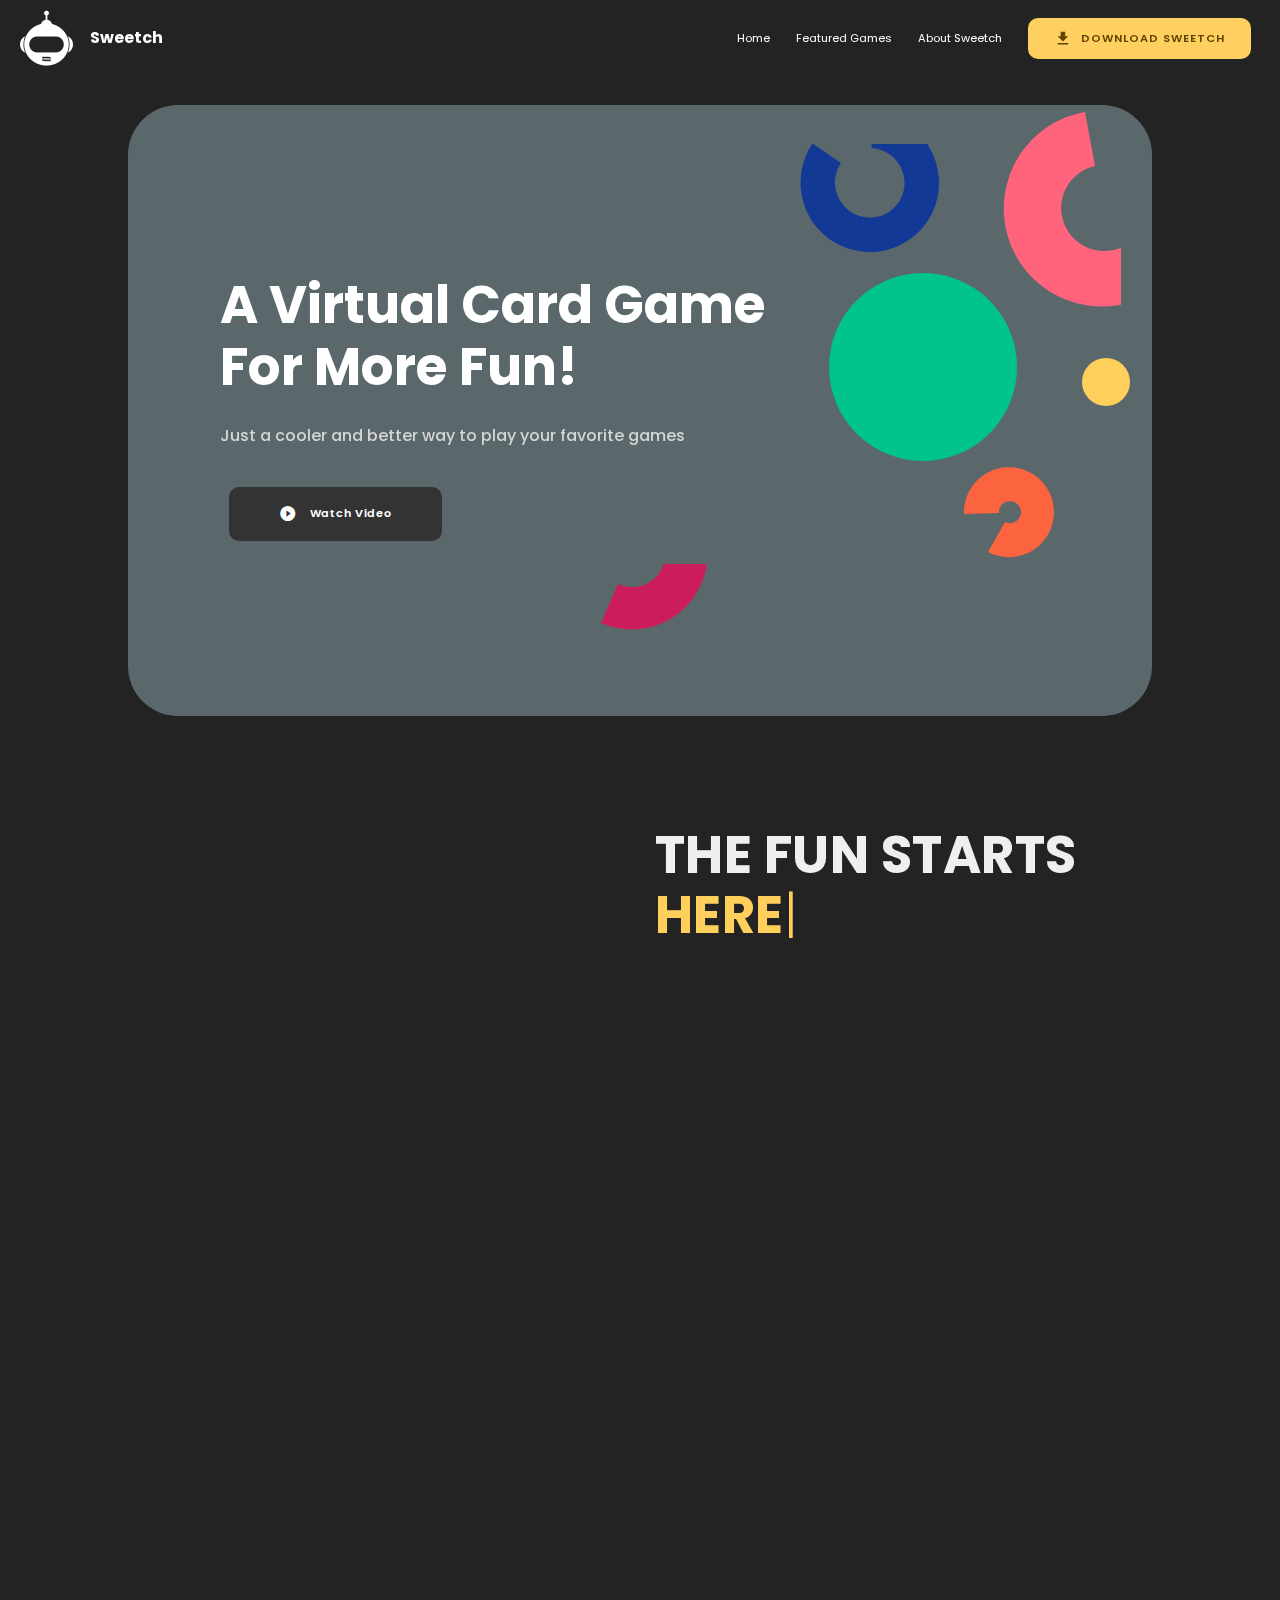
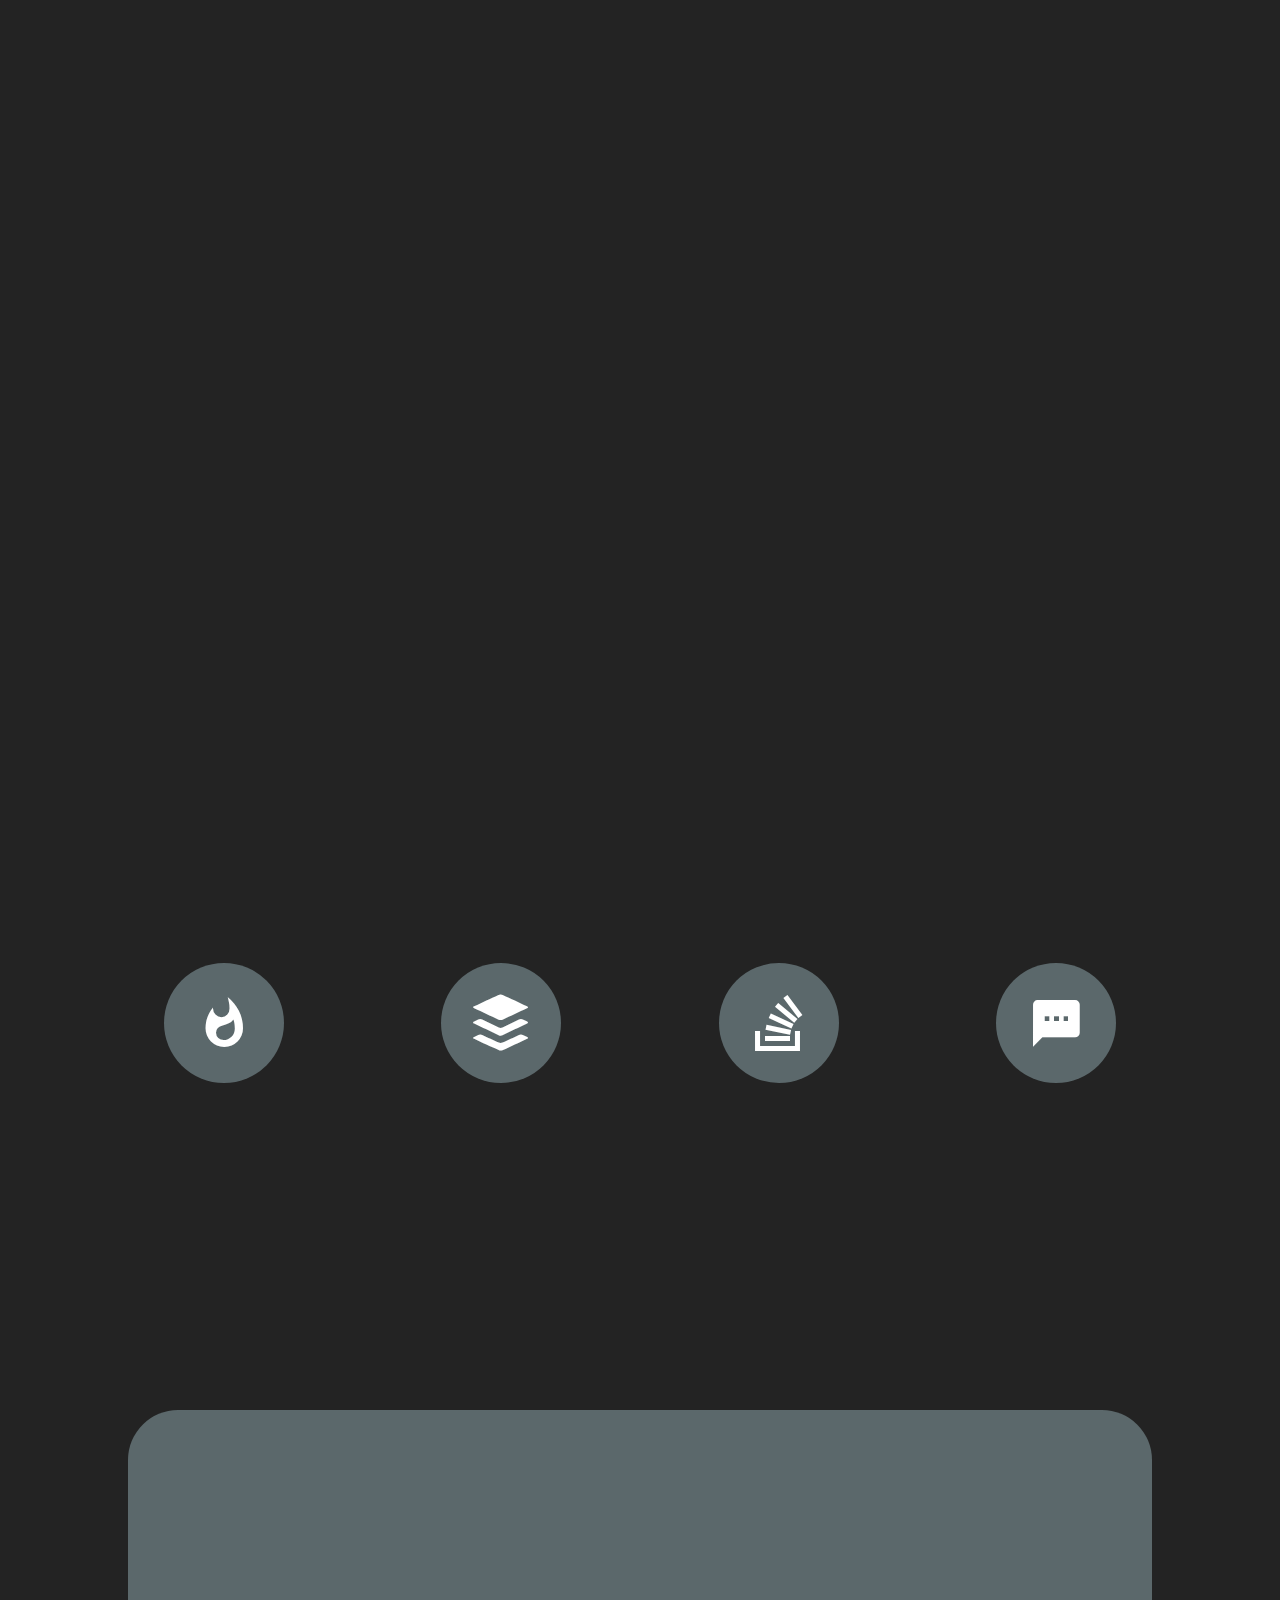
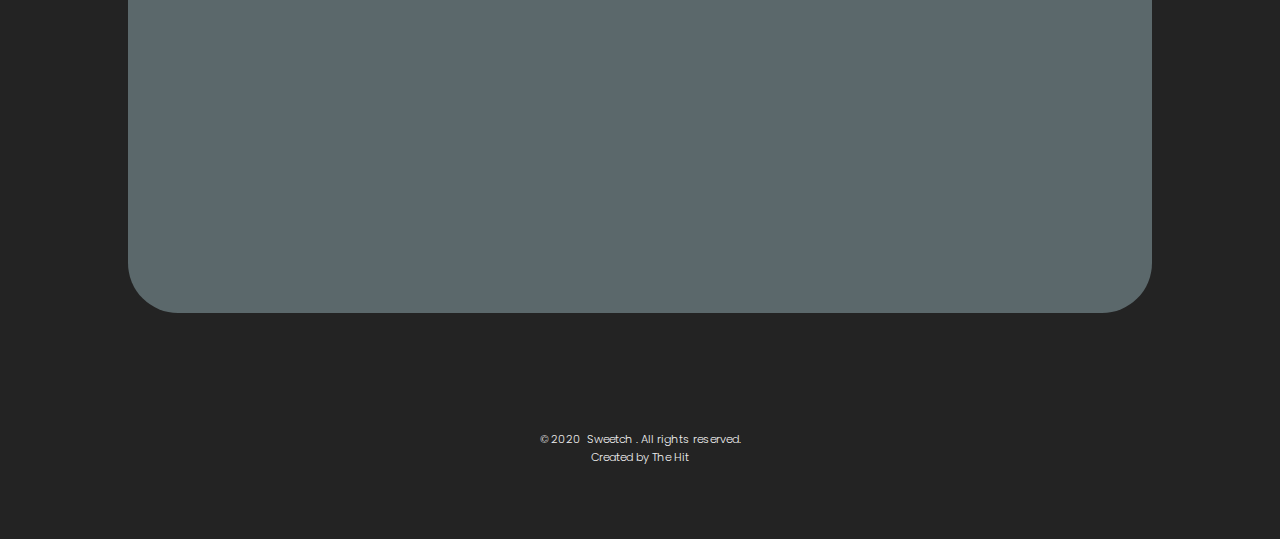
<file: index.html>
<!DOCTYPE html>
<html  >
<head>
  <!-- Site made with Mobirise Website Builder v5.1.4, https://mobirise.com -->
  <meta charset="UTF-8">
  <meta http-equiv="X-UA-Compatible" content="IE=edge">
  <meta name="generator" content="Mobirise v5.1.4, mobirise.com">
  <meta name="viewport" content="width=device-width, initial-scale=1, minimum-scale=1">
  <link rel="shortcut icon" href="assets/images/sweetch-copy-128x128.png" type="image/x-icon">
  <meta name="description" content="Sweetch is one of his kind virtual party card game that gives you the ability to play multiple games within the Sweetch app. Every game contains multiples decks and each deck contains 40 cards which means endless options. The app user-friendly interface  makes it easy to switch between different games with just a click. The Sweetch TV Dongle enables users to cast directly the game from their phone to their TV for a better and enhanced experience. PERFECT FOR PARTIES AND GAMES NIGHT:  The most fun and party card game ever! All players are involved at all times. This party game is an absolute MUST-HAVE. It will keep your guests happy, entertained, and laughing all the way to the end. It will truly be a moment that your guests won't soon forget. Join the Sweetch family now.">
  
  
  <title>Sweetch Virtual Card Game</title>
  <link rel="stylesheet" href="assets/web/assets/mobirise-icons/mobirise-icons.css">
  <link rel="stylesheet" href="assets/bootstrap-material-design-font/css/material.css">
  <link rel="stylesheet" href="assets/font-awesome/css/font-awesome.css">
  <link rel="stylesheet" href="assets/tether/tether.min.css">
  <link rel="stylesheet" href="assets/bootstrap/css/bootstrap.min.css">
  <link rel="stylesheet" href="assets/bootstrap/css/bootstrap-grid.min.css">
  <link rel="stylesheet" href="assets/bootstrap/css/bootstrap-reboot.min.css">
  <link rel="stylesheet" href="assets/dropdown/css/style.css">
  <link rel="stylesheet" href="assets/animatecss/animate.min.css">
  <link rel="stylesheet" href="assets/socicon/css/styles.css">
  <link rel="stylesheet" href="assets/theme/css/style.css">
  <link rel="stylesheet" href="assets/recaptcha.css">
  <link rel="preload" as="style" href="assets/mobirise/css/mbr-additional.css"><link rel="stylesheet" href="assets/mobirise/css/mbr-additional.css" type="text/css">
  
  
  
  

</head>
<body>
  
  <section class="extMenu11 menu cid-s8gcDc0ZMw" once="menu" id="extMenu12-2v">

    
    

    <nav class="navbar navbar-dropdown navbar-fixed-top navbar-expand-lg">
        <div class="navbar-brand">
            <span class="navbar-logo">
                <a href="index.html">
                    <img src="assets/images/sweetch-copy-122x122.png" alt="Mobirise" title="" style="height: 3.8rem;">
                </a>
            </span>
            <span class="navbar-caption-wrap"><a class="navbar-caption text-white display-7" href="index.html"><strong>Sweetch</strong></a></span>
        </div>
        <button class="navbar-toggler" type="button" data-toggle="collapse" data-target="#navbarSupportedContent" aria-controls="navbarNavAltMarkup" aria-expanded="false" aria-label="Toggle navigation">
            <div class="hamburger">
                <span></span>
                <span></span>
                <span></span>
                <span></span>
            </div>
        </button>
      <div class="collapse navbar-collapse" id="navbarSupportedContent">
            <ul class="navbar-nav nav-dropdown" data-app-modern-menu="true"><li class="nav-item">
                    <a class="nav-link link text-white display-4" href="index.html">
                        Home
                    </a>
                </li>
                <li class="nav-item">
                    <a class="nav-link link text-white text-primary display-4" href="#" data-toggle="modal" data-target="#mbr-popup-33">
                        Featured Games</a>
                </li>
                <li class="nav-item">
                    <a class="nav-link link text-white display-4" href="index.html#header05-g">
                        About Sweetch</a>
                </li></ul>
            
            <div class="navbar-buttons mbr-section-btn"><a class="btn btn-sm btn-warning display-4" href="index.html#header02-30"><span class="mdi-action-get-app mbr-iconfont mbr-iconfont-btn"></span>DOWNLOAD SWEETCH</a></div>
      </div>
    </nav>
</section>

<section class="cid-s8fFDGQsWr" id="header02-2s">

    

    
    <div class="container align-center">
        <div class="row">
            <div class="col-md-12 col-lg-9 d-flex flex-column">
                <h1 class="mbr-section-title mbr-regular pb-3 align-left mbr-fonts-style mbr-bold display-1">A Virtual Card Game For More Fun!</h1>
                
                <p class="mbr-text pb-3 align-left mbr-fonts-style mbr-semibold display-7">
                    Just a cooler and better way to play your favorite games</p>
                <div class="align-left mbr-section-btn"><a class="btn btn-md btn-black display-4" href="https://mobirise.co"><span class="mdi-av-play-circle-fill mbr-iconfont mbr-iconfont-btn"></span>Watch Video</a></div>
            </div>
            <div class="col-lg-3 col-md-12 align-center">
                <div class="wrap">
                    <img src="assets/images/1.svg" alt="Mobirise" class="image-1 animated-elements1">
                    <img src="assets/images/2.svg" alt="Mobirise" class="image-2 animated-elements2">
                    <img src="assets/images/3.svg" alt="Mobirise" class="image-3 animated-elements3">
                    <img src="assets/images/4.svg" alt="Mobirise" class="image-4 animated-elements4">
                    <img src="assets/images/5.svg" alt="Mobirise" class="image-5 animated-elements5">
                    <img src="assets/images/6.svg" alt="Mobirise" class="image-6 animated-elements6">
                </div>
            </div>
        </div>
    </div>
</section>

<section class="extHeader cid-rPCocEPkc2" id="extHeader13-r">

    

    

    <div class="container">
        <div class="row justify-content-center align-items-center">
            <div class="mbr-white col-md-12 col-lg-6 py-lg-0 pt-4 order-2">
                <div class="typed-text pb-3 align-left display-1">
                    <span class="mbr-section-subtitle mbr-fonts-style display-1"><strong>THE FUN STARTS</strong><br></span>
                    <span>
                      <span class="animated-element mbr-bold" data-word1="HERE" data-word2="NOW" data-word3="Lorem" data-word4="Lorem" data-word5="Ipsum" data-speed="50" data-words="2">
                      </span>
                    </span>
                </div>
                <p class="mbr-section-text mbr-fonts-style align-left display-7">A last-minute game night with friends, family, or maybe just some quality time with your significant other might sound like a nice idea until you realize that, after setting up the logistics of the gathering, the task of keeping your guest(s) entertained falls to the host. If you have struggled with this before or just looking for a new and cool way to entertain your guests then you have come to the right place. The SWEETCH virtual card game is an absolute MUST-HAVE. It will keep your guests happy, entertained, and laughing all the way to the end. It will truly be a moment that your guests won't soon forget. It features a great mix of classic and unique party games that everybody can play. Some of them involve drinks, some of them are a little naughty, and all of them can be modified for the type and number of people present. Well, it's time for you to hop on the wave and get the fun started!</p>
                <div class="pt-3 mbr-section-btn align-left"><a class="btn btn-md btn-info display-4" type="submit" href="#" data-toggle="modal" data-target="#mbr-popup-33">FEATURED GAMES</a> <a class="btn btn-md btn-warning display-4" type="submit" href="index.html#header02-30"><span class="mdi-action-get-app mbr-iconfont mbr-iconfont-btn"></span>DOWNLOAD SWEETCH</a></div>
            </div>
            <div class="col-lg-6 py-lg-0 pb-2">
                <div class="mbr-figure">
                    <img src="assets/images/404-4045342-customers-for-your-business-animated-people-transparent-background-1-643x553.png" alt="Mobirise" title="">
                </div>
            </div>
        </div>
    </div>
    
</section>

<section class="cid-rOWHB3T7j1" id="header05-g">

    

    
    <div class="container align-center">
        <div class="row">
            <div class="col-md-12 col-lg-6">
                <h1 class="mbr-section-title mbr-regular pb-3 align-left mbr-fonts-style mbr-bold display-1">WHY PEOPLE LOVE SWEETCH?</h1>
                
                <p class="mbr-text pb-3 align-left mbr-fonts-style mbr-semibold display-7">Sweetch is one of his kind virtual party card game that gives you the ability to play multiple games within the Sweetch app. Every game contains multiples decks and each deck contains 40 cards which means endless options. The app user-friendly interface &nbsp;makes it easy to switch between different games with just a click. The Sweetch TV Dongle enables users to cast directly the game from their phone to their TV for a better and enhanced experience. Many have already adopted Sweetch as their favorite go-to party game. Unlocking all the games and features costs less than a night out and you get a lifetime access to a large range of interesting games all in one place and plus you will receive a free Sweetch TV Dongle. Say goodbye to wasting your money buying a bunch of card games that will get boring with time. Join the Sweetch family today let's get the fun started!</p>
                <div class="align-left mbr-section-btn"><a class="btn btn-md btn-info display-4" href="index.html#header02-30"><span class="mdi-action-get-app mbr-iconfont mbr-iconfont-btn"></span>DOWNLOAD SWEETCH</a></div>
            </div>
            <div class="col-lg-6 col-md-12 align-right relative jarallax__row">
                <div class="mbr-parallax-background img1">
                </div>
                <div class="mbr-parallax-background img2">
                </div>
                <div class="mbr-parallax-background img3">
                </div>
            </div>
        </div>
    </div>
</section>

<section class="extFeatures counters cid-s8gQMfnIeY" id="counters01-2z">

    

    
    <div class="container">

        <h2 class="mbr-section-title pb-2 mbr-bold mbr-fonts-style align-left display-1">WHAT DO YOU GET<br><br></h2>
        

        <h3 class="mbr-section-sub-title pb-4 mbr-normal mbr-fonts-style align-left display-7">Here is what you will get with<br><br> Sweetch. Keep in mind that more<br><br> games and a variety of decks &amp; <br><br>questions will be added as we grow.<br><br></h3>


        <div class="media-container-row">

            <div class="card p-3 col-12 col-md-6 col-lg-3">
                <div class="card-img pb-3">
                    <span class="mbr-iconfont mdi-social-whatshot" style="color: rgb(255, 255, 255); fill: rgb(255, 255, 255);"></span>
                </div>
                <div class="card-box">
                    <h4 class="count card-title mbr-fonts-style pt-3 mbr-bold align-center display-2">10</h4>
                    
                    <p class="mbr-text mbr-fonts-style mbr-normal align-center display-7">Games</p>
                </div>
            </div>

            <div class="card p-3 col-12 col-md-6 col-lg-3">
                <div class="card-img pb-3">
                    <span class="mbr-iconfont socicon-buffer socicon"></span>
                </div>
                <div class="card-box">
                    <h4 class="count card-title mbr-fonts-style pt-3 mbr-bold align-center display-2">50</h4>
                    
                    <p class="mbr-text mbr-fonts-style mbr-normal align-center display-7">Decks</p>
                </div>
            </div>

            <div class="card p-3 col-12 col-md-6 col-lg-3">
                <div class="card-img pb-3">
                    <span class="mbr-iconfont fa-stack-overflow fa" style="color: rgb(255, 255, 255); fill: rgb(255, 255, 255);"></span>
                </div>
                <div class="card-box">
                    <h4 class="count card-title mbr-fonts-style pt-3 mbr-bold align-center display-2">40</h4>
                    
                    <p class="mbr-text mbr-fonts-style mbr-normal align-center display-7">Cards per Deck</p>
                </div>
            </div>

            <div class="card p-3 col-12 col-md-6 col-lg-3">
                <div class="card-img pb-3">
                    <span class="mbr-iconfont mdi-communication-textsms" style="color: rgb(255, 255, 255); fill: rgb(255, 255, 255);"></span>
                </div>
                <div class="card-box">
                    <h4 class="count card-title mbr-fonts-style pt-3 mbr-bold align-center display-2">1620</h4>
                    
                    <p class="mbr-text mbr-fonts-style mbr-normal align-center display-7">
                        Questions</p>
                </div>
            </div>
        </div>
        <div class="wrap">
            <img src="assets/images/1.svg" alt="Mobirise" class="image-1 animated-elements1">
            <img src="assets/images/2.svg" alt="Mobirise" class="image-2 animated-elements2">
            <img src="assets/images/3.svg" alt="Mobirise" class="image-3 animated-elements3">
            <img src="assets/images/4.svg" alt="Mobirise" class="image-4 animated-elements4">
            <img src="assets/images/5.svg" alt="Mobirise" class="image-5 animated-elements5">
            <img src="assets/images/6.svg" alt="Mobirise" class="image-6 animated-elements6">
        </div>
    </div>
</section>

<section class="extHeader cid-s8hxIdSUbh" id="extHeader36-34">

    

    

    <div class="container mbr-white">
        
        
        
        
        <div class="mbr-section-btn pt-5"><a class="btn btn-lg btn-warning display-4" href="index.html#header02-30"><span class="mdi-action-get-app mbr-iconfont mbr-iconfont-btn"></span>DOWNLOAD SWEETCH</a></div>
    </div>
    
</section>

<section class="cid-s8gT4h1SJx" id="header02-30">

    

    
    <div class="container align-center">
        <div class="row">
            <div class="col-md-12 col-lg-9 d-flex flex-column">
                <h1 class="mbr-section-title mbr-regular pb-3 align-left mbr-fonts-style mbr-bold display-2">Download the Sweetch app 
to see what's the hype about!</h1>
                
                
                <div class="align-left mbr-section-btn"><a class="btn btn-md btn-white display-4" href="https://mobirise.co"><span class="socicon socicon-apple mbr-iconfont mbr-iconfont-btn"></span>App Store</a> <a class="btn btn-md btn-white display-4" href="https://mobirise.co"><span class="socicon socicon-android mbr-iconfont mbr-iconfont-btn"></span>Play Store</a></div>
            </div>
            <div class="col-lg-3 col-md-12 align-center">
                <div class="wrap">
                    <img src="assets/images/1.svg" alt="Mobirise" class="image-1 animated-elements1">
                    <img src="assets/images/2.svg" alt="Mobirise" class="image-2 animated-elements2">
                    <img src="assets/images/3.svg" alt="Mobirise" class="image-3 animated-elements3">
                    <img src="assets/images/4.svg" alt="Mobirise" class="image-4 animated-elements4">
                    <img src="assets/images/5.svg" alt="Mobirise" class="image-5 animated-elements5">
                    <img src="assets/images/6.svg" alt="Mobirise" class="image-6 animated-elements6">
                </div>
            </div>
        </div>
    </div>
</section>

<section class="extFooter cid-rOWGnhVnwW" id="extFooter22-d">

    

    

    <div class="container">
        <div class="row align-center justify-content-center align-items-center">
            <div class="logo-section col-sm-12 col-lg-4">
                <a href="#"><img src="assets/images/sweetch-copy-122x122.png" height="128" alt="Mobirise" title="" style="height: 3.8rem;">
                </a>
            </div>
            <div class="col-sm-12 col-lg-4 mbr-text mbr-fonts-style mbr-light display-4">© 2020 &nbsp;Sweetch . All rights reserved.<br>Created by The Hit</div>
            <div class="social-media col-sm-12 col-lg-4">
                <ul>
                    <li>
                      <a class="icon-transition" href="https://www.instagram.com/playsweetch/" target="_blank">
                        <span class="mbr-iconfont socicon-instagram socicon"></span>
                      </a>
                    </li>
                    <li>
                      <a class="icon-transition" href="https://www.facebook.com/playsweetch" target="_blank">
                        <span class="mbr-iconfont socicon-facebook socicon"></span>
                      </a>
                    </li>
                    <li>
                      <a class="icon-transition" href="https://www.youtube.com/channel/UCiEFJGgczYgPzRXczRIfldg?view_as=subscriber" target="_blank">
                        <span class="mbr-iconfont socicon-youtube socicon"></span>
                      </a>
                    </li>
                    
                    
                </ul>
            </div>
        </div>
    </div>
</section>

<div class="modal mbr-popup cid-s8hatNJo4N fade" tabindex="-1" role="dialog" data-overlay-color="#000000" data-overlay-opacity="0.8" id="mbr-popup-33" aria-hidden="true">
        <div class="modal-dialog modal-dialog-centered" role="document">
            <div class="modal-content">
                <div class="modal-header pb-0">
                    <h5 class="modal-title mbr-fonts-style display-5"><strong>FEATURED GAMES</strong></h5>
                    <button type="button" class="close" data-dismiss="modal" aria-label="Close">
                        <svg version="1.1" xmlns="http://www.w3.org/2000/svg" width="24" height="24" viewBox="0 0 32 32" fill="currentColor">
                            <path d="M31.797 0.191c-0.264-0.256-0.686-0.25-0.942 0.015l-13.328 13.326c-0.598 0.581 0.342 1.543 0.942 0.942l13.328-13.326c0.27-0.262 0.27-0.695 0-0.957zM14.472 17.515c-0.264-0.256-0.686-0.25-0.942 0.015l-13.328 13.326c-0.613 0.595 0.34 1.562 0.942 0.942l13.328-13.326c0.27-0.262 0.27-0.695 0-0.957zM1.144 0.205c-0.584-0.587-1.544 0.336-0.942 0.942l30.654 30.651c0.613 0.625 1.563-0.325 0.942-0.942z"></path>
                        </svg>
                    </button>
                </div>

                <div class="modal-body">
                    <p class="mbr-text mbr-fonts-style display-7">Never have I ever
<br>Would You Rather
<br>Dis or Dat
<br>The Brain Teaser
<br>Spot the Error
<br>3 Letters 1 word
<br>What about you?
<br>Oh Sheesh
<br>That’s you 
<br>Do you agree?&nbsp;<br></p>

                    <div>
                        
                            

                            
                        </div>
                    </div>

                    <div class="modal-footer pt-0">
                        <div class="mbr-section-btn"><a class="btn btn-md btn-primary display-4" href="index.html#header02-30"><span class="mdi-action-get-app mbr-iconfont mbr-iconfont-btn"></span>
                                DOWNLOAD SWEETCH</a></div>
                    </div>
                </div>
            </div>
        </div>


<script src="assets/web/assets/jquery/jquery.min.js"></script>
  <script src="assets/popper/popper.min.js"></script>
  <script src="assets/tether/tether.min.js"></script>
  <script src="assets/bootstrap/js/bootstrap.min.js"></script>
  <script src="assets/Typed/typed.min.js"></script>
  <script src="assets/smoothscroll/smooth-scroll.js"></script>
  <script src="assets/dropdown/js/nav-dropdown.js"></script>
  <script src="assets/dropdown/js/navbar-dropdown.js"></script>
  <script src="assets/touchswipe/jquery.touch-swipe.min.js"></script>
  <script src="assets/viewportchecker/jquery.viewportchecker.js"></script>
  <script src="assets/parallax/jarallax.min.js"></script>
  <script src="assets/popup-plugin/script.js"></script>
  <script src="assets/popup-overlay-plugin/script.js"></script>
  <script src="assets/theme/js/script.js"></script>
  <script src="assets/formoid.min.js"></script>
  
  
  
  <input name="animation" type="hidden">
  
</body>
</html>
</file>
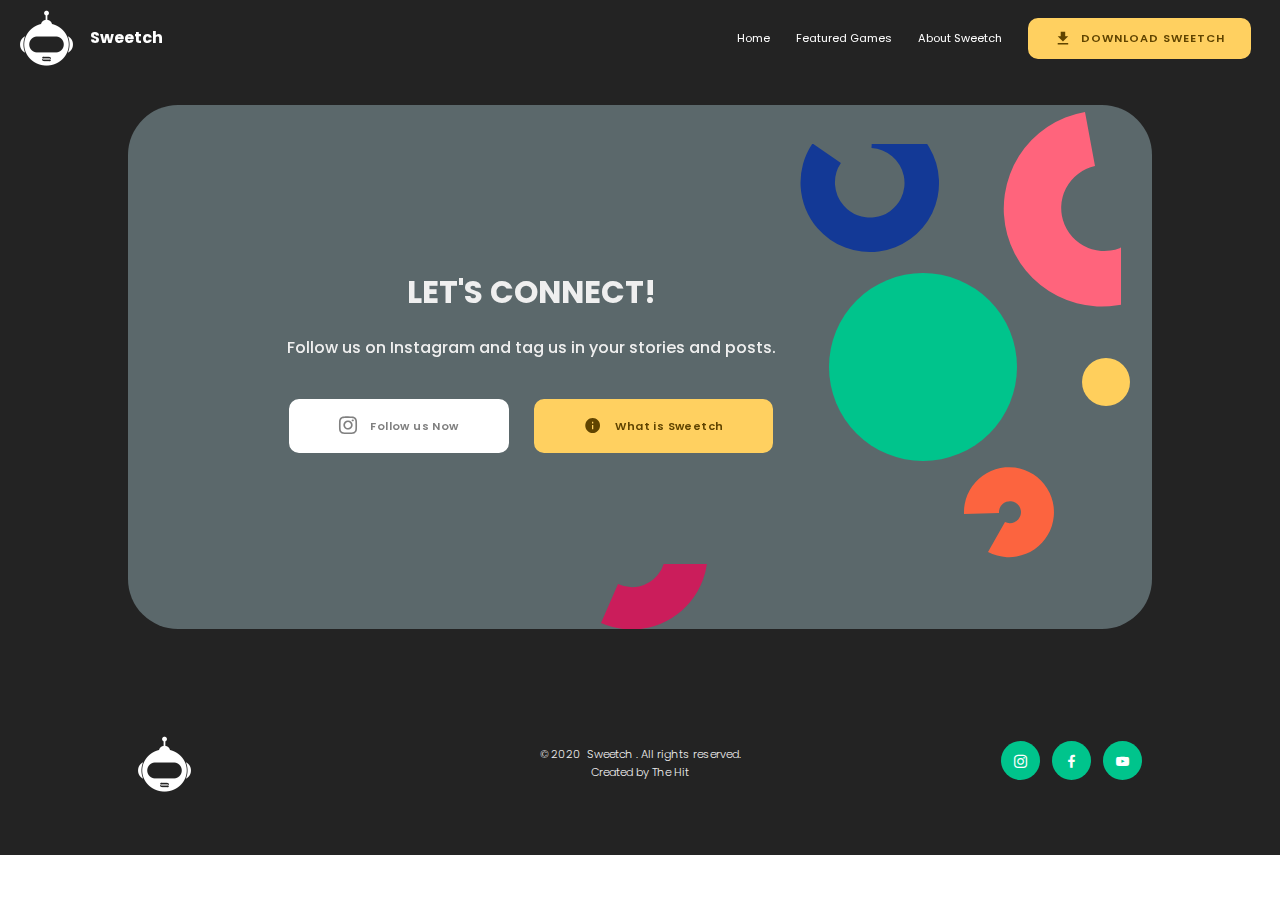
<file: followsweetch.html>
<!DOCTYPE html>
<html  >
<head>
  <!-- Site made with Mobirise Website Builder v5.1.4, https://mobirise.com -->
  <meta charset="UTF-8">
  <meta http-equiv="X-UA-Compatible" content="IE=edge">
  <meta name="generator" content="Mobirise v5.1.4, mobirise.com">
  <meta name="viewport" content="width=device-width, initial-scale=1, minimum-scale=1">
  <link rel="shortcut icon" href="assets/images/sweetch-copy-128x128.png" type="image/x-icon">
  <meta name="description" content="Sweetch is one of his kind virtual party card game that gives you the ability to play multiple games within the Sweetch app. Every game contains multiples decks and each deck contains 40 cards which means endless options. The app user-friendly interface  makes it easy to switch between different games with just a click. The Sweetch TV Dongle enables users to cast directly the game from their phone to their TV for a better and enhanced experience. PERFECT FOR PARTIES AND GAMES NIGHT:  The most fun and party card game ever! All players are involved at all times. This party game is an absolute MUST-HAVE. It will keep your guests happy, entertained, and laughing all the way to the end. It will truly be a moment that your guests won't soon forget. Join the Sweetch family now.">
  
  
  <title>Follow Us Now</title>
  <link rel="stylesheet" href="assets/web/assets/mobirise-icons/mobirise-icons.css">
  <link rel="stylesheet" href="assets/bootstrap-material-design-font/css/material.css">
  <link rel="stylesheet" href="assets/tether/tether.min.css">
  <link rel="stylesheet" href="assets/bootstrap/css/bootstrap.min.css">
  <link rel="stylesheet" href="assets/bootstrap/css/bootstrap-grid.min.css">
  <link rel="stylesheet" href="assets/bootstrap/css/bootstrap-reboot.min.css">
  <link rel="stylesheet" href="assets/dropdown/css/style.css">
  <link rel="stylesheet" href="assets/animatecss/animate.min.css">
  <link rel="stylesheet" href="assets/socicon/css/styles.css">
  <link rel="stylesheet" href="assets/theme/css/style.css">
  <link rel="stylesheet" href="assets/recaptcha.css">
  <link rel="preload" as="style" href="assets/mobirise/css/mbr-additional.css"><link rel="stylesheet" href="assets/mobirise/css/mbr-additional.css" type="text/css">
  
  
  
  

</head>
<body>
  
  <section class="extMenu11 menu cid-s8gcDc0ZMw" once="menu" id="extMenu12-38">

    
    

    <nav class="navbar navbar-dropdown navbar-fixed-top navbar-expand-lg">
        <div class="navbar-brand">
            <span class="navbar-logo">
                <a href="index.html">
                    <img src="assets/images/sweetch-copy-122x122.png" alt="Mobirise" title="" style="height: 3.8rem;">
                </a>
            </span>
            <span class="navbar-caption-wrap"><a class="navbar-caption text-white display-7" href="index.html"><strong>Sweetch</strong></a></span>
        </div>
        <button class="navbar-toggler" type="button" data-toggle="collapse" data-target="#navbarSupportedContent" aria-controls="navbarNavAltMarkup" aria-expanded="false" aria-label="Toggle navigation">
            <div class="hamburger">
                <span></span>
                <span></span>
                <span></span>
                <span></span>
            </div>
        </button>
      <div class="collapse navbar-collapse" id="navbarSupportedContent">
            <ul class="navbar-nav nav-dropdown" data-app-modern-menu="true"><li class="nav-item">
                    <a class="nav-link link text-white display-4" href="index.html">
                        Home
                    </a>
                </li>
                <li class="nav-item">
                    <a class="nav-link link text-white text-primary display-4" href="#" data-toggle="modal" data-target="#mbr-popup-33">
                        Featured Games</a>
                </li>
                <li class="nav-item">
                    <a class="nav-link link text-white display-4" href="index.html#header05-g">
                        About Sweetch</a>
                </li></ul>
            
            <div class="navbar-buttons mbr-section-btn"><a class="btn btn-sm btn-warning display-4" href="index.html#header02-30"><span class="mdi-action-get-app mbr-iconfont mbr-iconfont-btn"></span>DOWNLOAD SWEETCH</a></div>
      </div>
    </nav>
</section>

<section class="cid-s8l1IfoFXV" id="header02-3a">

    

    
    <div class="container align-center">
        <div class="row">
            <div class="col-md-12 col-lg-9 d-flex flex-column">
                <h1 class="mbr-section-title mbr-regular pb-3 align-left mbr-fonts-style mbr-bold display-2">LET'S CONNECT!</h1>
                
                <p class="mbr-text pb-3 align-left mbr-fonts-style mbr-semibold display-7">Follow us on Instagram and tag us in your stories and posts.</p>
                <div class="align-left mbr-section-btn"><a class="btn btn-md btn-white display-4" href="https://instagram.com/playsweetch" target="_blank"><span class="socicon socicon-instagram mbr-iconfont mbr-iconfont-btn"></span>Follow us Now</a> <a class="btn btn-md btn-warning display-4" href="index.html"><span class="mdi-action-info mbr-iconfont mbr-iconfont-btn"></span>What is Sweetch</a></div>
            </div>
            <div class="col-lg-3 col-md-12 align-center">
                <div class="wrap">
                    <img src="assets/images/1.svg" alt="Mobirise" class="image-1 animated-elements1">
                    <img src="assets/images/2.svg" alt="Mobirise" class="image-2 animated-elements2">
                    <img src="assets/images/3.svg" alt="Mobirise" class="image-3 animated-elements3">
                    <img src="assets/images/4.svg" alt="Mobirise" class="image-4 animated-elements4">
                    <img src="assets/images/5.svg" alt="Mobirise" class="image-5 animated-elements5">
                    <img src="assets/images/6.svg" alt="Mobirise" class="image-6 animated-elements6">
                </div>
            </div>
        </div>
    </div>
</section>

<section class="extFooter cid-rOWGnhVnwW" id="extFooter22-39">

    

    

    <div class="container">
        <div class="row align-center justify-content-center align-items-center">
            <div class="logo-section col-sm-12 col-lg-4">
                <a href="#"><img src="assets/images/sweetch-copy-122x122.png" height="128" alt="Mobirise" title="" style="height: 3.8rem;">
                </a>
            </div>
            <div class="col-sm-12 col-lg-4 mbr-text mbr-fonts-style mbr-light display-4">© 2020 &nbsp;Sweetch . All rights reserved.<br>Created by The Hit</div>
            <div class="social-media col-sm-12 col-lg-4">
                <ul>
                    <li>
                      <a class="icon-transition" href="https://www.instagram.com/playsweetch/" target="_blank">
                        <span class="mbr-iconfont socicon-instagram socicon"></span>
                      </a>
                    </li>
                    <li>
                      <a class="icon-transition" href="https://www.facebook.com/playsweetch" target="_blank">
                        <span class="mbr-iconfont socicon-facebook socicon"></span>
                      </a>
                    </li>
                    <li>
                      <a class="icon-transition" href="https://www.youtube.com/channel/UCiEFJGgczYgPzRXczRIfldg?view_as=subscriber" target="_blank">
                        <span class="mbr-iconfont socicon-youtube socicon"></span>
                      </a>
                    </li>
                    
                    
                </ul>
            </div>
        </div>
    </div>
</section>

<div class="modal mbr-popup cid-sccSjIH1SW fade" tabindex="-1" role="dialog" data-overlay-color="#000000" data-overlay-opacity="0.8" id="mbr-popup-33" aria-hidden="true">
        <div class="modal-dialog modal-dialog-centered" role="document">
            <div class="modal-content">
                <div class="modal-header pb-0">
                    <h5 class="modal-title mbr-fonts-style display-5"><strong>FEATURED GAMES</strong></h5>
                    <button type="button" class="close" data-dismiss="modal" aria-label="Close">
                        <svg version="1.1" xmlns="http://www.w3.org/2000/svg" width="24" height="24" viewBox="0 0 32 32" fill="currentColor">
                            <path d="M31.797 0.191c-0.264-0.256-0.686-0.25-0.942 0.015l-13.328 13.326c-0.598 0.581 0.342 1.543 0.942 0.942l13.328-13.326c0.27-0.262 0.27-0.695 0-0.957zM14.472 17.515c-0.264-0.256-0.686-0.25-0.942 0.015l-13.328 13.326c-0.613 0.595 0.34 1.562 0.942 0.942l13.328-13.326c0.27-0.262 0.27-0.695 0-0.957zM1.144 0.205c-0.584-0.587-1.544 0.336-0.942 0.942l30.654 30.651c0.613 0.625 1.563-0.325 0.942-0.942z"></path>
                        </svg>
                    </button>
                </div>

                <div class="modal-body">
                    <p class="mbr-text mbr-fonts-style display-7">Never have I ever
<br>Would You Rather
<br>Dis or Dat
<br>The Brain Teaser
<br>Spot the Error
<br>3 Letters 1 word
<br>What about you?
<br>Oh Sheesh
<br>That’s you 
<br>Do you agree?&nbsp;<br></p>

                    <div>
                        
                            

                            
                        </div>
                    </div>

                    <div class="modal-footer pt-0">
                        <div class="mbr-section-btn"><a class="btn btn-md btn-primary display-4" href="index.html#header02-30"><span class="mdi-action-get-app mbr-iconfont mbr-iconfont-btn"></span>
                                DOWNLOAD SWEETCH</a></div>
                    </div>
                </div>
            </div>
        </div>


<script src="assets/web/assets/jquery/jquery.min.js"></script>
  <script src="assets/popper/popper.min.js"></script>
  <script src="assets/tether/tether.min.js"></script>
  <script src="assets/bootstrap/js/bootstrap.min.js"></script>
  <script src="assets/smoothscroll/smooth-scroll.js"></script>
  <script src="assets/dropdown/js/nav-dropdown.js"></script>
  <script src="assets/dropdown/js/navbar-dropdown.js"></script>
  <script src="assets/touchswipe/jquery.touch-swipe.min.js"></script>
  <script src="assets/viewportchecker/jquery.viewportchecker.js"></script>
  <script src="assets/popup-plugin/script.js"></script>
  <script src="assets/popup-overlay-plugin/script.js"></script>
  <script src="assets/theme/js/script.js"></script>
  <script src="assets/formoid.min.js"></script>
  
  
  
  <input name="animation" type="hidden">
  
</body>
</html>
</file>
<file: assets/web/assets/mobirise-icons/mobirise-icons.css>
@font-face {
  font-family: 'MobiriseIcons';
  src:  url('mobirise-icons.eot?spat4u');
  src:  url('mobirise-icons.eot?spat4u#iefix') format('embedded-opentype'),
    url('mobirise-icons.ttf?spat4u') format('truetype'),
    url('mobirise-icons.woff?spat4u') format('woff'),
    url('mobirise-icons.svg?spat4u#MobiriseIcons') format('svg');
  font-weight: normal;
  font-style: normal;
  font-display: swap;
}

[class^="mbri-"], [class*=" mbri-"] {
  /* use !important to prevent issues with browser extensions that change fonts */
  font-family: MobiriseIcons !important;
  speak: none;
  font-style: normal;
  font-weight: normal;
  font-variant: normal;
  text-transform: none;
  line-height: 1;

  /* Better Font Rendering =========== */
  -webkit-font-smoothing: antialiased;
  -moz-osx-font-smoothing: grayscale;
}

.mbri-add-submenu:before {
  content: "\e900";
}
.mbri-alert:before {
  content: "\e901";
}
.mbri-align-center:before {
  content: "\e902";
}
.mbri-align-justify:before {
  content: "\e903";
}
.mbri-align-left:before {
  content: "\e904";
}
.mbri-align-right:before {
  content: "\e905";
}
.mbri-android:before {
  content: "\e906";
}
.mbri-apple:before {
  content: "\e907";
}
.mbri-arrow-down:before {
  content: "\e908";
}
.mbri-arrow-next:before {
  content: "\e909";
}
.mbri-arrow-prev:before {
  content: "\e90a";
}
.mbri-arrow-up:before {
  content: "\e90b";
}
.mbri-bold:before {
  content: "\e90c";
}
.mbri-bookmark:before {
  content: "\e90d";
}
.mbri-bootstrap:before {
  content: "\e90e";
}
.mbri-briefcase:before {
  content: "\e90f";
}
.mbri-browse:before {
  content: "\e910";
}
.mbri-bulleted-list:before {
  content: "\e911";
}
.mbri-calendar:before {
  content: "\e912";
}
.mbri-camera:before {
  content: "\e913";
}
.mbri-cart-add:before {
  content: "\e914";
}
.mbri-cart-full:before {
  content: "\e915";
}
.mbri-cash:before {
  content: "\e916";
}
.mbri-change-style:before {
  content: "\e917";
}
.mbri-chat:before {
  content: "\e918";
}
.mbri-clock:before {
  content: "\e919";
}
.mbri-close:before {
  content: "\e91a";
}
.mbri-cloud:before {
  content: "\e91b";
}
.mbri-code:before {
  content: "\e91c";
}
.mbri-contact-form:before {
  content: "\e91d";
}
.mbri-credit-card:before {
  content: "\e91e";
}
.mbri-cursor-click:before {
  content: "\e91f";
}
.mbri-cust-feedback:before {
  content: "\e920";
}
.mbri-database:before {
  content: "\e921";
}
.mbri-delivery:before {
  content: "\e922";
}
.mbri-desktop:before {
  content: "\e923";
}
.mbri-devices:before {
  content: "\e924";
}
.mbri-down:before {
  content: "\e925";
}
.mbri-download:before {
  content: "\e989";
}
.mbri-drag-n-drop:before {
  content: "\e927";
}
.mbri-drag-n-drop2:before {
  content: "\e928";
}
.mbri-edit:before {
  content: "\e929";
}
.mbri-edit2:before {
  content: "\e92a";
}
.mbri-error:before {
  content: "\e92b";
}
.mbri-extension:before {
  content: "\e92c";
}
.mbri-features:before {
  content: "\e92d";
}
.mbri-file:before {
  content: "\e92e";
}
.mbri-flag:before {
  content: "\e92f";
}
.mbri-folder:before {
  content: "\e930";
}
.mbri-gift:before {
  content: "\e931";
}
.mbri-github:before {
  content: "\e932";
}
.mbri-globe:before {
  content: "\e933";
}
.mbri-globe-2:before {
  content: "\e934";
}
.mbri-growing-chart:before {
  content: "\e935";
}
.mbri-hearth:before {
  content: "\e936";
}
.mbri-help:before {
  content: "\e937";
}
.mbri-home:before {
  content: "\e938";
}
.mbri-hot-cup:before {
  content: "\e939";
}
.mbri-idea:before {
  content: "\e93a";
}
.mbri-image-gallery:before {
  content: "\e93b";
}
.mbri-image-slider:before {
  content: "\e93c";
}
.mbri-info:before {
  content: "\e93d";
}
.mbri-italic:before {
  content: "\e93e";
}
.mbri-key:before {
  content: "\e93f";
}
.mbri-laptop:before {
  content: "\e940";
}
.mbri-layers:before {
  content: "\e941";
}
.mbri-left-right:before {
  content: "\e942";
}
.mbri-left:before {
  content: "\e943";
}
.mbri-letter:before {
  content: "\e944";
}
.mbri-like:before {
  content: "\e945";
}
.mbri-link:before {
  content: "\e946";
}
.mbri-lock:before {
  content: "\e947";
}
.mbri-login:before {
  content: "\e948";
}
.mbri-logout:before {
  content: "\e949";
}
.mbri-magic-stick:before {
  content: "\e94a";
}
.mbri-map-pin:before {
  content: "\e94b";
}
.mbri-menu:before {
  content: "\e94c";
}
.mbri-mobile:before {
  content: "\e94d";
}
.mbri-mobile2:before {
  content: "\e94e";
}
.mbri-mobirise:before {
  content: "\e94f";
}
.mbri-more-horizontal:before {
  content: "\e950";
}
.mbri-more-vertical:before {
  content: "\e951";
}
.mbri-music:before {
  content: "\e952";
}
.mbri-new-file:before {
  content: "\e953";
}
.mbri-numbered-list:before {
  content: "\e954";
}
.mbri-opened-folder:before {
  content: "\e955";
}
.mbri-pages:before {
  content: "\e956";
}
.mbri-paper-plane:before {
  content: "\e957";
}
.mbri-paperclip:before {
  content: "\e958";
}
.mbri-photo:before {
  content: "\e959";
}
.mbri-photos:before {
  content: "\e95a";
}
.mbri-pin:before {
  content: "\e95b";
}
.mbri-play:before {
  content: "\e95c";
}
.mbri-plus:before {
  content: "\e95d";
}
.mbri-preview:before {
  content: "\e95e";
}
.mbri-print:before {
  content: "\e95f";
}
.mbri-protect:before {
  content: "\e960";
}
.mbri-question:before {
  content: "\e961";
}
.mbri-quote-left:before {
  content: "\e962";
}
.mbri-quote-right:before {
  content: "\e963";
}
.mbri-refresh:before {
  content: "\e964";
}
.mbri-responsive:before {
  content: "\e965";
}
.mbri-right:before {
  content: "\e966";
}
.mbri-rocket:before {
  content: "\e967";
}
.mbri-sad-face:before {
  content: "\e968";
}
.mbri-sale:before {
  content: "\e969";
}
.mbri-save:before {
  content: "\e96a";
}
.mbri-search:before {
  content: "\e96b";
}
.mbri-setting:before {
  content: "\e96c";
}
.mbri-setting2:before {
  content: "\e96d";
}
.mbri-setting3:before {
  content: "\e96e";
}
.mbri-share:before {
  content: "\e96f";
}
.mbri-shopping-bag:before {
  content: "\e970";
}
.mbri-shopping-basket:before {
  content: "\e971";
}
.mbri-shopping-cart:before {
  content: "\e972";
}
.mbri-sites:before {
  content: "\e973";
}
.mbri-smile-face:before {
  content: "\e974";
}
.mbri-speed:before {
  content: "\e975";
}
.mbri-star:before {
  content: "\e976";
}
.mbri-success:before {
  content: "\e977";
}
.mbri-sun:before {
  content: "\e978";
}
.mbri-sun2:before {
  content: "\e979";
}
.mbri-tablet:before {
  content: "\e97a";
}
.mbri-tablet-vertical:before {
  content: "\e97b";
}
.mbri-target:before {
  content: "\e97c";
}
.mbri-timer:before {
  content: "\e97d";
}
.mbri-to-ftp:before {
  content: "\e97e";
}
.mbri-to-local-drive:before {
  content: "\e97f";
}
.mbri-touch-swipe:before {
  content: "\e980";
}
.mbri-touch:before {
  content: "\e981";
}
.mbri-trash:before {
  content: "\e982";
}
.mbri-underline:before {
  content: "\e983";
}
.mbri-unlink:before {
  content: "\e984";
}
.mbri-unlock:before {
  content: "\e985";
}
.mbri-up-down:before {
  content: "\e986";
}
.mbri-up:before {
  content: "\e987";
}
.mbri-update:before {
  content: "\e988";
}
.mbri-upload:before {
 content: "\e926"; 
}
.mbri-user:before {
  content: "\e98a";
}
.mbri-user2:before {
  content: "\e98b";
}
.mbri-users:before {
  content: "\e98c";
}
.mbri-video:before {
  content: "\e98d";
}
.mbri-video-play:before {
  content: "\e98e";
}
.mbri-watch:before {
  content: "\e98f";
}
.mbri-website-theme:before {
  content: "\e990";
}
.mbri-wifi:before {
  content: "\e991";
}
.mbri-windows:before {
  content: "\e992";
}
.mbri-zoom-out:before {
  content: "\e993";
}
.mbri-redo:before {
  content: "\e994";
}
.mbri-undo:before {
  content: "\e995";
}
</file>
<file: assets/bootstrap-material-design-font/css/material.css>
@font-face {
  font-family: 'Material-Design-Icons';
  src: url('../fonts/Material-Design-Icons.eot?3ocs8m');
  src: url('../fonts/Material-Design-Icons.eot?#iefix3ocs8m') format('embedded-opentype'), url('../fonts/Material-Design-Icons.woff?3ocs8m') format('woff'), url('../fonts/Material-Design-Icons.ttf?3ocs8m') format('truetype'), url('../fonts/Material-Design-Icons.svg?3ocs8m#Material-Design-Icons') format('svg');
  font-weight: normal;
  font-style: normal;
}
[class^="mdi-"],
[class*="mdi-"] {
  speak: none;
  display: inline-block;
  font-style: normal;
  font-variant:normal;
  font-weight:normal;
/*  font-size:24px;*/
  line-height:1;
  font-family:'Material-Design-Icons' !important;
  text-rendering: auto;
  
  -webkit-font-smoothing: antialiased;
  -moz-osx-font-smoothing: grayscale;
  -webkit-transform: translate(0, 0);
      -ms-transform: translate(0, 0);
          transform: translate(0, 0);
}
[class^="mdi-"]:before,
[class*="mdi-"]:before {
  display: inline-block;
  speak: none;
  text-decoration: inherit;
}
[class^="mdi-"].pull-left,
[class*="mdi-"].pull-left {
  margin-right: .3em;
}
[class^="mdi-"].pull-right,
[class*="mdi-"].pull-right {
  margin-left: .3em;
}
[class^="mdi-"].mdi-lg:before,
[class*="mdi-"].mdi-lg:before,
[class^="mdi-"].mdi-lg:after,
[class*="mdi-"].mdi-lg:after {
  font-size: 1.33333333em;
  line-height: 0.75em;
  vertical-align: -15%;
}
[class^="mdi-"].mdi-2x:before,
[class*="mdi-"].mdi-2x:before,
[class^="mdi-"].mdi-2x:after,
[class*="mdi-"].mdi-2x:after {
  font-size: 2em;
}
[class^="mdi-"].mdi-3x:before,
[class*="mdi-"].mdi-3x:before,
[class^="mdi-"].mdi-3x:after,
[class*="mdi-"].mdi-3x:after {
  font-size: 3em;
}
[class^="mdi-"].mdi-4x:before,
[class*="mdi-"].mdi-4x:before,
[class^="mdi-"].mdi-4x:after,
[class*="mdi-"].mdi-4x:after {
  font-size: 4em;
}
[class^="mdi-"].mdi-5x:before,
[class*="mdi-"].mdi-5x:before,
[class^="mdi-"].mdi-5x:after,
[class*="mdi-"].mdi-5x:after {
  font-size: 5em;
}
[class^="mdi-device-signal-cellular-"]:after,
[class^="mdi-device-battery-"]:after,
[class^="mdi-device-battery-charging-"]:after,
[class^="mdi-device-signal-cellular-connected-no-internet-"]:after,
[class^="mdi-device-signal-wifi-"]:after,
[class^="mdi-device-signal-wifi-statusbar-not-connected"]:after,
.mdi-device-network-wifi:after {
  opacity: .3;
  position: absolute;
  left: 0;
  top: 0;
  z-index: 1;
  display: inline-block;
  speak: none;
  text-decoration: inherit;
}
[class^="mdi-device-signal-cellular-"]:after {
  content: "\e758";
}
[class^="mdi-device-battery-"]:after {
  content: "\e735";
}
[class^="mdi-device-battery-charging-"]:after {
  content: "\e733";
}
[class^="mdi-device-signal-cellular-connected-no-internet-"]:after {
  content: "\e75d";
}
[class^="mdi-device-signal-wifi-"]:after,
.mdi-device-network-wifi:after {
  content: "\e765";
}
[class^="mdi-device-signal-wifi-statusbasr-not-connected"]:after {
  content: "\e8f7";
}
.mdi-device-signal-cellular-off:after,
.mdi-device-signal-cellular-null:after,
.mdi-device-signal-cellular-no-sim:after,
.mdi-device-signal-wifi-off:after,
.mdi-device-signal-wifi-4-bar:after,
.mdi-device-signal-cellular-4-bar:after,
.mdi-device-battery-alert:after,
.mdi-device-signal-cellular-connected-no-internet-4-bar:after,
.mdi-device-battery-std:after,
.mdi-device-battery-full .mdi-device-battery-unknown:after {
  content: "";
}
.mdi-fw {
  width: 1.28571429em;
  text-align: center;
}
.mdi-ul {
  padding-left: 0;
  margin-left: 2.14285714em;
  list-style-type: none;
}
.mdi-ul > li {
  position: relative;
}
.mdi-li {
  position: absolute;
  left: -2.14285714em;
  width: 2.14285714em;
  top: 0.14285714em;
  text-align: center;
}
.mdi-li.mdi-lg {
  left: -1.85714286em;
}
.mdi-border {
  padding: .2em .25em .15em;
  border: solid 0.08em #eeeeee;
  border-radius: .1em;
}
.mdi-spin {
  -webkit-animation: mdi-spin 2s infinite linear;
  animation: mdi-spin 2s infinite linear;
  -webkit-transform-origin: 50% 50%;
  -ms-transform-origin: 50% 50%;
      transform-origin: 50% 50%;
}
.mdi-pulse {
  -webkit-animation: mdi-spin 1s steps(8) infinite;
  animation: mdi-spin 1s steps(8) infinite;
  -webkit-transform-origin: 50% 50%;
  -ms-transform-origin: 50% 50%;
      transform-origin: 50% 50%;
}
@-webkit-keyframes mdi-spin {
  0% {
    -webkit-transform: rotate(0deg);
    transform: rotate(0deg);
  }
  100% {
    -webkit-transform: rotate(359deg);
    transform: rotate(359deg);
  }
}
@keyframes mdi-spin {
  0% {
    -webkit-transform: rotate(0deg);
    transform: rotate(0deg);
  }
  100% {
    -webkit-transform: rotate(359deg);
    transform: rotate(359deg);
  }
}
.mdi-rotate-90 {
  filter: progid:DXImageTransform.Microsoft.BasicImage(rotation=1);
  -webkit-transform: rotate(90deg);
  -ms-transform: rotate(90deg);
  transform: rotate(90deg);
}
.mdi-rotate-180 {
  filter: progid:DXImageTransform.Microsoft.BasicImage(rotation=2);
  -webkit-transform: rotate(180deg);
  -ms-transform: rotate(180deg);
  transform: rotate(180deg);
}
.mdi-rotate-270 {
  filter: progid:DXImageTransform.Microsoft.BasicImage(rotation=3);
  -webkit-transform: rotate(270deg);
  -ms-transform: rotate(270deg);
  transform: rotate(270deg);
}
.mdi-flip-horizontal {
  filter: progid:DXImageTransform.Microsoft.BasicImage(rotation=0, mirror=1);
  -webkit-transform: scale(-1, 1);
  -ms-transform: scale(-1, 1);
  transform: scale(-1, 1);
}
.mdi-flip-vertical {
  filter: progid:DXImageTransform.Microsoft.BasicImage(rotation=2, mirror=1);
  -webkit-transform: scale(1, -1);
  -ms-transform: scale(1, -1);
  transform: scale(1, -1);
}
:root .mdi-rotate-90,
:root .mdi-rotate-180,
:root .mdi-rotate-270,
:root .mdi-flip-horizontal,
:root .mdi-flip-vertical {
  -webkit-filter: none;
          filter: none;
}
.mdi-stack {
  position: relative;
  display: inline-block;
  width: 2em;
  height: 2em;
  line-height: 2em;
  vertical-align: middle;
}
.mdi-stack-1x,
.mdi-stack-2x {
  position: absolute;
  left: 0;
  width: 100%;
  text-align: center;
}
.mdi-stack-1x {
  line-height: inherit;
}
.mdi-stack-2x {
  font-size: 2em;
}
.mdi-inverse {
  color: #ffffff;
}
/* Start Icons */
.mdi-action-3d-rotation:before {
  content: "\e600";
}
.mdi-action-accessibility:before {
  content: "\e601";
}
.mdi-action-account-balance-wallet:before {
  content: "\e602";
}
.mdi-action-account-balance:before {
  content: "\e603";
}
.mdi-action-account-box:before {
  content: "\e604";
}
.mdi-action-account-child:before {
  content: "\e605";
}
.mdi-action-account-circle:before {
  content: "\e606";
}
.mdi-action-add-shopping-cart:before {
  content: "\e607";
}
.mdi-action-alarm-add:before {
  content: "\e608";
}
.mdi-action-alarm-off:before {
  content: "\e609";
}
.mdi-action-alarm-on:before {
  content: "\e60a";
}
.mdi-action-alarm:before {
  content: "\e60b";
}
.mdi-action-android:before {
  content: "\e60c";
}
.mdi-action-announcement:before {
  content: "\e60d";
}
.mdi-action-aspect-ratio:before {
  content: "\e60e";
}
.mdi-action-assessment:before {
  content: "\e60f";
}
.mdi-action-assignment-ind:before {
  content: "\e610";
}
.mdi-action-assignment-late:before {
  content: "\e611";
}
.mdi-action-assignment-return:before {
  content: "\e612";
}
.mdi-action-assignment-returned:before {
  content: "\e613";
}
.mdi-action-assignment-turned-in:before {
  content: "\e614";
}
.mdi-action-assignment:before {
  content: "\e615";
}
.mdi-action-autorenew:before {
  content: "\e616";
}
.mdi-action-backup:before {
  content: "\e617";
}
.mdi-action-book:before {
  content: "\e618";
}
.mdi-action-bookmark-outline:before {
  content: "\e619";
}
.mdi-action-bookmark:before {
  content: "\e61a";
}
.mdi-action-bug-report:before {
  content: "\e61b";
}
.mdi-action-cached:before {
  content: "\e61c";
}
.mdi-action-check-circle:before {
  content: "\e61d";
}
.mdi-action-class:before {
  content: "\e61e";
}
.mdi-action-credit-card:before {
  content: "\e61f";
}
.mdi-action-dashboard:before {
  content: "\e620";
}
.mdi-action-delete:before {
  content: "\e621";
}
.mdi-action-description:before {
  content: "\e622";
}
.mdi-action-dns:before {
  content: "\e623";
}
.mdi-action-done-all:before {
  content: "\e624";
}
.mdi-action-done:before {
  content: "\e625";
}
.mdi-action-event:before {
  content: "\e626";
}
.mdi-action-exit-to-app:before {
  content: "\e627";
}
.mdi-action-explore:before {
  content: "\e628";
}
.mdi-action-extension:before {
  content: "\e629";
}
.mdi-action-face-unlock:before {
  content: "\e62a";
}
.mdi-action-favorite-outline:before {
  content: "\e62b";
}
.mdi-action-favorite:before {
  content: "\e62c";
}
.mdi-action-find-in-page:before {
  content: "\e62d";
}
.mdi-action-find-replace:before {
  content: "\e62e";
}
.mdi-action-flip-to-back:before {
  content: "\e62f";
}
.mdi-action-flip-to-front:before {
  content: "\e630";
}
.mdi-action-get-app:before {
  content: "\e631";
}
.mdi-action-grade:before {
  content: "\e632";
}
.mdi-action-group-work:before {
  content: "\e633";
}
.mdi-action-help:before {
  content: "\e634";
}
.mdi-action-highlight-remove:before {
  content: "\e635";
}
.mdi-action-history:before {
  content: "\e636";
}
.mdi-action-home:before {
  content: "\e637";
}
.mdi-action-https:before {
  content: "\e638";
}
.mdi-action-info-outline:before {
  content: "\e639";
}
.mdi-action-info:before {
  content: "\e63a";
}
.mdi-action-input:before {
  content: "\e63b";
}
.mdi-action-invert-colors:before {
  content: "\e63c";
}
.mdi-action-label-outline:before {
  content: "\e63d";
}
.mdi-action-label:before {
  content: "\e63e";
}
.mdi-action-language:before {
  content: "\e63f";
}
.mdi-action-launch:before {
  content: "\e640";
}
.mdi-action-list:before {
  content: "\e641";
}
.mdi-action-lock-open:before {
  content: "\e642";
}
.mdi-action-lock-outline:before {
  content: "\e643";
}
.mdi-action-lock:before {
  content: "\e644";
}
.mdi-action-loyalty:before {
  content: "\e645";
}
.mdi-action-markunread-mailbox:before {
  content: "\e646";
}
.mdi-action-note-add:before {
  content: "\e647";
}
.mdi-action-open-in-browser:before {
  content: "\e648";
}
.mdi-action-open-in-new:before {
  content: "\e649";
}
.mdi-action-open-with:before {
  content: "\e64a";
}
.mdi-action-pageview:before {
  content: "\e64b";
}
.mdi-action-payment:before {
  content: "\e64c";
}
.mdi-action-perm-camera-mic:before {
  content: "\e64d";
}
.mdi-action-perm-contact-cal:before {
  content: "\e64e";
}
.mdi-action-perm-data-setting:before {
  content: "\e64f";
}
.mdi-action-perm-device-info:before {
  content: "\e650";
}
.mdi-action-perm-identity:before {
  content: "\e651";
}
.mdi-action-perm-media:before {
  content: "\e652";
}
.mdi-action-perm-phone-msg:before {
  content: "\e653";
}
.mdi-action-perm-scan-wifi:before {
  content: "\e654";
}
.mdi-action-picture-in-picture:before {
  content: "\e655";
}
.mdi-action-polymer:before {
  content: "\e656";
}
.mdi-action-print:before {
  content: "\e657";
}
.mdi-action-query-builder:before {
  content: "\e658";
}
.mdi-action-question-answer:before {
  content: "\e659";
}
.mdi-action-receipt:before {
  content: "\e65a";
}
.mdi-action-redeem:before {
  content: "\e65b";
}
.mdi-action-reorder:before {
  content: "\e65c";
}
.mdi-action-report-problem:before {
  content: "\e65d";
}
.mdi-action-restore:before {
  content: "\e65e";
}
.mdi-action-room:before {
  content: "\e65f";
}
.mdi-action-schedule:before {
  content: "\e660";
}
.mdi-action-search:before {
  content: "\e661";
}
.mdi-action-settings-applications:before {
  content: "\e662";
}
.mdi-action-settings-backup-restore:before {
  content: "\e663";
}
.mdi-action-settings-bluetooth:before {
  content: "\e664";
}
.mdi-action-settings-cell:before {
  content: "\e665";
}
.mdi-action-settings-display:before {
  content: "\e666";
}
.mdi-action-settings-ethernet:before {
  content: "\e667";
}
.mdi-action-settings-input-antenna:before {
  content: "\e668";
}
.mdi-action-settings-input-component:before {
  content: "\e669";
}
.mdi-action-settings-input-composite:before {
  content: "\e66a";
}
.mdi-action-settings-input-hdmi:before {
  content: "\e66b";
}
.mdi-action-settings-input-svideo:before {
  content: "\e66c";
}
.mdi-action-settings-overscan:before {
  content: "\e66d";
}
.mdi-action-settings-phone:before {
  content: "\e66e";
}
.mdi-action-settings-power:before {
  content: "\e66f";
}
.mdi-action-settings-remote:before {
  content: "\e670";
}
.mdi-action-settings-voice:before {
  content: "\e671";
}
.mdi-action-settings:before {
  content: "\e672";
}
.mdi-action-shop-two:before {
  content: "\e673";
}
.mdi-action-shop:before {
  content: "\e674";
}
.mdi-action-shopping-basket:before {
  content: "\e675";
}
.mdi-action-shopping-cart:before {
  content: "\e676";
}
.mdi-action-speaker-notes:before {
  content: "\e677";
}
.mdi-action-spellcheck:before {
  content: "\e678";
}
.mdi-action-star-rate:before {
  content: "\e679";
}
.mdi-action-stars:before {
  content: "\e67a";
}
.mdi-action-store:before {
  content: "\e67b";
}
.mdi-action-subject:before {
  content: "\e67c";
}
.mdi-action-supervisor-account:before {
  content: "\e67d";
}
.mdi-action-swap-horiz:before {
  content: "\e67e";
}
.mdi-action-swap-vert-circle:before {
  content: "\e67f";
}
.mdi-action-swap-vert:before {
  content: "\e680";
}
.mdi-action-system-update-tv:before {
  content: "\e681";
}
.mdi-action-tab-unselected:before {
  content: "\e682";
}
.mdi-action-tab:before {
  content: "\e683";
}
.mdi-action-theaters:before {
  content: "\e684";
}
.mdi-action-thumb-down:before {
  content: "\e685";
}
.mdi-action-thumb-up:before {
  content: "\e686";
}
.mdi-action-thumbs-up-down:before {
  content: "\e687";
}
.mdi-action-toc:before {
  content: "\e688";
}
.mdi-action-today:before {
  content: "\e689";
}
.mdi-action-track-changes:before {
  content: "\e68a";
}
.mdi-action-translate:before {
  content: "\e68b";
}
.mdi-action-trending-down:before {
  content: "\e68c";
}
.mdi-action-trending-neutral:before {
  content: "\e68d";
}
.mdi-action-trending-up:before {
  content: "\e68e";
}
.mdi-action-turned-in-not:before {
  content: "\e68f";
}
.mdi-action-turned-in:before {
  content: "\e690";
}
.mdi-action-verified-user:before {
  content: "\e691";
}
.mdi-action-view-agenda:before {
  content: "\e692";
}
.mdi-action-view-array:before {
  content: "\e693";
}
.mdi-action-view-carousel:before {
  content: "\e694";
}
.mdi-action-view-column:before {
  content: "\e695";
}
.mdi-action-view-day:before {
  content: "\e696";
}
.mdi-action-view-headline:before {
  content: "\e697";
}
.mdi-action-view-list:before {
  content: "\e698";
}
.mdi-action-view-module:before {
  content: "\e699";
}
.mdi-action-view-quilt:before {
  content: "\e69a";
}
.mdi-action-view-stream:before {
  content: "\e69b";
}
.mdi-action-view-week:before {
  content: "\e69c";
}
.mdi-action-visibility-off:before {
  content: "\e69d";
}
.mdi-action-visibility:before {
  content: "\e69e";
}
.mdi-action-wallet-giftcard:before {
  content: "\e69f";
}
.mdi-action-wallet-membership:before {
  content: "\e6a0";
}
.mdi-action-wallet-travel:before {
  content: "\e6a1";
}
.mdi-action-work:before {
  content: "\e6a2";
}
.mdi-alert-error:before {
  content: "\e6a3";
}
.mdi-alert-warning:before {
  content: "\e6a4";
}
.mdi-av-album:before {
  content: "\e6a5";
}
.mdi-av-closed-caption:before {
  content: "\e6a6";
}
.mdi-av-equalizer:before {
  content: "\e6a7";
}
.mdi-av-explicit:before {
  content: "\e6a8";
}
.mdi-av-fast-forward:before {
  content: "\e6a9";
}
.mdi-av-fast-rewind:before {
  content: "\e6aa";
}
.mdi-av-games:before {
  content: "\e6ab";
}
.mdi-av-hearing:before {
  content: "\e6ac";
}
.mdi-av-high-quality:before {
  content: "\e6ad";
}
.mdi-av-loop:before {
  content: "\e6ae";
}
.mdi-av-mic-none:before {
  content: "\e6af";
}
.mdi-av-mic-off:before {
  content: "\e6b0";
}
.mdi-av-mic:before {
  content: "\e6b1";
}
.mdi-av-movie:before {
  content: "\e6b2";
}
.mdi-av-my-library-add:before {
  content: "\e6b3";
}
.mdi-av-my-library-books:before {
  content: "\e6b4";
}
.mdi-av-my-library-music:before {
  content: "\e6b5";
}
.mdi-av-new-releases:before {
  content: "\e6b6";
}
.mdi-av-not-interested:before {
  content: "\e6b7";
}
.mdi-av-pause-circle-fill:before {
  content: "\e6b8";
}
.mdi-av-pause-circle-outline:before {
  content: "\e6b9";
}
.mdi-av-pause:before {
  content: "\e6ba";
}
.mdi-av-play-arrow:before {
  content: "\e6bb";
}
.mdi-av-play-circle-fill:before {
  content: "\e6bc";
}
.mdi-av-play-circle-outline:before {
  content: "\e6bd";
}
.mdi-av-play-shopping-bag:before {
  content: "\e6be";
}
.mdi-av-playlist-add:before {
  content: "\e6bf";
}
.mdi-av-queue-music:before {
  content: "\e6c0";
}
.mdi-av-queue:before {
  content: "\e6c1";
}
.mdi-av-radio:before {
  content: "\e6c2";
}
.mdi-av-recent-actors:before {
  content: "\e6c3";
}
.mdi-av-repeat-one:before {
  content: "\e6c4";
}
.mdi-av-repeat:before {
  content: "\e6c5";
}
.mdi-av-replay:before {
  content: "\e6c6";
}
.mdi-av-shuffle:before {
  content: "\e6c7";
}
.mdi-av-skip-next:before {
  content: "\e6c8";
}
.mdi-av-skip-previous:before {
  content: "\e6c9";
}
.mdi-av-snooze:before {
  content: "\e6ca";
}
.mdi-av-stop:before {
  content: "\e6cb";
}
.mdi-av-subtitles:before {
  content: "\e6cc";
}
.mdi-av-surround-sound:before {
  content: "\e6cd";
}
.mdi-av-timer:before {
  content: "\e6ce";
}
.mdi-av-video-collection:before {
  content: "\e6cf";
}
.mdi-av-videocam-off:before {
  content: "\e6d0";
}
.mdi-av-videocam:before {
  content: "\e6d1";
}
.mdi-av-volume-down:before {
  content: "\e6d2";
}
.mdi-av-volume-mute:before {
  content: "\e6d3";
}
.mdi-av-volume-off:before {
  content: "\e6d4";
}
.mdi-av-volume-up:before {
  content: "\e6d5";
}
.mdi-av-web:before {
  content: "\e6d6";
}
.mdi-communication-business:before {
  content: "\e6d7";
}
.mdi-communication-call-end:before {
  content: "\e6d8";
}
.mdi-communication-call-made:before {
  content: "\e6d9";
}
.mdi-communication-call-merge:before {
  content: "\e6da";
}
.mdi-communication-call-missed:before {
  content: "\e6db";
}
.mdi-communication-call-received:before {
  content: "\e6dc";
}
.mdi-communication-call-split:before {
  content: "\e6dd";
}
.mdi-communication-call:before {
  content: "\e6de";
}
.mdi-communication-chat:before {
  content: "\e6df";
}
.mdi-communication-clear-all:before {
  content: "\e6e0";
}
.mdi-communication-comment:before {
  content: "\e6e1";
}
.mdi-communication-contacts:before {
  content: "\e6e2";
}
.mdi-communication-dialer-sip:before {
  content: "\e6e3";
}
.mdi-communication-dialpad:before {
  content: "\e6e4";
}
.mdi-communication-dnd-on:before {
  content: "\e6e5";
}
.mdi-communication-email:before {
  content: "\e6e6";
}
.mdi-communication-forum:before {
  content: "\e6e7";
}
.mdi-communication-import-export:before {
  content: "\e6e8";
}
.mdi-communication-invert-colors-off:before {
  content: "\e6e9";
}
.mdi-communication-invert-colors-on:before {
  content: "\e6ea";
}
.mdi-communication-live-help:before {
  content: "\e6eb";
}
.mdi-communication-location-off:before {
  content: "\e6ec";
}
.mdi-communication-location-on:before {
  content: "\e6ed";
}
.mdi-communication-message:before {
  content: "\e6ee";
}
.mdi-communication-messenger:before {
  content: "\e6ef";
}
.mdi-communication-no-sim:before {
  content: "\e6f0";
}
.mdi-communication-phone:before {
  content: "\e6f1";
}
.mdi-communication-portable-wifi-off:before {
  content: "\e6f2";
}
.mdi-communication-quick-contacts-dialer:before {
  content: "\e6f3";
}
.mdi-communication-quick-contacts-mail:before {
  content: "\e6f4";
}
.mdi-communication-ring-volume:before {
  content: "\e6f5";
}
.mdi-communication-stay-current-landscape:before {
  content: "\e6f6";
}
.mdi-communication-stay-current-portrait:before {
  content: "\e6f7";
}
.mdi-communication-stay-primary-landscape:before {
  content: "\e6f8";
}
.mdi-communication-stay-primary-portrait:before {
  content: "\e6f9";
}
.mdi-communication-swap-calls:before {
  content: "\e6fa";
}
.mdi-communication-textsms:before {
  content: "\e6fb";
}
.mdi-communication-voicemail:before {
  content: "\e6fc";
}
.mdi-communication-vpn-key:before {
  content: "\e6fd";
}
.mdi-content-add-box:before {
  content: "\e6fe";
}
.mdi-content-add-circle-outline:before {
  content: "\e6ff";
}
.mdi-content-add-circle:before {
  content: "\e700";
}
.mdi-content-add:before {
  content: "\e701";
}
.mdi-content-archive:before {
  content: "\e702";
}
.mdi-content-backspace:before {
  content: "\e703";
}
.mdi-content-block:before {
  content: "\e704";
}
.mdi-content-clear:before {
  content: "\e705";
}
.mdi-content-content-copy:before {
  content: "\e706";
}
.mdi-content-content-cut:before {
  content: "\e707";
}
.mdi-content-content-paste:before {
  content: "\e708";
}
.mdi-content-create:before {
  content: "\e709";
}
.mdi-content-drafts:before {
  content: "\e70a";
}
.mdi-content-filter-list:before {
  content: "\e70b";
}
.mdi-content-flag:before {
  content: "\e70c";
}
.mdi-content-forward:before {
  content: "\e70d";
}
.mdi-content-gesture:before {
  content: "\e70e";
}
.mdi-content-inbox:before {
  content: "\e70f";
}
.mdi-content-link:before {
  content: "\e710";
}
.mdi-content-mail:before {
  content: "\e711";
}
.mdi-content-markunread:before {
  content: "\e712";
}
.mdi-content-redo:before {
  content: "\e713";
}
.mdi-content-remove-circle-outline:before {
  content: "\e714";
}
.mdi-content-remove-circle:before {
  content: "\e715";
}
.mdi-content-remove:before {
  content: "\e716";
}
.mdi-content-reply-all:before {
  content: "\e717";
}
.mdi-content-reply:before {
  content: "\e718";
}
.mdi-content-report:before {
  content: "\e719";
}
.mdi-content-save:before {
  content: "\e71a";
}
.mdi-content-select-all:before {
  content: "\e71b";
}
.mdi-content-send:before {
  content: "\e71c";
}
.mdi-content-sort:before {
  content: "\e71d";
}
.mdi-content-text-format:before {
  content: "\e71e";
}
.mdi-content-undo:before {
  content: "\e71f";
}
.mdi-editor-attach-file:before {
  content: "\e776";
}
.mdi-editor-attach-money:before {
  content: "\e777";
}
.mdi-editor-border-all:before {
  content: "\e778";
}
.mdi-editor-border-bottom:before {
  content: "\e779";
}
.mdi-editor-border-clear:before {
  content: "\e77a";
}
.mdi-editor-border-color:before {
  content: "\e77b";
}
.mdi-editor-border-horizontal:before {
  content: "\e77c";
}
.mdi-editor-border-inner:before {
  content: "\e77d";
}
.mdi-editor-border-left:before {
  content: "\e77e";
}
.mdi-editor-border-outer:before {
  content: "\e77f";
}
.mdi-editor-border-right:before {
  content: "\e780";
}
.mdi-editor-border-style:before {
  content: "\e781";
}
.mdi-editor-border-top:before {
  content: "\e782";
}
.mdi-editor-border-vertical:before {
  content: "\e783";
}
.mdi-editor-format-align-center:before {
  content: "\e784";
}
.mdi-editor-format-align-justify:before {
  content: "\e785";
}
.mdi-editor-format-align-left:before {
  content: "\e786";
}
.mdi-editor-format-align-right:before {
  content: "\e787";
}
.mdi-editor-format-bold:before {
  content: "\e788";
}
.mdi-editor-format-clear:before {
  content: "\e789";
}
.mdi-editor-format-color-fill:before {
  content: "\e78a";
}
.mdi-editor-format-color-reset:before {
  content: "\e78b";
}
.mdi-editor-format-color-text:before {
  content: "\e78c";
}
.mdi-editor-format-indent-decrease:before {
  content: "\e78d";
}
.mdi-editor-format-indent-increase:before {
  content: "\e78e";
}
.mdi-editor-format-italic:before {
  content: "\e78f";
}
.mdi-editor-format-line-spacing:before {
  content: "\e790";
}
.mdi-editor-format-list-bulleted:before {
  content: "\e791";
}
.mdi-editor-format-list-numbered:before {
  content: "\e792";
}
.mdi-editor-format-paint:before {
  content: "\e793";
}
.mdi-editor-format-quote:before {
  content: "\e794";
}
.mdi-editor-format-size:before {
  content: "\e795";
}
.mdi-editor-format-strikethrough:before {
  content: "\e796";
}
.mdi-editor-format-textdirection-l-to-r:before {
  content: "\e797";
}
.mdi-editor-format-textdirection-r-to-l:before {
  content: "\e798";
}
.mdi-editor-format-underline:before {
  content: "\e799";
}
.mdi-editor-functions:before {
  content: "\e79a";
}
.mdi-editor-insert-chart:before {
  content: "\e79b";
}
.mdi-editor-insert-comment:before {
  content: "\e79c";
}
.mdi-editor-insert-drive-file:before {
  content: "\e79d";
}
.mdi-editor-insert-emoticon:before {
  content: "\e79e";
}
.mdi-editor-insert-invitation:before {
  content: "\e79f";
}
.mdi-editor-insert-link:before {
  content: "\e7a0";
}
.mdi-editor-insert-photo:before {
  content: "\e7a1";
}
.mdi-editor-merge-type:before {
  content: "\e7a2";
}
.mdi-editor-mode-comment:before {
  content: "\e7a3";
}
.mdi-editor-mode-edit:before {
  content: "\e7a4";
}
.mdi-editor-publish:before {
  content: "\e7a5";
}
.mdi-editor-vertical-align-bottom:before {
  content: "\e7a6";
}
.mdi-editor-vertical-align-center:before {
  content: "\e7a7";
}
.mdi-editor-vertical-align-top:before {
  content: "\e7a8";
}
.mdi-editor-wrap-text:before {
  content: "\e7a9";
}
.mdi-file-attachment:before {
  content: "\e7aa";
}
.mdi-file-cloud-circle:before {
  content: "\e7ab";
}
.mdi-file-cloud-done:before {
  content: "\e7ac";
}
.mdi-file-cloud-download:before {
  content: "\e7ad";
}
.mdi-file-cloud-off:before {
  content: "\e7ae";
}
.mdi-file-cloud-queue:before {
  content: "\e7af";
}
.mdi-file-cloud-upload:before {
  content: "\e7b0";
}
.mdi-file-cloud:before {
  content: "\e7b1";
}
.mdi-file-file-download:before {
  content: "\e7b2";
}
.mdi-file-file-upload:before {
  content: "\e7b3";
}
.mdi-file-folder-open:before {
  content: "\e7b4";
}
.mdi-file-folder-shared:before {
  content: "\e7b5";
}
.mdi-file-folder:before {
  content: "\e7b6";
}
.mdi-device-access-alarm:before {
  content: "\e720";
}
.mdi-device-access-alarms:before {
  content: "\e721";
}
.mdi-device-access-time:before {
  content: "\e722";
}
.mdi-device-add-alarm:before {
  content: "\e723";
}
.mdi-device-airplanemode-off:before {
  content: "\e724";
}
.mdi-device-airplanemode-on:before {
  content: "\e725";
}
.mdi-device-battery-20:before {
  content: "\e726";
}
.mdi-device-battery-30:before {
  content: "\e727";
}
.mdi-device-battery-50:before {
  content: "\e728";
}
.mdi-device-battery-60:before {
  content: "\e729";
}
.mdi-device-battery-80:before {
  content: "\e72a";
}
.mdi-device-battery-90:before {
  content: "\e72b";
}
.mdi-device-battery-alert:before {
  content: "\e72c";
}
.mdi-device-battery-charging-20:before {
  content: "\e72d";
}
.mdi-device-battery-charging-30:before {
  content: "\e72e";
}
.mdi-device-battery-charging-50:before {
  content: "\e72f";
}
.mdi-device-battery-charging-60:before {
  content: "\e730";
}
.mdi-device-battery-charging-80:before {
  content: "\e731";
}
.mdi-device-battery-charging-90:before {
  content: "\e732";
}
.mdi-device-battery-charging-full:before {
  content: "\e733";
}
.mdi-device-battery-full:before {
  content: "\e734";
}
.mdi-device-battery-std:before {
  content: "\e735";
}
.mdi-device-battery-unknown:before {
  content: "\e736";
}
.mdi-device-bluetooth-connected:before {
  content: "\e737";
}
.mdi-device-bluetooth-disabled:before {
  content: "\e738";
}
.mdi-device-bluetooth-searching:before {
  content: "\e739";
}
.mdi-device-bluetooth:before {
  content: "\e73a";
}
.mdi-device-brightness-auto:before {
  content: "\e73b";
}
.mdi-device-brightness-high:before {
  content: "\e73c";
}
.mdi-device-brightness-low:before {
  content: "\e73d";
}
.mdi-device-brightness-medium:before {
  content: "\e73e";
}
.mdi-device-data-usage:before {
  content: "\e73f";
}
.mdi-device-developer-mode:before {
  content: "\e740";
}
.mdi-device-devices:before {
  content: "\e741";
}
.mdi-device-dvr:before {
  content: "\e742";
}
.mdi-device-gps-fixed:before {
  content: "\e743";
}
.mdi-device-gps-not-fixed:before {
  content: "\e744";
}
.mdi-device-gps-off:before {
  content: "\e745";
}
.mdi-device-location-disabled:before {
  content: "\e746";
}
.mdi-device-location-searching:before {
  content: "\e747";
}
.mdi-device-multitrack-audio:before {
  content: "\e748";
}
.mdi-device-network-cell:before {
  content: "\e749";
}
.mdi-device-network-wifi:before {
  content: "\e74a";
}
.mdi-device-nfc:before {
  content: "\e74b";
}
.mdi-device-now-wallpaper:before {
  content: "\e74c";
}
.mdi-device-now-widgets:before {
  content: "\e74d";
}
.mdi-device-screen-lock-landscape:before {
  content: "\e74e";
}
.mdi-device-screen-lock-portrait:before {
  content: "\e74f";
}
.mdi-device-screen-lock-rotation:before {
  content: "\e750";
}
.mdi-device-screen-rotation:before {
  content: "\e751";
}
.mdi-device-sd-storage:before {
  content: "\e752";
}
.mdi-device-settings-system-daydream:before {
  content: "\e753";
}
.mdi-device-signal-cellular-0-bar:before {
  content: "\e754";
}
.mdi-device-signal-cellular-1-bar:before {
  content: "\e755";
}
.mdi-device-signal-cellular-2-bar:before {
  content: "\e756";
}
.mdi-device-signal-cellular-3-bar:before {
  content: "\e757";
}
.mdi-device-signal-cellular-4-bar:before {
  content: "\e758";
}
.mdi-signal-wifi-statusbar-connected-no-internet-after:before {
  content: "\e8f6";
}
.mdi-device-signal-cellular-connected-no-internet-0-bar:before {
  content: "\e759";
}
.mdi-device-signal-cellular-connected-no-internet-1-bar:before {
  content: "\e75a";
}
.mdi-device-signal-cellular-connected-no-internet-2-bar:before {
  content: "\e75b";
}
.mdi-device-signal-cellular-connected-no-internet-3-bar:before {
  content: "\e75c";
}
.mdi-device-signal-cellular-connected-no-internet-4-bar:before {
  content: "\e75d";
}
.mdi-device-signal-cellular-no-sim:before {
  content: "\e75e";
}
.mdi-device-signal-cellular-null:before {
  content: "\e75f";
}
.mdi-device-signal-cellular-off:before {
  content: "\e760";
}
.mdi-device-signal-wifi-0-bar:before {
  content: "\e761";
}
.mdi-device-signal-wifi-1-bar:before {
  content: "\e762";
}
.mdi-device-signal-wifi-2-bar:before {
  content: "\e763";
}
.mdi-device-signal-wifi-3-bar:before {
  content: "\e764";
}
.mdi-device-signal-wifi-4-bar:before {
  content: "\e765";
}
.mdi-device-signal-wifi-off:before {
  content: "\e766";
}
.mdi-device-signal-wifi-statusbar-1-bar:before {
  content: "\e767";
}
.mdi-device-signal-wifi-statusbar-2-bar:before {
  content: "\e768";
}
.mdi-device-signal-wifi-statusbar-3-bar:before {
  content: "\e769";
}
.mdi-device-signal-wifi-statusbar-4-bar:before {
  content: "\e76a";
}
.mdi-device-signal-wifi-statusbar-connected-no-internet-:before {
  content: "\e76b";
}
.mdi-device-signal-wifi-statusbar-connected-no-internet:before {
  content: "\e76f";
}
.mdi-device-signal-wifi-statusbar-connected-no-internet-2:before {
  content: "\e76c";
}
.mdi-device-signal-wifi-statusbar-connected-no-internet-3:before {
  content: "\e76d";
}
.mdi-device-signal-wifi-statusbar-connected-no-internet-4:before {
  content: "\e76e";
}
.mdi-signal-wifi-statusbar-not-connected-after:before {
  content: "\e8f7";
}
.mdi-device-signal-wifi-statusbar-not-connected:before {
  content: "\e770";
}
.mdi-device-signal-wifi-statusbar-null:before {
  content: "\e771";
}
.mdi-device-storage:before {
  content: "\e772";
}
.mdi-device-usb:before {
  content: "\e773";
}
.mdi-device-wifi-lock:before {
  content: "\e774";
}
.mdi-device-wifi-tethering:before {
  content: "\e775";
}
.mdi-hardware-cast-connected:before {
  content: "\e7b7";
}
.mdi-hardware-cast:before {
  content: "\e7b8";
}
.mdi-hardware-computer:before {
  content: "\e7b9";
}
.mdi-hardware-desktop-mac:before {
  content: "\e7ba";
}
.mdi-hardware-desktop-windows:before {
  content: "\e7bb";
}
.mdi-hardware-dock:before {
  content: "\e7bc";
}
.mdi-hardware-gamepad:before {
  content: "\e7bd";
}
.mdi-hardware-headset-mic:before {
  content: "\e7be";
}
.mdi-hardware-headset:before {
  content: "\e7bf";
}
.mdi-hardware-keyboard-alt:before {
  content: "\e7c0";
}
.mdi-hardware-keyboard-arrow-down:before {
  content: "\e7c1";
}
.mdi-hardware-keyboard-arrow-left:before {
  content: "\e7c2";
}
.mdi-hardware-keyboard-arrow-right:before {
  content: "\e7c3";
}
.mdi-hardware-keyboard-arrow-up:before {
  content: "\e7c4";
}
.mdi-hardware-keyboard-backspace:before {
  content: "\e7c5";
}
.mdi-hardware-keyboard-capslock:before {
  content: "\e7c6";
}
.mdi-hardware-keyboard-control:before {
  content: "\e7c7";
}
.mdi-hardware-keyboard-hide:before {
  content: "\e7c8";
}
.mdi-hardware-keyboard-return:before {
  content: "\e7c9";
}
.mdi-hardware-keyboard-tab:before {
  content: "\e7ca";
}
.mdi-hardware-keyboard-voice:before {
  content: "\e7cb";
}
.mdi-hardware-keyboard:before {
  content: "\e7cc";
}
.mdi-hardware-laptop-chromebook:before {
  content: "\e7cd";
}
.mdi-hardware-laptop-mac:before {
  content: "\e7ce";
}
.mdi-hardware-laptop-windows:before {
  content: "\e7cf";
}
.mdi-hardware-laptop:before {
  content: "\e7d0";
}
.mdi-hardware-memory:before {
  content: "\e7d1";
}
.mdi-hardware-mouse:before {
  content: "\e7d2";
}
.mdi-hardware-phone-android:before {
  content: "\e7d3";
}
.mdi-hardware-phone-iphone:before {
  content: "\e7d4";
}
.mdi-hardware-phonelink-off:before {
  content: "\e7d5";
}
.mdi-hardware-phonelink:before {
  content: "\e7d6";
}
.mdi-hardware-security:before {
  content: "\e7d7";
}
.mdi-hardware-sim-card:before {
  content: "\e7d8";
}
.mdi-hardware-smartphone:before {
  content: "\e7d9";
}
.mdi-hardware-speaker:before {
  content: "\e7da";
}
.mdi-hardware-tablet-android:before {
  content: "\e7db";
}
.mdi-hardware-tablet-mac:before {
  content: "\e7dc";
}
.mdi-hardware-tablet:before {
  content: "\e7dd";
}
.mdi-hardware-tv:before {
  content: "\e7de";
}
.mdi-hardware-watch:before {
  content: "\e7df";
}
.mdi-image-add-to-photos:before {
  content: "\e7e0";
}
.mdi-image-adjust:before {
  content: "\e7e1";
}
.mdi-image-assistant-photo:before {
  content: "\e7e2";
}
.mdi-image-audiotrack:before {
  content: "\e7e3";
}
.mdi-image-blur-circular:before {
  content: "\e7e4";
}
.mdi-image-blur-linear:before {
  content: "\e7e5";
}
.mdi-image-blur-off:before {
  content: "\e7e6";
}
.mdi-image-blur-on:before {
  content: "\e7e7";
}
.mdi-image-brightness-1:before {
  content: "\e7e8";
}
.mdi-image-brightness-2:before {
  content: "\e7e9";
}
.mdi-image-brightness-3:before {
  content: "\e7ea";
}
.mdi-image-brightness-4:before {
  content: "\e7eb";
}
.mdi-image-brightness-5:before {
  content: "\e7ec";
}
.mdi-image-brightness-6:before {
  content: "\e7ed";
}
.mdi-image-brightness-7:before {
  content: "\e7ee";
}
.mdi-image-brush:before {
  content: "\e7ef";
}
.mdi-image-camera-alt:before {
  content: "\e7f0";
}
.mdi-image-camera-front:before {
  content: "\e7f1";
}
.mdi-image-camera-rear:before {
  content: "\e7f2";
}
.mdi-image-camera-roll:before {
  content: "\e7f3";
}
.mdi-image-camera:before {
  content: "\e7f4";
}
.mdi-image-center-focus-strong:before {
  content: "\e7f5";
}
.mdi-image-center-focus-weak:before {
  content: "\e7f6";
}
.mdi-image-collections:before {
  content: "\e7f7";
}
.mdi-image-color-lens:before {
  content: "\e7f8";
}
.mdi-image-colorize:before {
  content: "\e7f9";
}
.mdi-image-compare:before {
  content: "\e7fa";
}
.mdi-image-control-point-duplicate:before {
  content: "\e7fb";
}
.mdi-image-control-point:before {
  content: "\e7fc";
}
.mdi-image-crop-3-2:before {
  content: "\e7fd";
}
.mdi-image-crop-5-4:before {
  content: "\e7fe";
}
.mdi-image-crop-7-5:before {
  content: "\e7ff";
}
.mdi-image-crop-16-9:before {
  content: "\e800";
}
.mdi-image-crop-din:before {
  content: "\e801";
}
.mdi-image-crop-free:before {
  content: "\e802";
}
.mdi-image-crop-landscape:before {
  content: "\e803";
}
.mdi-image-crop-original:before {
  content: "\e804";
}
.mdi-image-crop-portrait:before {
  content: "\e805";
}
.mdi-image-crop-square:before {
  content: "\e806";
}
.mdi-image-crop:before {
  content: "\e807";
}
.mdi-image-dehaze:before {
  content: "\e808";
}
.mdi-image-details:before {
  content: "\e809";
}
.mdi-image-edit:before {
  content: "\e80a";
}
.mdi-image-exposure-minus-1:before {
  content: "\e80b";
}
.mdi-image-exposure-minus-2:before {
  content: "\e80c";
}
.mdi-image-exposure-plus-1:before {
  content: "\e80d";
}
.mdi-image-exposure-plus-2:before {
  content: "\e80e";
}
.mdi-image-exposure-zero:before {
  content: "\e80f";
}
.mdi-image-exposure:before {
  content: "\e810";
}
.mdi-image-filter-1:before {
  content: "\e811";
}
.mdi-image-filter-2:before {
  content: "\e812";
}
.mdi-image-filter-3:before {
  content: "\e813";
}
.mdi-image-filter-4:before {
  content: "\e814";
}
.mdi-image-filter-5:before {
  content: "\e815";
}
.mdi-image-filter-6:before {
  content: "\e816";
}
.mdi-image-filter-7:before {
  content: "\e817";
}
.mdi-image-filter-8:before {
  content: "\e818";
}
.mdi-image-filter-9-plus:before {
  content: "\e819";
}
.mdi-image-filter-9:before {
  content: "\e81a";
}
.mdi-image-filter-b-and-w:before {
  content: "\e81b";
}
.mdi-image-filter-center-focus:before {
  content: "\e81c";
}
.mdi-image-filter-drama:before {
  content: "\e81d";
}
.mdi-image-filter-frames:before {
  content: "\e81e";
}
.mdi-image-filter-hdr:before {
  content: "\e81f";
}
.mdi-image-filter-none:before {
  content: "\e820";
}
.mdi-image-filter-tilt-shift:before {
  content: "\e821";
}
.mdi-image-filter-vintage:before {
  content: "\e822";
}
.mdi-image-filter:before {
  content: "\e823";
}
.mdi-image-flare:before {
  content: "\e824";
}
.mdi-image-flash-auto:before {
  content: "\e825";
}
.mdi-image-flash-off:before {
  content: "\e826";
}
.mdi-image-flash-on:before {
  content: "\e827";
}
.mdi-image-flip:before {
  content: "\e828";
}
.mdi-image-gradient:before {
  content: "\e829";
}
.mdi-image-grain:before {
  content: "\e82a";
}
.mdi-image-grid-off:before {
  content: "\e82b";
}
.mdi-image-grid-on:before {
  content: "\e82c";
}
.mdi-image-hdr-off:before {
  content: "\e82d";
}
.mdi-image-hdr-on:before {
  content: "\e82e";
}
.mdi-image-hdr-strong:before {
  content: "\e82f";
}
.mdi-image-hdr-weak:before {
  content: "\e830";
}
.mdi-image-healing:before {
  content: "\e831";
}
.mdi-image-image-aspect-ratio:before {
  content: "\e832";
}
.mdi-image-image:before {
  content: "\e833";
}
.mdi-image-iso:before {
  content: "\e834";
}
.mdi-image-landscape:before {
  content: "\e835";
}
.mdi-image-leak-add:before {
  content: "\e836";
}
.mdi-image-leak-remove:before {
  content: "\e837";
}
.mdi-image-lens:before {
  content: "\e838";
}
.mdi-image-looks-3:before {
  content: "\e839";
}
.mdi-image-looks-4:before {
  content: "\e83a";
}
.mdi-image-looks-5:before {
  content: "\e83b";
}
.mdi-image-looks-6:before {
  content: "\e83c";
}
.mdi-image-looks-one:before {
  content: "\e83d";
}
.mdi-image-looks-two:before {
  content: "\e83e";
}
.mdi-image-looks:before {
  content: "\e83f";
}
.mdi-image-loupe:before {
  content: "\e840";
}
.mdi-image-movie-creation:before {
  content: "\e841";
}
.mdi-image-nature-people:before {
  content: "\e842";
}
.mdi-image-nature:before {
  content: "\e843";
}
.mdi-image-navigate-before:before {
  content: "\e844";
}
.mdi-image-navigate-next:before {
  content: "\e845";
}
.mdi-image-palette:before {
  content: "\e846";
}
.mdi-image-panorama-fisheye:before {
  content: "\e847";
}
.mdi-image-panorama-horizontal:before {
  content: "\e848";
}
.mdi-image-panorama-vertical:before {
  content: "\e849";
}
.mdi-image-panorama-wide-angle:before {
  content: "\e84a";
}
.mdi-image-panorama:before {
  content: "\e84b";
}
.mdi-image-photo-album:before {
  content: "\e84c";
}
.mdi-image-photo-camera:before {
  content: "\e84d";
}
.mdi-image-photo-library:before {
  content: "\e84e";
}
.mdi-image-photo:before {
  content: "\e84f";
}
.mdi-image-portrait:before {
  content: "\e850";
}
.mdi-image-remove-red-eye:before {
  content: "\e851";
}
.mdi-image-rotate-left:before {
  content: "\e852";
}
.mdi-image-rotate-right:before {
  content: "\e853";
}
.mdi-image-slideshow:before {
  content: "\e854";
}
.mdi-image-straighten:before {
  content: "\e855";
}
.mdi-image-style:before {
  content: "\e856";
}
.mdi-image-switch-camera:before {
  content: "\e857";
}
.mdi-image-switch-video:before {
  content: "\e858";
}
.mdi-image-tag-faces:before {
  content: "\e859";
}
.mdi-image-texture:before {
  content: "\e85a";
}
.mdi-image-timelapse:before {
  content: "\e85b";
}
.mdi-image-timer-3:before {
  content: "\e85c";
}
.mdi-image-timer-10:before {
  content: "\e85d";
}
.mdi-image-timer-auto:before {
  content: "\e85e";
}
.mdi-image-timer-off:before {
  content: "\e85f";
}
.mdi-image-timer:before {
  content: "\e860";
}
.mdi-image-tonality:before {
  content: "\e861";
}
.mdi-image-transform:before {
  content: "\e862";
}
.mdi-image-tune:before {
  content: "\e863";
}
.mdi-image-wb-auto:before {
  content: "\e864";
}
.mdi-image-wb-cloudy:before {
  content: "\e865";
}
.mdi-image-wb-incandescent:before {
  content: "\e866";
}
.mdi-image-wb-irradescent:before {
  content: "\e867";
}
.mdi-image-wb-sunny:before {
  content: "\e868";
}
.mdi-maps-beenhere:before {
  content: "\e869";
}
.mdi-maps-directions-bike:before {
  content: "\e86a";
}
.mdi-maps-directions-bus:before {
  content: "\e86b";
}
.mdi-maps-directions-car:before {
  content: "\e86c";
}
.mdi-maps-directions-ferry:before {
  content: "\e86d";
}
.mdi-maps-directions-subway:before {
  content: "\e86e";
}
.mdi-maps-directions-train:before {
  content: "\e86f";
}
.mdi-maps-directions-transit:before {
  content: "\e870";
}
.mdi-maps-directions-walk:before {
  content: "\e871";
}
.mdi-maps-directions:before {
  content: "\e872";
}
.mdi-maps-flight:before {
  content: "\e873";
}
.mdi-maps-hotel:before {
  content: "\e874";
}
.mdi-maps-layers-clear:before {
  content: "\e875";
}
.mdi-maps-layers:before {
  content: "\e876";
}
.mdi-maps-local-airport:before {
  content: "\e877";
}
.mdi-maps-local-atm:before {
  content: "\e878";
}
.mdi-maps-local-attraction:before {
  content: "\e879";
}
.mdi-maps-local-bar:before {
  content: "\e87a";
}
.mdi-maps-local-cafe:before {
  content: "\e87b";
}
.mdi-maps-local-car-wash:before {
  content: "\e87c";
}
.mdi-maps-local-convenience-store:before {
  content: "\e87d";
}
.mdi-maps-local-drink:before {
  content: "\e87e";
}
.mdi-maps-local-florist:before {
  content: "\e87f";
}
.mdi-maps-local-gas-station:before {
  content: "\e880";
}
.mdi-maps-local-grocery-store:before {
  content: "\e881";
}
.mdi-maps-local-hospital:before {
  content: "\e882";
}
.mdi-maps-local-hotel:before {
  content: "\e883";
}
.mdi-maps-local-laundry-service:before {
  content: "\e884";
}
.mdi-maps-local-library:before {
  content: "\e885";
}
.mdi-maps-local-mall:before {
  content: "\e886";
}
.mdi-maps-local-movies:before {
  content: "\e887";
}
.mdi-maps-local-offer:before {
  content: "\e888";
}
.mdi-maps-local-parking:before {
  content: "\e889";
}
.mdi-maps-local-pharmacy:before {
  content: "\e88a";
}
.mdi-maps-local-phone:before {
  content: "\e88b";
}
.mdi-maps-local-pizza:before {
  content: "\e88c";
}
.mdi-maps-local-play:before {
  content: "\e88d";
}
.mdi-maps-local-post-office:before {
  content: "\e88e";
}
.mdi-maps-local-print-shop:before {
  content: "\e88f";
}
.mdi-maps-local-restaurant:before {
  content: "\e890";
}
.mdi-maps-local-see:before {
  content: "\e891";
}
.mdi-maps-local-shipping:before {
  content: "\e892";
}
.mdi-maps-local-taxi:before {
  content: "\e893";
}
.mdi-maps-location-history:before {
  content: "\e894";
}
.mdi-maps-map:before {
  content: "\e895";
}
.mdi-maps-my-location:before {
  content: "\e896";
}
.mdi-maps-navigation:before {
  content: "\e897";
}
.mdi-maps-pin-drop:before {
  content: "\e898";
}
.mdi-maps-place:before {
  content: "\e899";
}
.mdi-maps-rate-review:before {
  content: "\e89a";
}
.mdi-maps-restaurant-menu:before {
  content: "\e89b";
}
.mdi-maps-satellite:before {
  content: "\e89c";
}
.mdi-maps-store-mall-directory:before {
  content: "\e89d";
}
.mdi-maps-terrain:before {
  content: "\e89e";
}
.mdi-maps-traffic:before {
  content: "\e89f";
}
.mdi-navigation-apps:before {
  content: "\e8a0";
}
.mdi-navigation-arrow-back:before {
  content: "\e8a1";
}
.mdi-navigation-arrow-drop-down-circle:before {
  content: "\e8a2";
}
.mdi-navigation-arrow-drop-down:before {
  content: "\e8a3";
}
.mdi-navigation-arrow-drop-up:before {
  content: "\e8a4";
}
.mdi-navigation-arrow-forward:before {
  content: "\e8a5";
}
.mdi-navigation-cancel:before {
  content: "\e8a6";
}
.mdi-navigation-check:before {
  content: "\e8a7";
}
.mdi-navigation-chevron-left:before {
  content: "\e8a8";
}
.mdi-navigation-chevron-right:before {
  content: "\e8a9";
}
.mdi-navigation-close:before {
  content: "\e8aa";
}
.mdi-navigation-expand-less:before {
  content: "\e8ab";
}
.mdi-navigation-expand-more:before {
  content: "\e8ac";
}
.mdi-navigation-fullscreen-exit:before {
  content: "\e8ad";
}
.mdi-navigation-fullscreen:before {
  content: "\e8ae";
}
.mdi-navigation-menu:before {
  content: "\e8af";
}
.mdi-navigation-more-horiz:before {
  content: "\e8b0";
}
.mdi-navigation-more-vert:before {
  content: "\e8b1";
}
.mdi-navigation-refresh:before {
  content: "\e8b2";
}
.mdi-navigation-unfold-less:before {
  content: "\e8b3";
}
.mdi-navigation-unfold-more:before {
  content: "\e8b4";
}
.mdi-notification-adb:before {
  content: "\e8b5";
}
.mdi-notification-bluetooth-audio:before {
  content: "\e8b6";
}
.mdi-notification-disc-full:before {
  content: "\e8b7";
}
.mdi-notification-dnd-forwardslash:before {
  content: "\e8b8";
}
.mdi-notification-do-not-disturb:before {
  content: "\e8b9";
}
.mdi-notification-drive-eta:before {
  content: "\e8ba";
}
.mdi-notification-event-available:before {
  content: "\e8bb";
}
.mdi-notification-event-busy:before {
  content: "\e8bc";
}
.mdi-notification-event-note:before {
  content: "\e8bd";
}
.mdi-notification-folder-special:before {
  content: "\e8be";
}
.mdi-notification-mms:before {
  content: "\e8bf";
}
.mdi-notification-more:before {
  content: "\e8c0";
}
.mdi-notification-network-locked:before {
  content: "\e8c1";
}
.mdi-notification-phone-bluetooth-speaker:before {
  content: "\e8c2";
}
.mdi-notification-phone-forwarded:before {
  content: "\e8c3";
}
.mdi-notification-phone-in-talk:before {
  content: "\e8c4";
}
.mdi-notification-phone-locked:before {
  content: "\e8c5";
}
.mdi-notification-phone-missed:before {
  content: "\e8c6";
}
.mdi-notification-phone-paused:before {
  content: "\e8c7";
}
.mdi-notification-play-download:before {
  content: "\e8c8";
}
.mdi-notification-play-install:before {
  content: "\e8c9";
}
.mdi-notification-sd-card:before {
  content: "\e8ca";
}
.mdi-notification-sim-card-alert:before {
  content: "\e8cb";
}
.mdi-notification-sms-failed:before {
  content: "\e8cc";
}
.mdi-notification-sms:before {
  content: "\e8cd";
}
.mdi-notification-sync-disabled:before {
  content: "\e8ce";
}
.mdi-notification-sync-problem:before {
  content: "\e8cf";
}
.mdi-notification-sync:before {
  content: "\e8d0";
}
.mdi-notification-system-update:before {
  content: "\e8d1";
}
.mdi-notification-tap-and-play:before {
  content: "\e8d2";
}
.mdi-notification-time-to-leave:before {
  content: "\e8d3";
}
.mdi-notification-vibration:before {
  content: "\e8d4";
}
.mdi-notification-voice-chat:before {
  content: "\e8d5";
}
.mdi-notification-vpn-lock:before {
  content: "\e8d6";
}
.mdi-social-cake:before {
  content: "\e8d7";
}
.mdi-social-domain:before {
  content: "\e8d8";
}
.mdi-social-group-add:before {
  content: "\e8d9";
}
.mdi-social-group:before {
  content: "\e8da";
}
.mdi-social-location-city:before {
  content: "\e8db";
}
.mdi-social-mood:before {
  content: "\e8dc";
}
.mdi-social-notifications-none:before {
  content: "\e8dd";
}
.mdi-social-notifications-off:before {
  content: "\e8de";
}
.mdi-social-notifications-on:before {
  content: "\e8df";
}
.mdi-social-notifications-paused:before {
  content: "\e8e0";
}
.mdi-social-notifications:before {
  content: "\e8e1";
}
.mdi-social-pages:before {
  content: "\e8e2";
}
.mdi-social-party-mode:before {
  content: "\e8e3";
}
.mdi-social-people-outline:before {
  content: "\e8e4";
}
.mdi-social-people:before {
  content: "\e8e5";
}
.mdi-social-person-add:before {
  content: "\e8e6";
}
.mdi-social-person-outline:before {
  content: "\e8e7";
}
.mdi-social-person:before {
  content: "\e8e8";
}
.mdi-social-plus-one:before {
  content: "\e8e9";
}
.mdi-social-poll:before {
  content: "\e8ea";
}
.mdi-social-public:before {
  content: "\e8eb";
}
.mdi-social-school:before {
  content: "\e8ec";
}
.mdi-social-share:before {
  content: "\e8ed";
}
.mdi-social-whatshot:before {
  content: "\e8ee";
}
.mdi-toggle-check-box-outline-blank:before {
  content: "\e8ef";
}
.mdi-toggle-check-box:before {
  content: "\e8f0";
}
.mdi-toggle-radio-button-off:before {
  content: "\e8f1";
}
.mdi-toggle-radio-button-on:before {
  content: "\e8f2";
}
.mdi-toggle-star-half:before {
  content: "\e8f3";
}
.mdi-toggle-star-outline:before {
  content: "\e8f4";
}
.mdi-toggle-star:before {
  content: "\e8f5";
}
</file>
<file: assets/dropdown/css/style.css>
.navbar-dropdown {
  left: 0;
  padding: 0;
  position: absolute;
  right: 0;
  top: 0;
  transition: all 0.45s ease;
  z-index: 1030;
  background: #282828; }
  .navbar-dropdown .navbar-logo {
    margin-right: 0.8rem;
    transition: margin 0.3s ease-in-out;
    vertical-align: middle; }
    .navbar-dropdown .navbar-logo img {
      height: 3.125rem;
      transition: all 0.3s ease-in-out; }
    .navbar-dropdown .navbar-logo.mbr-iconfont {
      font-size: 3.125rem;
      line-height: 3.125rem; }
  .navbar-dropdown .navbar-caption {
    font-weight: 700;
    white-space: normal;
    vertical-align: -4px;
    line-height: 3.125rem !important; }
    .navbar-dropdown .navbar-caption, .navbar-dropdown .navbar-caption:hover {
      color: inherit;
      text-decoration: none; }
  .navbar-dropdown .mbr-iconfont + .navbar-caption {
    vertical-align: -1px; }
  .navbar-dropdown.navbar-fixed-top {
    position: fixed; }
  .navbar-dropdown .navbar-brand span {
    vertical-align: -4px; }
  .navbar-dropdown.bg-color.transparent {
    background: none; }
  .navbar-dropdown.navbar-short .navbar-brand {
    padding: 0.625rem 0; }
    .navbar-dropdown.navbar-short .navbar-brand span {
      vertical-align: -1px; }
  .navbar-dropdown.navbar-short .navbar-caption {
    line-height: 2.375rem !important;
    vertical-align: -2px; }
  .navbar-dropdown.navbar-short .navbar-logo {
    margin-right: 0.5rem; }
    .navbar-dropdown.navbar-short .navbar-logo img {
      height: 2.375rem; }
    .navbar-dropdown.navbar-short .navbar-logo.mbr-iconfont {
      font-size: 2.375rem;
      line-height: 2.375rem; }
  .navbar-dropdown.navbar-short .mbr-table-cell {
    height: 3.625rem; }
  .navbar-dropdown .navbar-close {
    left: 0.6875rem;
    position: fixed;
    top: 0.75rem;
    z-index: 1000; }
  .navbar-dropdown .hamburger-icon {
    content: "";
    display: inline-block;
    vertical-align: middle;
    width: 16px;
    -webkit-box-shadow: 0 -6px 0 1px #282828,0 0 0 1px #282828,0 6px 0 1px #282828;
    -moz-box-shadow: 0 -6px 0 1px #282828,0 0 0 1px #282828,0 6px 0 1px #282828;
    box-shadow: 0 -6px 0 1px #282828,0 0 0 1px #282828,0 6px 0 1px #282828; }

.dropdown-menu .dropdown-toggle[data-toggle="dropdown-submenu"]::after {
  border-bottom: 0.35em solid transparent;
  border-left: 0.35em solid;
  border-right: 0;
  border-top: 0.35em solid transparent;
  margin-left: 0.3rem; }

.dropdown-menu .dropdown-item:focus {
  outline: 0; }

.nav-dropdown {
  font-size: 0.75rem;
  font-weight: 500;
  height: auto !important; }
  .nav-dropdown .nav-btn {
    padding-left: 1rem; }
  .nav-dropdown .link {
    margin: .667em 1.667em;
    font-weight: 500;
    padding: 0;
    transition: color .2s ease-in-out; }
    .nav-dropdown .link.dropdown-toggle {
      margin-right: 2.583em; }
      .nav-dropdown .link.dropdown-toggle::after {
        margin-left: .25rem;
        border-top: 0.35em solid;
        border-right: 0.35em solid transparent;
        border-left: 0.35em solid transparent;
        border-bottom: 0; }
      .nav-dropdown .link.dropdown-toggle[aria-expanded="true"] {
        margin: 0;
        padding: 0.667em 3.263em  0.667em 1.667em; }
  .nav-dropdown .link::after,
  .nav-dropdown .dropdown-item::after {
    color: inherit; }
  .nav-dropdown .btn {
    font-size: 0.75rem;
    font-weight: 700;
    letter-spacing: 0;
    margin-bottom: 0;
    padding-left: 1.25rem;
    padding-right: 1.25rem; }
  .nav-dropdown .dropdown-menu {
    border-radius: 0;
    border: 0;
    left: 0;
    margin: 0;
    padding-bottom: 1.25rem;
    padding-top: 1.25rem;
    position: relative; }
  .nav-dropdown .dropdown-submenu {
    margin-left: 0.125rem;
    top: 0; }
  .nav-dropdown .dropdown-item {
    font-weight: 500;
    line-height: 2;
    padding: 0.3846em 4.615em 0.3846em 1.5385em;
    position: relative;
    transition: color .2s ease-in-out, background-color .2s ease-in-out; }
    .nav-dropdown .dropdown-item::after {
      margin-top: -0.3077em;
      position: absolute;
      right: 1.1538em;
      top: 50%; }
    .nav-dropdown .dropdown-item:focus, .nav-dropdown .dropdown-item:hover {
      background: none; }

@media (max-width: 767px) {
  .nav-dropdown.navbar-toggleable-sm {
    bottom: 0;
    display: none;
    left: 0;
    overflow-x: hidden;
    position: fixed;
    top: 0;
    transform: translateX(-100%);
    -ms-transform: translateX(-100%);
    -webkit-transform: translateX(-100%);
    width: 18.75rem;
    z-index: 999; } }
.nav-dropdown.navbar-toggleable-xl {
  bottom: 0;
  display: none;
  left: 0;
  overflow-x: hidden;
  position: fixed;
  top: 0;
  transform: translateX(-100%);
  -ms-transform: translateX(-100%);
  -webkit-transform: translateX(-100%);
  width: 18.75rem;
  z-index: 999; }

.nav-dropdown-sm {
  display: block !important;
  overflow-x: hidden;
  overflow: auto;
  padding-top: 3.875rem; }
  .nav-dropdown-sm::after {
    content: "";
    display: block;
    height: 3rem;
    width: 100%; }
  .nav-dropdown-sm.collapse.in ~ .navbar-close {
    display: block !important; }
  .nav-dropdown-sm.collapsing, .nav-dropdown-sm.collapse.in {
    transform: translateX(0);
    -ms-transform: translateX(0);
    -webkit-transform: translateX(0);
    transition: all 0.25s ease-out;
    -webkit-transition: all 0.25s ease-out;
    background: #282828; }
  .nav-dropdown-sm.collapsing[aria-expanded="false"] {
    transform: translateX(-100%);
    -ms-transform: translateX(-100%);
    -webkit-transform: translateX(-100%); }
  .nav-dropdown-sm .nav-item {
    display: block;
    margin-left: 0 !important;
    padding-left: 0; }
  .nav-dropdown-sm .link,
  .nav-dropdown-sm .dropdown-item {
    border-top: 1px dotted rgba(255, 255, 255, 0.1);
    font-size: 0.8125rem;
    line-height: 1.6;
    margin: 0 !important;
    padding: 0.875rem 2.4rem 0.875rem 1.5625rem !important;
    position: relative;
    white-space: normal; }
    .nav-dropdown-sm .link:focus, .nav-dropdown-sm .link:hover,
    .nav-dropdown-sm .dropdown-item:focus,
    .nav-dropdown-sm .dropdown-item:hover {
      background: rgba(0, 0, 0, 0.2) !important;
      color: #c0a375; }
  .nav-dropdown-sm .nav-btn {
    position: relative;
    padding: 1.5625rem 1.5625rem 0 1.5625rem; }
    .nav-dropdown-sm .nav-btn::before {
      border-top: 1px dotted rgba(255, 255, 255, 0.1);
      content: "";
      left: 0;
      position: absolute;
      top: 0;
      width: 100%; }
    .nav-dropdown-sm .nav-btn + .nav-btn {
      padding-top: 0.625rem; }
      .nav-dropdown-sm .nav-btn + .nav-btn::before {
        display: none; }
  .nav-dropdown-sm .btn {
    padding: 0.625rem 0; }
  .nav-dropdown-sm .dropdown-toggle[data-toggle="dropdown-submenu"]::after {
    margin-left: .25rem;
    border-top: 0.35em solid;
    border-right: 0.35em solid transparent;
    border-left: 0.35em solid transparent;
    border-bottom: 0; }
  .nav-dropdown-sm .dropdown-toggle[data-toggle="dropdown-submenu"][aria-expanded="true"]::after {
    border-top: 0;
    border-right: 0.35em solid transparent;
    border-left: 0.35em solid transparent;
    border-bottom: 0.35em solid; }
  .nav-dropdown-sm .dropdown-menu {
    margin: 0;
    padding: 0;
    position: relative;
    top: 0;
    left: 0;
    width: 100%;
    border: 0;
    float: none;
    border-radius: 0;
    background: none; }
  .nav-dropdown-sm .dropdown-submenu {
    left: 100%;
    margin-left: 0.125rem;
    margin-top: -1.25rem;
    top: 0; }

.navbar-toggleable-sm .nav-dropdown .dropdown-menu {
  position: absolute; }

.navbar-toggleable-sm .nav-dropdown .dropdown-submenu {
  left: 100%;
  margin-left: 0.125rem;
  margin-top: -1.25rem;
  top: 0; }

.navbar-toggleable-sm.opened .nav-dropdown .dropdown-menu {
  position: relative; }

.navbar-toggleable-sm.opened .nav-dropdown .dropdown-submenu {
  left: 0;
  margin-left: 00rem;
  margin-top: 0rem;
  top: 0; }

.is-builder .nav-dropdown.collapsing {
  transition: none !important; }

/*# sourceMappingURL=style.css.map */
</file>
<file: assets/socicon/css/styles.css>
@charset "UTF-8";

@font-face {
  font-family: 'Socicon';
  src:  url('../fonts/socicon.eot');
  src:  url('../fonts/socicon.eot?#iefix') format('embedded-opentype'),
    url('../fonts/socicon.woff2') format('woff2'),
    url('../fonts/socicon.ttf') format('truetype'),
    url('../fonts/socicon.woff') format('woff'),
    url('../fonts/socicon.svg#socicon') format('svg');
  font-weight: normal;
  font-style: normal;
}

[data-icon]:before {
  font-family: "socicon" !important;
  content: attr(data-icon);
  font-style: normal !important;
  font-weight: normal !important;
  font-variant: normal !important;
  text-transform: none !important;
  speak: none;
  line-height: 1;
  -webkit-font-smoothing: antialiased;
  -moz-osx-font-smoothing: grayscale;
}

[class^="socicon-"], [class*=" socicon-"] {
  /* use !important to prevent issues with browser extensions that change fonts */
  font-family: 'Socicon' !important;
  speak: none;
  font-style: normal;
  font-weight: normal;
  font-variant: normal;
  text-transform: none;
  line-height: 1;

  /* Better Font Rendering =========== */
  -webkit-font-smoothing: antialiased;
  -moz-osx-font-smoothing: grayscale;
}

.socicon-eitaa:before {
  content: "\e97c";
}
.socicon-soroush:before {
  content: "\e97d";
}
.socicon-bale:before {
  content: "\e97e";
}
.socicon-zazzle:before {
  content: "\e97b";
}
.socicon-society6:before {
  content: "\e97a";
}
.socicon-redbubble:before {
  content: "\e979";
}
.socicon-avvo:before {
  content: "\e978";
}
.socicon-stitcher:before {
  content: "\e977";
}
.socicon-googlehangouts:before {
  content: "\e974";
}
.socicon-dlive:before {
  content: "\e975";
}
.socicon-vsco:before {
  content: "\e976";
}
.socicon-flipboard:before {
  content: "\e973";
}
.socicon-ubuntu:before {
  content: "\e958";
}
.socicon-artstation:before {
  content: "\e959";
}
.socicon-invision:before {
  content: "\e95a";
}
.socicon-torial:before {
  content: "\e95b";
}
.socicon-collectorz:before {
  content: "\e95c";
}
.socicon-seenthis:before {
  content: "\e95d";
}
.socicon-googleplaymusic:before {
  content: "\e95e";
}
.socicon-debian:before {
  content: "\e95f";
}
.socicon-filmfreeway:before {
  content: "\e960";
}
.socicon-gnome:before {
  content: "\e961";
}
.socicon-itchio:before {
  content: "\e962";
}
.socicon-jamendo:before {
  content: "\e963";
}
.socicon-mix:before {
  content: "\e964";
}
.socicon-sharepoint:before {
  content: "\e965";
}
.socicon-tinder:before {
  content: "\e966";
}
.socicon-windguru:before {
  content: "\e967";
}
.socicon-cdbaby:before {
  content: "\e968";
}
.socicon-elementaryos:before {
  content: "\e969";
}
.socicon-stage32:before {
  content: "\e96a";
}
.socicon-tiktok:before {
  content: "\e96b";
}
.socicon-gitter:before {
  content: "\e96c";
}
.socicon-letterboxd:before {
  content: "\e96d";
}
.socicon-threema:before {
  content: "\e96e";
}
.socicon-splice:before {
  content: "\e96f";
}
.socicon-metapop:before {
  content: "\e970";
}
.socicon-naver:before {
  content: "\e971";
}
.socicon-remote:before {
  content: "\e972";
}
.socicon-internet:before {
  content: "\e957";
}
.socicon-moddb:before {
  content: "\e94b";
}
.socicon-indiedb:before {
  content: "\e94c";
}
.socicon-traxsource:before {
  content: "\e94d";
}
.socicon-gamefor:before {
  content: "\e94e";
}
.socicon-pixiv:before {
  content: "\e94f";
}
.socicon-myanimelist:before {
  content: "\e950";
}
.socicon-blackberry:before {
  content: "\e951";
}
.socicon-wickr:before {
  content: "\e952";
}
.socicon-spip:before {
  content: "\e953";
}
.socicon-napster:before {
  content: "\e954";
}
.socicon-beatport:before {
  content: "\e955";
}
.socicon-hackerone:before {
  content: "\e956";
}
.socicon-hackernews:before {
  content: "\e946";
}
.socicon-smashwords:before {
  content: "\e947";
}
.socicon-kobo:before {
  content: "\e948";
}
.socicon-bookbub:before {
  content: "\e949";
}
.socicon-mailru:before {
  content: "\e94a";
}
.socicon-gitlab:before {
  content: "\e945";
}
.socicon-instructables:before {
  content: "\e944";
}
.socicon-portfolio:before {
  content: "\e943";
}
.socicon-codered:before {
  content: "\e940";
}
.socicon-origin:before {
  content: "\e941";
}
.socicon-nextdoor:before {
  content: "\e942";
}
.socicon-udemy:before {
  content: "\e93f";
}
.socicon-livemaster:before {
  content: "\e93e";
}
.socicon-crunchbase:before {
  content: "\e93b";
}
.socicon-homefy:before {
  content: "\e93c";
}
.socicon-calendly:before {
  content: "\e93d";
}
.socicon-realtor:before {
  content: "\e90f";
}
.socicon-tidal:before {
  content: "\e910";
}
.socicon-qobuz:before {
  content: "\e911";
}
.socicon-natgeo:before {
  content: "\e912";
}
.socicon-mastodon:before {
  content: "\e913";
}
.socicon-unsplash:before {
  content: "\e914";
}
.socicon-homeadvisor:before {
  content: "\e915";
}
.socicon-angieslist:before {
  content: "\e916";
}
.socicon-codepen:before {
  content: "\e917";
}
.socicon-slack:before {
  content: "\e918";
}
.socicon-openaigym:before {
  content: "\e919";
}
.socicon-logmein:before {
  content: "\e91a";
}
.socicon-fiverr:before {
  content: "\e91b";
}
.socicon-gotomeeting:before {
  content: "\e91c";
}
.socicon-aliexpress:before {
  content: "\e91d";
}
.socicon-guru:before {
  content: "\e91e";
}
.socicon-appstore:before {
  content: "\e91f";
}
.socicon-homes:before {
  content: "\e920";
}
.socicon-zoom:before {
  content: "\e921";
}
.socicon-alibaba:before {
  content: "\e922";
}
.socicon-craigslist:before {
  content: "\e923";
}
.socicon-wix:before {
  content: "\e924";
}
.socicon-redfin:before {
  content: "\e925";
}
.socicon-googlecalendar:before {
  content: "\e926";
}
.socicon-shopify:before {
  content: "\e927";
}
.socicon-freelancer:before {
  content: "\e928";
}
.socicon-seedrs:before {
  content: "\e929";
}
.socicon-bing:before {
  content: "\e92a";
}
.socicon-doodle:before {
  content: "\e92b";
}
.socicon-bonanza:before {
  content: "\e92c";
}
.socicon-squarespace:before {
  content: "\e92d";
}
.socicon-toptal:before {
  content: "\e92e";
}
.socicon-gust:before {
  content: "\e92f";
}
.socicon-ask:before {
  content: "\e930";
}
.socicon-trulia:before {
  content: "\e931";
}
.socicon-loomly:before {
  content: "\e932";
}
.socicon-ghost:before {
  content: "\e933";
}
.socicon-upwork:before {
  content: "\e934";
}
.socicon-fundable:before {
  content: "\e935";
}
.socicon-booking:before {
  content: "\e936";
}
.socicon-googlemaps:before {
  content: "\e937";
}
.socicon-zillow:before {
  content: "\e938";
}
.socicon-niconico:before {
  content: "\e939";
}
.socicon-toneden:before {
  content: "\e93a";
}
.socicon-augment:before {
  content: "\e908";
}
.socicon-bitbucket:before {
  content: "\e909";
}
.socicon-fyuse:before {
  content: "\e90a";
}
.socicon-yt-gaming:before {
  content: "\e90b";
}
.socicon-sketchfab:before {
  content: "\e90c";
}
.socicon-mobcrush:before {
  content: "\e90d";
}
.socicon-microsoft:before {
  content: "\e90e";
}
.socicon-pandora:before {
  content: "\e907";
}
.socicon-messenger:before {
  content: "\e906";
}
.socicon-gamewisp:before {
  content: "\e905";
}
.socicon-bloglovin:before {
  content: "\e904";
}
.socicon-tunein:before {
  content: "\e903";
}
.socicon-gamejolt:before {
  content: "\e901";
}
.socicon-trello:before {
  content: "\e902";
}
.socicon-spreadshirt:before {
  content: "\e900";
}
.socicon-500px:before {
  content: "\e000";
}
.socicon-8tracks:before {
  content: "\e001";
}
.socicon-airbnb:before {
  content: "\e002";
}
.socicon-alliance:before {
  content: "\e003";
}
.socicon-amazon:before {
  content: "\e004";
}
.socicon-amplement:before {
  content: "\e005";
}
.socicon-android:before {
  content: "\e006";
}
.socicon-angellist:before {
  content: "\e007";
}
.socicon-apple:before {
  content: "\e008";
}
.socicon-appnet:before {
  content: "\e009";
}
.socicon-baidu:before {
  content: "\e00a";
}
.socicon-bandcamp:before {
  content: "\e00b";
}
.socicon-battlenet:before {
  content: "\e00c";
}
.socicon-mixer:before {
  content: "\e00d";
}
.socicon-bebee:before {
  content: "\e00e";
}
.socicon-bebo:before {
  content: "\e00f";
}
.socicon-behance:before {
  content: "\e010";
}
.socicon-blizzard:before {
  content: "\e011";
}
.socicon-blogger:before {
  content: "\e012";
}
.socicon-buffer:before {
  content: "\e013";
}
.socicon-chrome:before {
  content: "\e014";
}
.socicon-coderwall:before {
  content: "\e015";
}
.socicon-curse:before {
  content: "\e016";
}
.socicon-dailymotion:before {
  content: "\e017";
}
.socicon-deezer:before {
  content: "\e018";
}
.socicon-delicious:before {
  content: "\e019";
}
.socicon-deviantart:before {
  content: "\e01a";
}
.socicon-diablo:before {
  content: "\e01b";
}
.socicon-digg:before {
  content: "\e01c";
}
.socicon-discord:before {
  content: "\e01d";
}
.socicon-disqus:before {
  content: "\e01e";
}
.socicon-douban:before {
  content: "\e01f";
}
.socicon-draugiem:before {
  content: "\e020";
}
.socicon-dribbble:before {
  content: "\e021";
}
.socicon-drupal:before {
  content: "\e022";
}
.socicon-ebay:before {
  content: "\e023";
}
.socicon-ello:before {
  content: "\e024";
}
.socicon-endomodo:before {
  content: "\e025";
}
.socicon-envato:before {
  content: "\e026";
}
.socicon-etsy:before {
  content: "\e027";
}
.socicon-facebook:before {
  content: "\e028";
}
.socicon-feedburner:before {
  content: "\e029";
}
.socicon-filmweb:before {
  content: "\e02a";
}
.socicon-firefox:before {
  content: "\e02b";
}
.socicon-flattr:before {
  content: "\e02c";
}
.socicon-flickr:before {
  content: "\e02d";
}
.socicon-formulr:before {
  content: "\e02e";
}
.socicon-forrst:before {
  content: "\e02f";
}
.socicon-foursquare:before {
  content: "\e030";
}
.socicon-friendfeed:before {
  content: "\e031";
}
.socicon-github:before {
  content: "\e032";
}
.socicon-goodreads:before {
  content: "\e033";
}
.socicon-google:before {
  content: "\e034";
}
.socicon-googlescholar:before {
  content: "\e035";
}
.socicon-googlegroups:before {
  content: "\e036";
}
.socicon-googlephotos:before {
  content: "\e037";
}
.socicon-googleplus:before {
  content: "\e038";
}
.socicon-grooveshark:before {
  content: "\e039";
}
.socicon-hackerrank:before {
  content: "\e03a";
}
.socicon-hearthstone:before {
  content: "\e03b";
}
.socicon-hellocoton:before {
  content: "\e03c";
}
.socicon-heroes:before {
  content: "\e03d";
}
.socicon-smashcast:before {
  content: "\e03e";
}
.socicon-horde:before {
  content: "\e03f";
}
.socicon-houzz:before {
  content: "\e040";
}
.socicon-icq:before {
  content: "\e041";
}
.socicon-identica:before {
  content: "\e042";
}
.socicon-imdb:before {
  content: "\e043";
}
.socicon-instagram:before {
  content: "\e044";
}
.socicon-issuu:before {
  content: "\e045";
}
.socicon-istock:before {
  content: "\e046";
}
.socicon-itunes:before {
  content: "\e047";
}
.socicon-keybase:before {
  content: "\e048";
}
.socicon-lanyrd:before {
  content: "\e049";
}
.socicon-lastfm:before {
  content: "\e04a";
}
.socicon-line:before {
  content: "\e04b";
}
.socicon-linkedin:before {
  content: "\e04c";
}
.socicon-livejournal:before {
  content: "\e04d";
}
.socicon-lyft:before {
  content: "\e04e";
}
.socicon-macos:before {
  content: "\e04f";
}
.socicon-mail:before {
  content: "\e050";
}
.socicon-medium:before {
  content: "\e051";
}
.socicon-meetup:before {
  content: "\e052";
}
.socicon-mixcloud:before {
  content: "\e053";
}
.socicon-modelmayhem:before {
  content: "\e054";
}
.socicon-mumble:before {
  content: "\e055";
}
.socicon-myspace:before {
  content: "\e056";
}
.socicon-newsvine:before {
  content: "\e057";
}
.socicon-nintendo:before {
  content: "\e058";
}
.socicon-npm:before {
  content: "\e059";
}
.socicon-odnoklassniki:before {
  content: "\e05a";
}
.socicon-openid:before {
  content: "\e05b";
}
.socicon-opera:before {
  content: "\e05c";
}
.socicon-outlook:before {
  content: "\e05d";
}
.socicon-overwatch:before {
  content: "\e05e";
}
.socicon-patreon:before {
  content: "\e05f";
}
.socicon-paypal:before {
  content: "\e060";
}
.socicon-periscope:before {
  content: "\e061";
}
.socicon-persona:before {
  content: "\e062";
}
.socicon-pinterest:before {
  content: "\e063";
}
.socicon-play:before {
  content: "\e064";
}
.socicon-player:before {
  content: "\e065";
}
.socicon-playstation:before {
  content: "\e066";
}
.socicon-pocket:before {
  content: "\e067";
}
.socicon-qq:before {
  content: "\e068";
}
.socicon-quora:before {
  content: "\e069";
}
.socicon-raidcall:before {
  content: "\e06a";
}
.socicon-ravelry:before {
  content: "\e06b";
}
.socicon-reddit:before {
  content: "\e06c";
}
.socicon-renren:before {
  content: "\e06d";
}
.socicon-researchgate:before {
  content: "\e06e";
}
.socicon-residentadvisor:before {
  content: "\e06f";
}
.socicon-reverbnation:before {
  content: "\e070";
}
.socicon-rss:before {
  content: "\e071";
}
.socicon-sharethis:before {
  content: "\e072";
}
.socicon-skype:before {
  content: "\e073";
}
.socicon-slideshare:before {
  content: "\e074";
}
.socicon-smugmug:before {
  content: "\e075";
}
.socicon-snapchat:before {
  content: "\e076";
}
.socicon-songkick:before {
  content: "\e077";
}
.socicon-soundcloud:before {
  content: "\e078";
}
.socicon-spotify:before {
  content: "\e079";
}
.socicon-stackexchange:before {
  content: "\e07a";
}
.socicon-stackoverflow:before {
  content: "\e07b";
}
.socicon-starcraft:before {
  content: "\e07c";
}
.socicon-stayfriends:before {
  content: "\e07d";
}
.socicon-steam:before {
  content: "\e07e";
}
.socicon-storehouse:before {
  content: "\e07f";
}
.socicon-strava:before {
  content: "\e080";
}
.socicon-streamjar:before {
  content: "\e081";
}
.socicon-stumbleupon:before {
  content: "\e082";
}
.socicon-swarm:before {
  content: "\e083";
}
.socicon-teamspeak:before {
  content: "\e084";
}
.socicon-teamviewer:before {
  content: "\e085";
}
.socicon-technorati:before {
  content: "\e086";
}
.socicon-telegram:before {
  content: "\e087";
}
.socicon-tripadvisor:before {
  content: "\e088";
}
.socicon-tripit:before {
  content: "\e089";
}
.socicon-triplej:before {
  content: "\e08a";
}
.socicon-tumblr:before {
  content: "\e08b";
}
.socicon-twitch:before {
  content: "\e08c";
}
.socicon-twitter:before {
  content: "\e08d";
}
.socicon-uber:before {
  content: "\e08e";
}
.socicon-ventrilo:before {
  content: "\e08f";
}
.socicon-viadeo:before {
  content: "\e090";
}
.socicon-viber:before {
  content: "\e091";
}
.socicon-viewbug:before {
  content: "\e092";
}
.socicon-vimeo:before {
  content: "\e093";
}
.socicon-vine:before {
  content: "\e094";
}
.socicon-vkontakte:before {
  content: "\e095";
}
.socicon-warcraft:before {
  content: "\e096";
}
.socicon-wechat:before {
  content: "\e097";
}
.socicon-weibo:before {
  content: "\e098";
}
.socicon-whatsapp:before {
  content: "\e099";
}
.socicon-wikipedia:before {
  content: "\e09a";
}
.socicon-windows:before {
  content: "\e09b";
}
.socicon-wordpress:before {
  content: "\e09c";
}
.socicon-wykop:before {
  content: "\e09d";
}
.socicon-xbox:before {
  content: "\e09e";
}
.socicon-xing:before {
  content: "\e09f";
}
.socicon-yahoo:before {
  content: "\e0a0";
}
.socicon-yammer:before {
  content: "\e0a1";
}
.socicon-yandex:before {
  content: "\e0a2";
}
.socicon-yelp:before {
  content: "\e0a3";
}
.socicon-younow:before {
  content: "\e0a4";
}
.socicon-youtube:before {
  content: "\e0a5";
}
.socicon-zapier:before {
  content: "\e0a6";
}
.socicon-zerply:before {
  content: "\e0a7";
}
.socicon-zomato:before {
  content: "\e0a8";
}
.socicon-zynga:before {
  content: "\e0a9";
}
</file>
<file: assets/theme/css/style.css>
/*!
 * Mobirise v4 theme (https://mobirise.com/)
 * Copyright 2017 Mobirise
 */
section {
  background-color: #fff;
  overflow: hidden;
}

section.menu {
  overflow: visible !important;
}

.form-control:focus {
  box-shadow: none;
}

:focus {
  outline: none;
}

section,
.container,
.container-fluid {
  position: relative;
  word-wrap: break-word;
}

a.mbr-iconfont:hover {
  text-decoration: none;
}

.article .lead p,
.article .lead ul,
.article .lead ol,
.article .lead pre,
.article .lead blockquote {
  margin-bottom: 0;
}

a {
  font-style: normal;
  font-weight: 500;
  cursor: pointer;
}

a, a:hover {
  text-decoration: none;
}

figure {
  margin-bottom: 0;
}

body {
  color: #232323;
}

h1,
h2,
h3,
h4,
h5,
h6,
.h1,
.h2,
.h3,
.h4,
.h5,
.h6,
.display-1,
.display-2,
.display-3,
.display-4 {
  line-height: 1;
  word-break: break-word;
  word-wrap: break-word;
}

b,
strong {
  font-weight: bold;
}

blockquote {
  padding: 10px 0 10px 20px;
  position: relative;
  border-left: 2px solid;
  border-color: #ff3366;
}

input:-webkit-autofill, input:-webkit-autofill:hover, input:-webkit-autofill:focus, input:-webkit-autofill:active {
  transition-delay: 9999s;
  transition-property: background-color, color;
}

textarea[type="hidden"] {
  display: none;
}

body {
  position: relative;
}

section {
  background-position: 50% 50%;
  background-repeat: no-repeat;
  background-size: cover;
}

section .mbr-background-video,
section .mbr-background-video-preview {
  position: absolute;
  bottom: 0;
  left: 0;
  right: 0;
  top: 0;
}

.hidden {
  visibility: hidden;
}

.mbr-z-index20 {
  z-index: 20;
}

/*! Base colors */
.mbr-white {
  color: #ffffff;
}

.mbr-black {
  color: #000000;
}

.mbr-bg-white {
  background-color: #ffffff;
}

.mbr-bg-black {
  background-color: #000000;
}

/*! Text-aligns */
.align-left {
  text-align: left;
}

.align-center {
  text-align: center;
}

.align-right {
  text-align: right;
}

@media (max-width: 767px) {
  .align-left,
  .align-center,
  .align-right,
  .mbr-section-btn,
  .mbr-section-title {
    text-align: center;
  }
}

/*! Font-weight  */
.mbr-light {
  font-weight: 300;
}

.mbr-regular {
  font-weight: 400;
}

.mbr-semibold {
  font-weight: 500;
}

.mbr-bold {
  font-weight: 700;
}

/*! Media  */
.media-size-item {
  -moz-flex: 1 1 auto;
  -o-flex: 1 1 auto;
  flex: 1 1 auto;
}

.media-content {
  flex-basis: 100%;
}

.media-container-row {
  display: flex;
  flex-direction: row;
  flex-wrap: wrap;
  justify-content: center;
  align-content: center;
  align-items: start;
}

.media-container-row .media-size-item {
  width: 400px;
}

.media-container-column {
  display: flex;
  flex-direction: column;
  flex-wrap: wrap;
  justify-content: center;
  align-content: center;
  align-items: stretch;
}

.media-container-column > * {
  width: 100%;
}

@media (min-width: 992px) {
  .media-container-row {
    flex-wrap: nowrap;
  }
}

figure {
  overflow: hidden;
}

figure[mbr-media-size] {
  transition: width 0.1s;
}

.mbr-figure img,
.mbr-figure iframe {
  display: block;
  width: 100%;
}

.card {
  background-color: transparent;
  border: none;
}

.card-img {
  text-align: center;
  flex-shrink: 0;
  -webkit-flex-shrink: 0;
}

.media {
  max-width: 100%;
  margin: 0 auto;
}

.mbr-figure {
  -ms-grid-row-align: center;
  align-self: center;
}

.media-container > div {
  max-width: 100%;
}

.mbr-figure img,
.card-img img {
  width: 100%;
}

@media (max-width: 991px) {
  .media-size-item {
    width: auto !important;
  }
  .media {
    width: auto;
  }
  .mbr-figure {
    width: 100% !important;
  }
}

/*! Buttons */
.mbr-section-btn {
  margin-left: -.25rem;
  margin-right: -.25rem;
  font-size: 0;
}

nav .mbr-section-btn {
  margin-left: 0rem;
  margin-right: 0rem;
}

/*! Btn icon margin */
.btn .mbr-iconfont,
.btn.btn-sm .mbr-iconfont {
  cursor: pointer;
  margin-right: 0.5rem;
}

.btn.btn-md .mbr-iconfont,
.btn.btn-md .mbr-iconfont {
  margin-right: 0.8rem;
}

.mbr-regular {
  font-weight: 400;
}

.mbr-semibold {
  font-weight: 500;
}

.mbr-bold {
  font-weight: 700;
}

[type="submit"] {
  -webkit-appearance: none;
}

/*! Full-screen */
.mbr-fullscreen .mbr-overlay {
  min-height: 100vh;
}

.mbr-fullscreen {
  display: flex;
  display: -moz-flex;
  display: -ms-flex;
  display: -o-flex;
  align-items: center;
  -webkit-align-items: center;
  min-height: 100vh;
  padding-top: 3rem;
  padding-bottom: 3rem;
}

/*! Map */
.map {
  height: 25rem;
  position: relative;
}

.map iframe {
  width: 100%;
  height: 100%;
}

/* Form */
.form-asterisk {
  font-family: initial;
  position: absolute;
  top: -2px;
  font-weight: normal;
}

/*! Scroll to top arrow */
.mbr-arrow-up {
  bottom: 25px;
  right: 90px;
  position: fixed;
  text-align: right;
  z-index: 5000;
  color: #ffffff;
  font-size: 32px;
  transform: rotate(180deg);
  -webkit-transform: rotate(180deg);
}

.mbr-arrow-up a {
  background: rgba(0, 0, 0, 0.2);
  border-radius: 3px;
  color: #fff;
  display: inline-block;
  height: 60px;
  width: 60px;
  outline-style: none !important;
  position: relative;
  text-decoration: none;
  transition: all .3s ease-in-out;
  cursor: pointer;
  text-align: center;
}

.mbr-arrow-up a:hover {
  background-color: rgba(0, 0, 0, 0.4);
}

.mbr-arrow-up a i {
  line-height: 60px;
}

.mbr-arrow-up-icon {
  display: block;
  color: #fff;
}

.mbr-arrow-up-icon::before {
  content: "\203a";
  display: inline-block;
  font-family: serif;
  font-size: 32px;
  line-height: 1;
  font-style: normal;
  position: relative;
  top: 6px;
  left: -4px;
  -webkit-transform: rotate(-90deg);
  transform: rotate(-90deg);
}

/*! Arrow Down */
.mbr-arrow {
  position: absolute;
  bottom: 45px;
  left: 50%;
  width: 60px;
  height: 60px;
  cursor: pointer;
  background-color: rgba(80, 80, 80, 0.5);
  border-radius: 50%;
  -webkit-transform: translateX(-50%);
  transform: translateX(-50%);
}

.mbr-arrow > a {
  display: inline-block;
  text-decoration: none;
  outline-style: none;
  -webkit-animation: arrowdown 1.7s ease-in-out infinite;
  animation: arrowdown 1.7s ease-in-out infinite;
}

.mbr-arrow > a > i {
  position: absolute;
  top: -2px;
  left: 15px;
  font-size: 2rem;
}

@keyframes arrowdown {
  0% {
    transform: translateY(0px);
    -webkit-transform: translateY(0px);
  }
  50% {
    transform: translateY(-5px);
    -webkit-transform: translateY(-5px);
  }
  100% {
    transform: translateY(0px);
    -webkit-transform: translateY(0px);
  }
}

@-webkit-keyframes arrowdown {
  0% {
    transform: translateY(0px);
    -webkit-transform: translateY(0px);
  }
  50% {
    transform: translateY(-5px);
    -webkit-transform: translateY(-5px);
  }
  100% {
    transform: translateY(0px);
    -webkit-transform: translateY(0px);
  }
}

@media (max-width: 500px) {
  .mbr-arrow-up {
    left: 50%;
    right: auto;
    transform: translateX(-50%) rotate(180deg);
    -webkit-transform: translateX(-50%) rotate(180deg);
  }
}

/*Gradients animation*/
@keyframes gradient-animation {
  from {
    background-position: 0% 100%;
    -webkit-animation-timing-function: ease-in-out;
            animation-timing-function: ease-in-out;
  }
  to {
    background-position: 100% 0%;
    -webkit-animation-timing-function: ease-in-out;
            animation-timing-function: ease-in-out;
  }
}

@-webkit-keyframes gradient-animation {
  from {
    background-position: 0% 100%;
    -webkit-animation-timing-function: ease-in-out;
            animation-timing-function: ease-in-out;
  }
  to {
    background-position: 100% 0%;
    -webkit-animation-timing-function: ease-in-out;
            animation-timing-function: ease-in-out;
  }
}

.bg-gradient {
  background-size: 200% 200%;
  animation: gradient-animation 5s infinite alternate;
  -webkit-animation: gradient-animation 5s infinite alternate;
}

.menu .navbar-brand {
  display: -webkit-flex;
}

.menu .navbar-brand span {
  display: flex;
  display: -webkit-flex;
}

.menu .navbar-brand .navbar-caption-wrap {
  display: -webkit-flex;
}

.menu .navbar-brand .navbar-logo img {
  display: -webkit-flex;
}

@media (min-width: 768px) and (max-width: 991px) {
  .menu .navbar-toggleable-sm .navbar-nav {
    display: -ms-flexbox;
  }
}

@media (min-width: 992px) {
  .menu .navbar-nav.nav-dropdown {
    display: -webkit-flex;
  }
  .menu .navbar-toggleable-sm .navbar-collapse {
    display: -webkit-flex !important;
  }
}

@media (max-width: 767px) {
  .menu .navbar-collapse {
    overflow-y: auto;
    max-height: 80vh;
  }
  .menu .dropdown-menu {
    max-height: 60vh;
    overflow-y: auto;
  }
}

.navbar {
  display: -webkit-flex;
  flex-wrap: wrap;
  align-items: center;
  justify-content: space-between;
}

.navbar-collapse {
  flex-basis: 100%;
  flex-grow: 1;
  align-items: center;
}

.nav-dropdown .link {
  padding: 1.177em 1.177em !important;
  margin: 0 !important;
}

.nav {
  display: -webkit-flex;
  flex-wrap: wrap;
}

.row {
  display: -webkit-flex;
  flex-wrap: wrap;
}

.justify-content-center {
  justify-content: center;
}

.form-inline {
  display: -webkit-flex;
  flex-flow: row wrap;
  align-items: center;
}

.card-wrapper {
  flex: 1;
}

.carousel-control {
  z-index: 10;
  display: -webkit-flex;
  align-items: center;
  justify-content: center;
}

.carousel-controls {
  display: -webkit-flex;
}

.media {
  display: -webkit-flex;
}

.form-group:focus {
  outline: none;
}

.jq-selectbox__select {
  padding: 14px 30px;
  position: absolute;
  top: 0;
  left: 0;
  width: 100%;
}

.jq-selectbox__dropdown {
  position: absolute;
  top: 100%;
  left: 0 !important;
  width: 100% !important;
}

.jq-selectbox__trigger-arrow {
  -webkit-transform: translateY(-50%);
          transform: translateY(-50%);
}

.jq-selectbox li {
  padding: 14px 30px;
}

input[type="range"] {
  padding-left: 0 !important;
  padding-right: 0 !important;
}

.form .btn {
  margin: 0 !important;
}

.modal-dialog,
.modal-content {
  height: 100%;
}

.modal-dialog .carousel-inner {
  height: calc(100vh - 1.75rem);
}

@media (max-width: 575px) {
  .modal-dialog .carousel-inner {
    height: calc(100vh - 1rem);
  }
}

.carousel-item {
  text-align: center;
}

.carousel-item img {
  margin: auto;
}

.navbar-toggler {
  align-self: flex-start;
  padding: 0.25rem 0.75rem;
  font-size: 1.25rem;
  line-height: 1;
  background: transparent;
  border: 1px solid transparent;
  border-radius: 0.25rem;
}

.navbar-toggler:focus,
.navbar-toggler:hover {
  text-decoration: none;
}

.navbar-toggler-icon {
  display: inline-block;
  width: 1.5em;
  height: 1.5em;
  vertical-align: middle;
  content: "";
  background: no-repeat center center;
  background-size: 100% 100%;
}

.navbar-toggler-left {
  position: absolute;
  left: 1rem;
}

.navbar-toggler-right {
  position: absolute;
  right: 1rem;
}

@media (max-width: 575px) {
  .navbar-toggleable .navbar-nav .dropdown-menu {
    position: static;
    float: none;
  }
  .navbar-toggleable > .container {
    padding-right: 0;
    padding-left: 0;
  }
}

@media (min-width: 576px) {
  .navbar-toggleable {
    flex-direction: row;
    flex-wrap: nowrap;
    align-items: center;
  }
  .navbar-toggleable .navbar-nav {
    flex-direction: row;
  }
  .navbar-toggleable .navbar-nav .nav-link {
    padding-right: .5rem;
    padding-left: .5rem;
  }
  .navbar-toggleable > .container {
    display: flex;
    flex-wrap: nowrap;
    align-items: center;
  }
  .navbar-toggleable .navbar-collapse {
    display: flex !important;
    width: 100%;
  }
  .navbar-toggleable .navbar-toggler {
    display: none;
  }
}

@media (max-width: 767px) {
  .navbar-toggleable-sm .navbar-nav .dropdown-menu {
    position: static;
    float: none;
  }
  .navbar-toggleable-sm > .container {
    padding-right: 0;
    padding-left: 0;
  }
}

@media (min-width: 768px) {
  .navbar-toggleable-sm {
    flex-direction: row;
    flex-wrap: nowrap;
    align-items: center;
  }
  .navbar-toggleable-sm .navbar-nav {
    flex-direction: row;
  }
  .navbar-toggleable-sm .navbar-nav .nav-link {
    padding-right: .5rem;
    padding-left: .5rem;
  }
  .navbar-toggleable-sm > .container {
    display: flex;
    flex-wrap: nowrap;
    align-items: center;
  }
  .navbar-toggleable-sm .navbar-collapse {
    display: none;
    width: 100%;
  }
  .navbar-toggleable-sm .navbar-toggler {
    display: none;
  }
}

@media (max-width: 991px) {
  .navbar-toggleable-md .navbar-nav .dropdown-menu {
    position: static;
    float: none;
  }
  .navbar-toggleable-md > .container {
    padding-right: 0;
    padding-left: 0;
  }
}

@media (min-width: 992px) {
  .navbar-toggleable-md {
    flex-direction: row;
    flex-wrap: nowrap;
    align-items: center;
  }
  .navbar-toggleable-md .navbar-nav {
    flex-direction: row;
  }
  .navbar-toggleable-md .navbar-nav .nav-link {
    padding-right: .5rem;
    padding-left: .5rem;
  }
  .navbar-toggleable-md > .container {
    display: flex;
    flex-wrap: nowrap;
    align-items: center;
  }
  .navbar-toggleable-md .navbar-collapse {
    display: flex !important;
    width: 100%;
  }
  .navbar-toggleable-md .navbar-toggler {
    display: none;
  }
}

@media (max-width: 1199px) {
  .navbar-toggleable-lg .navbar-nav .dropdown-menu {
    position: static;
    float: none;
  }
  .navbar-toggleable-lg > .container {
    padding-right: 0;
    padding-left: 0;
  }
}

@media (min-width: 1200px) {
  .navbar-toggleable-lg {
    flex-direction: row;
    flex-wrap: nowrap;
    align-items: center;
  }
  .navbar-toggleable-lg .navbar-nav {
    flex-direction: row;
  }
  .navbar-toggleable-lg .navbar-nav .nav-link {
    padding-right: .5rem;
    padding-left: .5rem;
  }
  .navbar-toggleable-lg > .container {
    display: flex;
    flex-wrap: nowrap;
    align-items: center;
  }
  .navbar-toggleable-lg .navbar-collapse {
    display: flex !important;
    width: 100%;
  }
  .navbar-toggleable-lg .navbar-toggler {
    display: none;
  }
}

.navbar-toggleable-xl {
  flex-direction: row;
  flex-wrap: nowrap;
  align-items: center;
}

.navbar-toggleable-xl .navbar-nav .dropdown-menu {
  position: static;
  float: none;
}

.navbar-toggleable-xl > .container {
  padding-right: 0;
  padding-left: 0;
}

.navbar-toggleable-xl .navbar-nav {
  flex-direction: row;
}

.navbar-toggleable-xl .navbar-nav .nav-link {
  padding-right: .5rem;
  padding-left: .5rem;
}

.navbar-toggleable-xl > .container {
  display: flex;
  flex-wrap: nowrap;
  align-items: center;
}

.navbar-toggleable-xl .navbar-collapse {
  display: flex !important;
  width: 100%;
}

.navbar-toggleable-xl .navbar-toggler {
  display: none;
}

.card-img {
  width: auto;
}

.menu .navbar.collapsed:not(.beta-menu) {
  flex-direction: column;
}

.carousel-item.active,
.carousel-item-next,
.carousel-item-prev {
  display: flex;
}

.note-air-layout .dropup .dropdown-menu,
.note-air-layout .navbar-fixed-bottom .dropdown .dropdown-menu {
  bottom: initial !important;
}

html,
body {
  height: auto;
  min-height: 100vh;
}

.dropup .dropdown-toggle::after {
  display: none;
}

body {
  font-style: normal;
  line-height: 1.5;
}

.mbr-section-title {
  font-style: normal;
  line-height: 1.2;
}

.mbr-section-subtitle {
  line-height: 1.3;
}

.mbr-text {
  font-style: normal;
  line-height: 1.6;
}

.btn {
  font-weight: 500;
  border-width: 2px;
  font-style: normal;
  letter-spacing: 1px;
  margin: .4rem .8rem;
  white-space: normal;
  transition: all .3s ease-in-out;
  display: inline-flex;
  align-items: center;
  justify-content: center;
  word-break: break-word;
  -webkit-align-items: center;
  -webkit-justify-content: center;
  display: -webkit-inline-flex;
}

.btn-sm {
  font-weight: 600;
  letter-spacing: 1px;
  transition: all .1s ease-in-out;
}

.btn-md {
  font-weight: 600;
  letter-spacing: 0.4px;
  margin: .4rem .8rem !important;
  transition: all .3s ease-in-out;
}

.btn-lg {
  font-weight: 600;
  letter-spacing: 1px;
  margin: .4rem .8rem !important;
  transition: all .3s ease-in-out;
}

section:not(.menu) a[class^=text-] {
  position: relative;
}

section:not(.menu) a[class^=text-]:after {
  content: "";
  transition: all 0.3s;
  border-bottom: 1px solid currentColor;
  position: absolute;
  bottom: 0;
  left: 0;
  width: 0;
}

section:not(.menu) a[class^=text-]:hover:after {
  width: 100%;
}

.btn-form {
  margin: 0;
  border-radius: 0;
}

.btn-form:hover {
  cursor: pointer;
}

#scrollToTop a i:before {
  content: '';
  position: absolute;
  height: 40%;
  top: 25%;
  background: #fff;
  width: 2px;
  left: calc(50% - 1px);
}

#scrollToTop a i:after {
  content: '';
  position: absolute;
  display: block;
  border-top: 2px solid #fff;
  border-right: 2px solid #fff;
  width: 40%;
  height: 40%;
  left: 30%;
  bottom: 30%;
  transform: rotate(135deg);
  -webkit-transform: rotate(135deg);
}

/* Others*/
.note-check a[data-value=Rubik] {
  font-style: normal;
}

.mbr-arrow a {
  color: #ffffff;
}

@media (max-width: 767px) {
  .mbr-arrow {
    display: none;
  }
}

.form-control-label {
  position: relative;
  cursor: pointer;
  margin-bottom: .357em;
  padding: 0;
}

.alert {
  color: #ffffff;
  border-radius: 0;
  border: 0;
  font-size: .875rem;
  line-height: 1.5;
  margin-bottom: 1.875rem;
  padding: 1.25rem;
  position: relative;
}

.alert.alert-form::after {
  background-color: inherit;
  bottom: -7px;
  content: "";
  display: block;
  height: 14px;
  left: 50%;
  margin-left: -7px;
  position: absolute;
  transform: rotate(45deg);
  width: 14px;
  -webkit-transform: rotate(45deg);
}

.form-control {
  height: auto;
  background-color: #f5f6ff;
  box-shadow: none;
  color: #807d78;
  border: 1px solid #f5f6ff;
  border-radius: 10px;
  line-height: 1;
  min-height: 48px;
  padding: 14px 30px;
}

.form-control, .form-control:focus {
  color: #58468c;
  border: 1px solid #f5f6ff;
}

.form-active .form-control:invalid {
  border-color: red;
}

.mbr-overlay {
  background-color: #000;
  bottom: 0;
  left: 0;
  opacity: .5;
  position: absolute;
  right: 0;
  top: 0;
  z-index: 0;
  pointer-events: none;
}

blockquote {
  font-style: italic;
  padding: 10px 0 10px 20px;
  font-size: 1.09rem;
  position: relative;
  border-width: 3px;
}

ul,
ol,
pre,
blockquote {
  margin-bottom: 2.3125rem;
}

pre {
  background: #f4f4f4;
  padding: 10px 24px;
  white-space: pre-wrap;
}

.inactive {
  -webkit-user-select: none;
  -moz-user-select: none;
  -ms-user-select: none;
  user-select: none;
  pointer-events: none;
  -webkit-user-drag: none;
  user-drag: none;
}

.mbr-section__comments .row {
  justify-content: center;
  -webkit-justify-content: center;
}

@media (max-width: 767px) {
  .btn {
    font-size: .75rem !important;
  }
  .btn .mbr-iconfont {
    font-size: 1rem !important;
  }
}
.engine {
	position: absolute;
	text-indent: -2400px;
	text-align: center;
	padding: 0;
	top: 0;
	left: -2400px;
}
</file>
<file: assets/recaptcha.css>
.grecaptcha-badge{
	visibility: collapse !important;  
}
</file>
<file: assets/mobirise/css/mbr-additional.css>
@import url(https://fonts.googleapis.com/css?family=Poppins:100,100i,200,200i,300,300i,400,400i,500,500i,600,600i,700,700i,800,800i,900,900i&display=swap);





body {
  font-family: DM Sans;
}
.display-1 {
  font-family: 'Poppins', sans-serif;
  font-size: 3.25rem;
}
.display-1 > .mbr-iconfont {
  font-size: 5.2rem;
}
.display-2 {
  font-family: 'Poppins', sans-serif;
  font-size: 1.95rem;
}
.display-2 > .mbr-iconfont {
  font-size: 3.12rem;
}
.display-4 {
  font-family: 'Poppins', sans-serif;
  font-size: 0.7rem;
}
.display-4 > .mbr-iconfont {
  font-size: 1.12rem;
  font-weight: 400;
}
.display-5 {
  font-family: 'Poppins', sans-serif;
  font-size: 1.5rem;
}
.display-5 > .mbr-iconfont {
  font-size: 2.4rem;
}
.display-7 {
  font-family: 'Poppins', sans-serif;
  font-size: 1rem;
}
.display-7 > .mbr-iconfont {
  font-size: 1.6rem;
}
/* ---- Fluid typography for mobile devices ---- */
/* 1.4 - font scale ratio ( bootstrap == 1.42857 ) */
/* 100vw - current viewport width */
/* (48 - 20)  48 == 48rem == 768px, 20 == 20rem == 320px(minimal supported viewport) */
/* 0.65 - min scale variable, may vary */
@media (max-width: 768px) {
  .display-1 {
    font-size: 2.6rem;
    font-size: calc( 1.7874999999999999rem + (3.25 - 1.7874999999999999) * ((100vw - 20rem) / (48 - 20)));
    line-height: calc( 1.4 * (1.7874999999999999rem + (3.25 - 1.7874999999999999) * ((100vw - 20rem) / (48 - 20))));
  }
  .display-2 {
    font-size: 1.56rem;
    font-size: calc( 1.3325rem + (1.95 - 1.3325) * ((100vw - 20rem) / (48 - 20)));
    line-height: calc( 1.4 * (1.3325rem + (1.95 - 1.3325) * ((100vw - 20rem) / (48 - 20))));
  }
  .display-4 {
    font-size: 0.56rem;
    font-size: calc( 0.895rem + (0.7 - 0.895) * ((100vw - 20rem) / (48 - 20)));
    line-height: calc( 1.4 * (0.895rem + (0.7 - 0.895) * ((100vw - 20rem) / (48 - 20))));
  }
  .display-5 {
    font-size: 1.2rem;
    font-size: calc( 1.175rem + (1.5 - 1.175) * ((100vw - 20rem) / (48 - 20)));
    line-height: calc( 1.4 * (1.175rem + (1.5 - 1.175) * ((100vw - 20rem) / (48 - 20))));
  }
}
/* Buttons */
.btn {
  padding: 1rem 3rem;
  border-radius: 3px;
}
.btn-sm {
  padding: 0.6rem 1.5rem;
  border-radius: 3px;
}
.btn-md {
  padding: 1rem 3rem;
  border-radius: 3px;
}
.btn-lg {
  padding: 1.2rem 3.2rem;
  border-radius: 3px;
}
.bg-primary {
  background-color: #23f5f5 !important;
}
.bg-success {
  background-color: #00c48c !important;
}
.bg-info {
  background-color: #5b686b !important;
}
.bg-warning {
  background-color: #ffd060 !important;
}
.bg-danger {
  background-color: #3b3b3b !important;
}
.btn-primary,
.btn-primary:active {
  background-color: #23f5f5 !important;
  border-color: #23f5f5 !important;
  color: #011818 !important;
}
.btn-primary:hover,
.btn-primary:focus,
.btn-primary.focus,
.btn-primary.active {
  color: #011818 !important;
  background-color: #09c3c3 !important;
  border-color: #09c3c3 !important;
}
.btn-primary.disabled,
.btn-primary:disabled {
  color: #011818 !important;
  background-color: #09c3c3 !important;
  border-color: #09c3c3 !important;
}
.btn-secondary,
.btn-secondary:active {
  background-color: #23f5f5 !important;
  border-color: #23f5f5 !important;
  color: #011818 !important;
}
.btn-secondary:hover,
.btn-secondary:focus,
.btn-secondary.focus,
.btn-secondary.active {
  color: #011818 !important;
  background-color: #09c3c3 !important;
  border-color: #09c3c3 !important;
}
.btn-secondary.disabled,
.btn-secondary:disabled {
  color: #011818 !important;
  background-color: #09c3c3 !important;
  border-color: #09c3c3 !important;
}
.btn-info,
.btn-info:active {
  background-color: #5b686b !important;
  border-color: #5b686b !important;
  color: #ffffff !important;
}
.btn-info:hover,
.btn-info:focus,
.btn-info.focus,
.btn-info.active {
  color: #ffffff !important;
  background-color: #384042 !important;
  border-color: #384042 !important;
}
.btn-info.disabled,
.btn-info:disabled {
  color: #ffffff !important;
  background-color: #384042 !important;
  border-color: #384042 !important;
}
.btn-success,
.btn-success:active {
  background-color: #00c48c !important;
  border-color: #00c48c !important;
  color: #ffffff !important;
}
.btn-success:hover,
.btn-success:focus,
.btn-success.focus,
.btn-success.active {
  color: #ffffff !important;
  background-color: #007855 !important;
  border-color: #007855 !important;
}
.btn-success.disabled,
.btn-success:disabled {
  color: #ffffff !important;
  background-color: #007855 !important;
  border-color: #007855 !important;
}
.btn-warning,
.btn-warning:active {
  background-color: #ffd060 !important;
  border-color: #ffd060 !important;
  color: #604400 !important;
}
.btn-warning:hover,
.btn-warning:focus,
.btn-warning.focus,
.btn-warning.active {
  color: #604400 !important;
  background-color: #ffb914 !important;
  border-color: #ffb914 !important;
}
.btn-warning.disabled,
.btn-warning:disabled {
  color: #604400 !important;
  background-color: #ffb914 !important;
  border-color: #ffb914 !important;
}
.btn-danger,
.btn-danger:active {
  background-color: #3b3b3b !important;
  border-color: #3b3b3b !important;
  color: #ffffff !important;
}
.btn-danger:hover,
.btn-danger:focus,
.btn-danger.focus,
.btn-danger.active {
  color: #ffffff !important;
  background-color: #151515 !important;
  border-color: #151515 !important;
}
.btn-danger.disabled,
.btn-danger:disabled {
  color: #ffffff !important;
  background-color: #151515 !important;
  border-color: #151515 !important;
}
.btn-white {
  color: #333333 !important;
}
.btn-white,
.btn-white:active {
  background-color: #ffffff !important;
  border-color: #ffffff !important;
  color: #808080 !important;
}
.btn-white:hover,
.btn-white:focus,
.btn-white.focus,
.btn-white.active {
  color: #808080 !important;
  background-color: #d9d9d9 !important;
  border-color: #d9d9d9 !important;
}
.btn-white.disabled,
.btn-white:disabled {
  color: #808080 !important;
  background-color: #d9d9d9 !important;
  border-color: #d9d9d9 !important;
}
.btn-black,
.btn-black:active {
  background-color: #333333 !important;
  border-color: #333333 !important;
  color: #ffffff !important;
}
.btn-black:hover,
.btn-black:focus,
.btn-black.focus,
.btn-black.active {
  color: #ffffff !important;
  background-color: #0d0d0d !important;
  border-color: #0d0d0d !important;
}
.btn-black.disabled,
.btn-black:disabled {
  color: #ffffff !important;
  background-color: #0d0d0d !important;
  border-color: #0d0d0d !important;
}
.btn-primary-outline,
.btn-primary-outline:active {
  background: none;
  border-color: #23f5f5;
  color: #23f5f5;
}
.btn-primary-outline:hover,
.btn-primary-outline:focus,
.btn-primary-outline.focus,
.btn-primary-outline.active {
  color: #011818;
  background-color: #23f5f5;
  border-color: #23f5f5;
}
.btn-primary-outline.disabled,
.btn-primary-outline:disabled {
  color: #011818 !important;
  background-color: #23f5f5 !important;
  border-color: #23f5f5 !important;
}
.btn-secondary-outline,
.btn-secondary-outline:active {
  background: none;
  border-color: #23f5f5;
  color: #23f5f5;
}
.btn-secondary-outline:hover,
.btn-secondary-outline:focus,
.btn-secondary-outline.focus,
.btn-secondary-outline.active {
  color: #011818;
  background-color: #23f5f5;
  border-color: #23f5f5;
}
.btn-secondary-outline.disabled,
.btn-secondary-outline:disabled {
  color: #011818 !important;
  background-color: #23f5f5 !important;
  border-color: #23f5f5 !important;
}
.btn-info-outline,
.btn-info-outline:active {
  background: none;
  border-color: #5b686b;
  color: #5b686b;
}
.btn-info-outline:hover,
.btn-info-outline:focus,
.btn-info-outline.focus,
.btn-info-outline.active {
  color: #ffffff;
  background-color: #5b686b;
  border-color: #5b686b;
}
.btn-info-outline.disabled,
.btn-info-outline:disabled {
  color: #ffffff !important;
  background-color: #5b686b !important;
  border-color: #5b686b !important;
}
.btn-success-outline,
.btn-success-outline:active {
  background: none;
  border-color: #00c48c;
  color: #00c48c;
}
.btn-success-outline:hover,
.btn-success-outline:focus,
.btn-success-outline.focus,
.btn-success-outline.active {
  color: #ffffff;
  background-color: #00c48c;
  border-color: #00c48c;
}
.btn-success-outline.disabled,
.btn-success-outline:disabled {
  color: #ffffff !important;
  background-color: #00c48c !important;
  border-color: #00c48c !important;
}
.btn-warning-outline,
.btn-warning-outline:active {
  background: none;
  border-color: #ffd060;
  color: #ffd060;
}
.btn-warning-outline:hover,
.btn-warning-outline:focus,
.btn-warning-outline.focus,
.btn-warning-outline.active {
  color: #604400;
  background-color: #ffd060;
  border-color: #ffd060;
}
.btn-warning-outline.disabled,
.btn-warning-outline:disabled {
  color: #604400 !important;
  background-color: #ffd060 !important;
  border-color: #ffd060 !important;
}
.btn-danger-outline,
.btn-danger-outline:active {
  background: none;
  border-color: #3b3b3b;
  color: #3b3b3b;
}
.btn-danger-outline:hover,
.btn-danger-outline:focus,
.btn-danger-outline.focus,
.btn-danger-outline.active {
  color: #ffffff;
  background-color: #3b3b3b;
  border-color: #3b3b3b;
}
.btn-danger-outline.disabled,
.btn-danger-outline:disabled {
  color: #ffffff !important;
  background-color: #3b3b3b !important;
  border-color: #3b3b3b !important;
}
.btn-black-outline,
.btn-black-outline:active {
  background: none;
  border-color: #333333;
  color: #333333;
}
.btn-black-outline:hover,
.btn-black-outline:focus,
.btn-black-outline.focus,
.btn-black-outline.active {
  color: #ffffff;
  background-color: #333333;
  border-color: #333333;
}
.btn-black-outline.disabled,
.btn-black-outline:disabled {
  color: #ffffff !important;
  background-color: #333333 !important;
  border-color: #333333 !important;
}
.btn-white-outline,
.btn-white-outline:active,
.btn-white-outline.active {
  background: none;
  border-color: #ffffff;
  color: #ffffff;
}
.btn-white-outline:hover,
.btn-white-outline:focus,
.btn-white-outline.focus {
  color: #333333;
  background-color: #ffffff;
  border-color: #ffffff;
}
.text-primary {
  color: #23f5f5 !important;
}
.text-secondary {
  color: #23f5f5 !important;
}
.text-success {
  color: #00c48c !important;
}
.text-info {
  color: #5b686b !important;
}
.text-warning {
  color: #ffd060 !important;
}
.text-danger {
  color: #3b3b3b !important;
}
.text-white {
  color: #ffffff !important;
}
.text-black {
  color: #000000 !important;
}
a.text-primary:hover,
a.text-primary:focus {
  color: #08aaaa !important;
}
a.text-secondary:hover,
a.text-secondary:focus {
  color: #08aaaa !important;
}
a.text-success:hover,
a.text-success:focus {
  color: #005e43 !important;
}
a.text-info:hover,
a.text-info:focus {
  color: #2c3234 !important;
}
a.text-warning:hover,
a.text-warning:focus {
  color: #f9af00 !important;
}
a.text-danger:hover,
a.text-danger:focus {
  color: #080808 !important;
}
a.text-white:hover,
a.text-white:focus {
  color: #b3b3b3 !important;
}
a.text-black:hover,
a.text-black:focus {
  color: #4d4d4d !important;
}
.alert-success {
  background-color: #70c770;
}
.alert-info {
  background-color: #5b686b;
}
.alert-warning {
  background-color: #ffd060;
}
.alert-danger {
  background-color: #3b3b3b;
}
.mbr-section-btn a.btn:not(.btn-form) {
  border-radius: 10px;
}
.mbr-section-btn a.btn:not(.btn-form):hover,
.mbr-section-btn a.btn:not(.btn-form):focus {
  box-shadow: none;
}
.mbr-section-btn a.btn:not(.btn-form):hover,
.mbr-section-btn a.btn:not(.btn-form):focus {
  box-shadow: 0 10px 40px 0 rgba(0, 0, 0, 0.2);
  -webkit-box-shadow: 0 10px 40px 0 rgba(0, 0, 0, 0.2);
}
.mbr-gallery-filter li a {
  border-radius: 100px !important;
}
.mbr-gallery-filter li.active .btn {
  background-color: #23f5f5;
  border-color: #23f5f5;
  color: #023030;
}
.mbr-gallery-filter li.active .btn:focus {
  box-shadow: none;
}
.nav-tabs .nav-link {
  border-radius: 100px !important;
}
a,
a:hover {
  color: #23f5f5;
}
.mbr-plan-header.bg-primary .mbr-plan-subtitle,
.mbr-plan-header.bg-primary .mbr-plan-price-desc {
  color: #e6fefe;
}
.mbr-plan-header.bg-success .mbr-plan-subtitle,
.mbr-plan-header.bg-success .mbr-plan-price-desc {
  color: #44ffca;
}
.mbr-plan-header.bg-info .mbr-plan-subtitle,
.mbr-plan-header.bg-info .mbr-plan-price-desc {
  color: #9ba7aa;
}
.mbr-plan-header.bg-warning .mbr-plan-subtitle,
.mbr-plan-header.bg-warning .mbr-plan-price-desc {
  color: #ffffff;
}
.mbr-plan-header.bg-danger .mbr-plan-subtitle,
.mbr-plan-header.bg-danger .mbr-plan-price-desc {
  color: #aeaeae;
}
/* Scroll to top button*/
.scrollToTop_wraper {
  display: none;
}
.form-control {
  font-family: 'Poppins', sans-serif;
  font-size: 0.7rem;
}
.form-control > .mbr-iconfont {
  font-size: 1.12rem;
  font-weight: 400;
}
blockquote {
  border-color: #23f5f5;
}
.btn-primary {
  margin: 1rem 0.5rem !important;
}
.btn-primary:hover,
.btn-primary:focus {
  background-color: #23f5f5 !important;
  border-color: #23f5f5 !important;
}
.btn-secondary {
  margin: 1rem 0.5rem !important;
}
.btn-secondary:hover,
.btn-secondary:focus {
  box-shadow: 0 6px 15px 0 #23f5f5 !important;
  -webkit-box-shadow: 0 6px 16px 0 #23f5f5 !important;
  background-color: #23f5f5 !important;
  border-color: #23f5f5 !important;
}
.btn-success {
  color: white !important;
  margin: 1rem 0.5rem !important;
}
.btn-success:active {
  color: white !important;
}
.btn-success:hover,
.btn-success:focus {
  color: white !important;
  box-shadow: 0 6px 15px 0 #00c48c !important;
  -webkit-box-shadow: 0 6px 16px 0 #00c48c !important;
  background-color: #00c48c !important;
  border-color: #00c48c !important;
}
.jq-selectbox li:hover,
.jq-selectbox li.selected {
  background-color: #23f5f5;
  color: #000000;
}
.jq-selectbox .jq-selectbox__trigger-arrow,
.jq-number__spin.minus:after,
.jq-number__spin.plus:after {
  transition: 0.4s;
  border-top-color: currentColor;
  border-bottom-color: currentColor;
}
.jq-number__spin {
  background-color: #f5f6ff;
}
.jq-selectbox:hover .jq-selectbox__trigger-arrow,
.jq-number__spin.minus:hover:after,
.jq-number__spin.plus:hover:after {
  border-top-color: #23f5f5;
  border-bottom-color: #23f5f5;
}
.xdsoft_datetimepicker .xdsoft_calendar td.xdsoft_default,
.xdsoft_datetimepicker .xdsoft_calendar td.xdsoft_current,
.xdsoft_datetimepicker .xdsoft_timepicker .xdsoft_time_box > div > div.xdsoft_current {
  color: #000000 !important;
  background-color: #23f5f5 !important;
  box-shadow: none !important;
}
.xdsoft_datetimepicker .xdsoft_calendar td:hover,
.xdsoft_datetimepicker .xdsoft_timepicker .xdsoft_time_box > div > div:hover {
  color: #000000 !important;
  background: #23f5f5 !important;
  box-shadow: none !important;
}
.lazy-bg {
  background-image: none !important;
}
.lazy-placeholder:not(section),
.lazy-none {
  display: block;
  position: relative;
  padding-bottom: 56.25%;
}
iframe.lazy-placeholder,
.lazy-placeholder:after {
  content: '';
  position: absolute;
  width: 200px;
  height: 200px;
  background: transparent no-repeat center;
  background-size: contain;
  top: 50%;
  left: 50%;
  transform: translateX(-50%) translateY(-50%);
  background-image: url("data:image/svg+xml;charset=UTF-8,%3csvg width='32' height='32' viewBox='0 0 64 64' xmlns='http://www.w3.org/2000/svg' stroke='%2323f5f5' %3e%3cg fill='none' fill-rule='evenodd'%3e%3cg transform='translate(16 16)' stroke-width='2'%3e%3ccircle stroke-opacity='.5' cx='16' cy='16' r='16'/%3e%3cpath d='M32 16c0-9.94-8.06-16-16-16'%3e%3canimateTransform attributeName='transform' type='rotate' from='0 16 16' to='360 16 16' dur='1s' repeatCount='indefinite'/%3e%3c/path%3e%3c/g%3e%3c/g%3e%3c/svg%3e");
}
section.lazy-placeholder:after {
  opacity: 0.5;
}
.cid-s8gcDc0ZMw .dropdown-item:before {
  font-family: MobiriseIcons !important;
  content: '\e966';
  display: inline-block;
  width: 0;
  position: absolute;
  left: 1rem;
  color: #ffcf5c;
  top: 50%;
  font-size: 1rem;
  vertical-align: middle;
  text-align: center;
  overflow: hidden;
  -webkit-transform: translateY(-50%) scale(0, 1);
  transform: translateY(-50%) scale(0, 1);
  -webkit-transition: all 0.25s ease-in-out;
  -moz-transition: all 0.25s ease-in-out;
  transition: all 0.25s ease-in-out;
}
.cid-s8gcDc0ZMw .navbar-buttons {
  flex-wrap: wrap;
}
.cid-s8gcDc0ZMw .nav-item,
.cid-s8gcDc0ZMw .nav-link,
.cid-s8gcDc0ZMw .navbar-caption {
  font-weight: normal;
}
.cid-s8gcDc0ZMw .nav-item:focus,
.cid-s8gcDc0ZMw .nav-link:focus {
  outline: none;
}
@media (min-width: 992px) {
  .cid-s8gcDc0ZMw .dropdown-item:hover:before {
    -webkit-transform: translateY(-50%) scale(1, 1);
    transform: translateY(-50%) scale(1, 1);
    width: 1rem;
  }
  .cid-s8gcDc0ZMw .nav-item .nav-link {
    position: relative;
  }
  .cid-s8gcDc0ZMw .nav-item .nav-link:before {
    content: "";
    position: absolute;
    z-index: 3;
    left: 0;
    right: 100%;
    bottom: -0.2em;
    background: #ffcf5c;
    height: 3px;
    -webkit-transition-property: right;
    transition-property: right;
    -webkit-transition-duration: 0.3s;
    transition-duration: 0.3s;
    -webkit-transition-timing-function: ease-out;
    transition-timing-function: ease-out;
  }
  .cid-s8gcDc0ZMw .nav-item:hover .nav-link:before,
  .cid-s8gcDc0ZMw .nav-item.open .nav-link:before {
    right: 0;
  }
}
.cid-s8gcDc0ZMw .dropdown .dropdown-menu .dropdown-item {
  width: auto;
  -webkit-transition: all 0.5s ease-in-out;
  -moz-transition: all 0.5s ease-in-out;
  transition: all 0.5s ease-in-out;
}
.cid-s8gcDc0ZMw .dropdown .dropdown-menu .dropdown-item::after {
  right: 0.5rem;
}
.cid-s8gcDc0ZMw .dropdown .dropdown-menu .dropdown-item:hover {
  padding-right: 1rem;
  padding-left: 3rem;
}
.cid-s8gcDc0ZMw .dropdown .dropdown-menu .dropdown-item:hover .soc-item .mbr-iconfont:before {
  -webkit-transform: scale(0, 1);
  transform: scale(0, 1);
}
.cid-s8gcDc0ZMw .dropdown .dropdown-menu .dropdown-item .soc-item .mbr-iconfont {
  margin-left: -1.8rem;
  padding-right: 1rem;
  font-size: inherit;
}
.cid-s8gcDc0ZMw .dropdown .dropdown-menu .dropdown-item .soc-item .mbr-iconfont:before {
  display: inline-block;
  -webkit-transform: scale(1, 1);
  transform: scale(1, 1);
  -webkit-transition: all 0.25s ease-in-out;
  -moz-transition: all 0.25s ease-in-out;
  transition: all 0.25s ease-in-out;
}
.cid-s8gcDc0ZMw .navbar {
  min-height: 77px;
  transition: all .3s;
  background: #232323;
  background: none;
}
.cid-s8gcDc0ZMw .navbar.opened {
  transition: all .3s;
  background: #232323 !important;
}
.cid-s8gcDc0ZMw .navbar .dropdown-item {
  padding: .235rem 2rem;
}
.cid-s8gcDc0ZMw .navbar .navbar-collapse {
  -webkit-justify-content: flex-end;
  justify-content: flex-end;
  z-index: 1;
}
@media (max-width: 991px) {
  .cid-s8gcDc0ZMw .navbar .nav-item .nav-link::before {
    display: none;
  }
  .cid-s8gcDc0ZMw .navbar.opened .dropdown-menu {
    top: 0;
  }
  .cid-s8gcDc0ZMw .navbar .dropdown-menu {
    background: transparent !important;
  }
  .cid-s8gcDc0ZMw .navbar .dropdown-menu .dropdown-submenu {
    left: 0 !important;
  }
  .cid-s8gcDc0ZMw .navbar .dropdown-menu .dropdown-item:after {
    right: auto;
  }
  .cid-s8gcDc0ZMw .navbar .dropdown-menu .dropdown-toggle[data-toggle="dropdown-submenu"]:after {
    margin-left: .25rem;
    border-top: 0.35em solid;
    border-right: 0.35em solid transparent;
    border-left: 0.35em solid transparent;
    border-bottom: 0;
    top: 55%;
  }
  .cid-s8gcDc0ZMw .navbar .navbar-logo img {
    height: 3.8rem !important;
  }
  .cid-s8gcDc0ZMw .navbar ul.navbar-nav li {
    margin: auto;
  }
  .cid-s8gcDc0ZMw .navbar .dropdown-menu .dropdown-item {
    padding: .25rem 1.5rem !important;
    text-align: center;
  }
  .cid-s8gcDc0ZMw .navbar .navbar-brand {
    -webkit-flex-shrink: initial;
    flex-shrink: initial;
    -webkit-flex-basis: auto;
    flex-basis: auto;
    word-break: break-word;
  }
  .cid-s8gcDc0ZMw .navbar .navbar-toggler {
    -webkit-flex-basis: auto;
    flex-basis: auto;
  }
  .cid-s8gcDc0ZMw .navbar .icons-menu {
    padding-left: 0;
    padding-top: .5rem;
    padding-bottom: .5rem;
  }
}
.cid-s8gcDc0ZMw .navbar.navbar-short {
  background: #232323 !important;
  min-height: 60px;
}
.cid-s8gcDc0ZMw .navbar.navbar-short .navbar-logo img {
  height: 3rem !important;
}
.cid-s8gcDc0ZMw .navbar.navbar-short .navbar-brand {
  padding: 0;
}
.cid-s8gcDc0ZMw .navbar-brand {
  -webkit-flex-shrink: 0;
  flex-shrink: 0;
  -webkit-align-items: center;
  align-items: center;
  margin-right: 0;
  padding: 0;
  transition: all .3s;
  word-break: break-word;
  z-index: 1;
}
.cid-s8gcDc0ZMw .navbar-brand .navbar-caption {
  line-height: inherit !important;
}
.cid-s8gcDc0ZMw .navbar-brand .navbar-logo a {
  outline: none;
}
.cid-s8gcDc0ZMw .dropdown-item.active,
.cid-s8gcDc0ZMw .dropdown-item:active {
  background-color: transparent;
}
.cid-s8gcDc0ZMw .navbar-expand-lg .navbar-nav .nav-link {
  padding: 0;
}
.cid-s8gcDc0ZMw .nav-dropdown .link.dropdown-toggle {
  margin-right: 1.667em;
}
.cid-s8gcDc0ZMw .nav-dropdown .link.dropdown-toggle[aria-expanded="true"] {
  margin-right: 0;
  padding: 0.667em 1.667em;
}
.cid-s8gcDc0ZMw .navbar.navbar-expand-lg .dropdown .dropdown-menu {
  background: #232323;
  z-index: 2;
}
.cid-s8gcDc0ZMw .navbar.navbar-expand-lg .dropdown .dropdown-menu .dropdown-submenu {
  margin: 0;
  left: 100%;
}
.cid-s8gcDc0ZMw .navbar .dropdown.open > .dropdown-menu {
  display: block;
}
.cid-s8gcDc0ZMw ul.navbar-nav {
  -webkit-flex-wrap: wrap;
  flex-wrap: wrap;
}
.cid-s8gcDc0ZMw .navbar-buttons {
  text-align: center;
}
.cid-s8gcDc0ZMw button.navbar-toggler {
  outline: none;
  width: 31px;
  height: 20px;
  cursor: pointer;
  transition: all .2s;
  position: relative;
  -webkit-align-self: center;
  align-self: center;
}
.cid-s8gcDc0ZMw button.navbar-toggler .hamburger span {
  position: absolute;
  right: 0;
  width: 30px;
  height: 2px;
  border-right: 5px;
  background-color: #ffffff;
}
.cid-s8gcDc0ZMw button.navbar-toggler .hamburger span:nth-child(1) {
  top: 0;
  transition: all .2s;
}
.cid-s8gcDc0ZMw button.navbar-toggler .hamburger span:nth-child(2) {
  top: 8px;
  transition: all .15s;
}
.cid-s8gcDc0ZMw button.navbar-toggler .hamburger span:nth-child(3) {
  top: 8px;
  transition: all .15s;
}
.cid-s8gcDc0ZMw button.navbar-toggler .hamburger span:nth-child(4) {
  top: 16px;
  transition: all .2s;
}
.cid-s8gcDc0ZMw nav.opened .hamburger span:nth-child(1) {
  top: 8px;
  width: 0;
  opacity: 0;
  right: 50%;
  transition: all .2s;
}
.cid-s8gcDc0ZMw nav.opened .hamburger span:nth-child(2) {
  -webkit-transform: rotate(45deg);
  transform: rotate(45deg);
  transition: all .25s;
}
.cid-s8gcDc0ZMw nav.opened .hamburger span:nth-child(3) {
  -webkit-transform: rotate(-45deg);
  transform: rotate(-45deg);
  transition: all .25s;
}
.cid-s8gcDc0ZMw nav.opened .hamburger span:nth-child(4) {
  top: 8px;
  width: 0;
  opacity: 0;
  right: 50%;
  transition: all .2s;
}
.cid-s8gcDc0ZMw .navbar-dropdown {
  padding: .5rem 1rem;
  position: fixed;
}
.cid-s8gcDc0ZMw a.nav-link {
  -webkit-justify-content: center;
  justify-content: center;
  display: flex;
  -webkit-align-items: center;
  align-items: center;
}
.cid-s8gcDc0ZMw .soc-item .mbr-iconfont {
  font-size: 1rem;
  color: #23f5f5;
  display: inline-flex;
}
.cid-s8gcDc0ZMw .soc-item .mbr-iconfont:before {
  padding: .5rem;
  border: 1px solid;
  border-radius: 100px;
}
.cid-s8gcDc0ZMw .soc-item {
  margin: .5rem .3rem;
}
.cid-s8gcDc0ZMw .icons-menu {
  -webkit-flex-wrap: wrap;
  flex-wrap: wrap;
  display: flex;
  -webkit-justify-content: center;
  justify-content: center;
  padding-left: 1rem;
  text-align: center;
  -webkit-align-items: center;
  align-items: center;
}
.cid-s8gcDc0ZMw a.nav-link .mbr-iconfont-btn,
.cid-s8gcDc0ZMw a.dropdown-item .mbr-iconfont-btn {
  margin-right: 10px;
}
.cid-s8gcDc0ZMw a.nav-link:hover .mbr-iconfont-btn,
.cid-s8gcDc0ZMw a.dropdown-item:hover .mbr-iconfont-btn {
  opacity: 0;
  margin-left: -20px;
}
.cid-s8gcDc0ZMw a.dropdown-item .mbr-iconfont-btn {
  margin-top: -4px;
}
@media screen and (-ms-high-contrast: active), (-ms-high-contrast: none) {
  .cid-s8gcDc0ZMw .navbar {
    height: 77px;
  }
  .cid-s8gcDc0ZMw .navbar.opened {
    height: auto;
  }
  .cid-s8gcDc0ZMw .nav-item .nav-link:hover::before {
    width: 175%;
    max-width: calc(100% + 2rem);
    left: -1rem;
  }
}
.cid-s8fFDGQsWr {
  padding-top: 105px;
  padding-bottom: 60px;
  background-color: #232323;
}
.cid-s8fFDGQsWr .container {
  overflow: hidden;
  margin-right: auto;
  margin-left: auto;
  padding: 169px 92px;
  border-radius: 50px;
  background-color: #5b686b;
  max-width: 80%;
}
@media (max-width: 767px) {
  .cid-s8fFDGQsWr .container {
    padding: 140px 15px;
  }
}
.cid-s8fFDGQsWr section {
  position: relative;
}
.cid-s8fFDGQsWr .mbr-section-title {
  z-index: 70;
  color: #ffffff;
}
.cid-s8fFDGQsWr .mbr-text,
.cid-s8fFDGQsWr .mbr-section-btn {
  color: #d4d4d4;
  z-index: 70;
}
.cid-s8fFDGQsWr img {
  max-width: 100%;
  vertical-align: middle;
  display: inline-block;
}
.cid-s8fFDGQsWr .wrap {
  position: relative;
  float: left;
  width: 100%;
  min-height: 1px;
  padding-left: 10px;
  padding-right: 10px;
}
.cid-s8fFDGQsWr .image-1 {
  position: absolute;
  left: -95px;
  bottom: -3px;
  -webkit-transition: all 1s cubic-bezier(0.075, 0.82, 0.165, 1);
  transition: all 1s cubic-bezier(0.075, 0.82, 0.165, 1);
  will-change: transform;
}
.cid-s8fFDGQsWr .image-2 {
  position: absolute;
  left: -23%;
  top: -75%;
  right: auto;
  bottom: auto;
  -webkit-transition: all 1.2s cubic-bezier(0.165, 0.84, 0.44, 1);
  transition: all 1.2s cubic-bezier(0.165, 0.84, 0.44, 1);
  will-change: transform;
}
.cid-s8fFDGQsWr .image-3 {
  position: absolute;
  left: 209px;
  bottom: -131px;
  -webkit-transition: all 1.4s cubic-bezier(0.175, 0.885, 0.32, 1.275);
  transition: all 1.4s cubic-bezier(0.175, 0.885, 0.32, 1.275);
  will-change: transform;
}
.cid-s8fFDGQsWr .image-4 {
  position: absolute;
  right: -61px;
  bottom: -52px;
  -webkit-transition: all 1.6s cubic-bezier(0.19, 1, 0.22, 1);
  transition: all 1.6s cubic-bezier(0.19, 1, 0.22, 1);
  will-change: transform;
}
.cid-s8fFDGQsWr .image-5 {
  position: absolute;
  left: 77px;
  top: 175px;
  -webkit-transition: all 1.8s cubic-bezier(0.215, 0.61, 0.355, 1);
  transition: all 1.8s cubic-bezier(0.215, 0.61, 0.355, 1);
  will-change: transform;
}
.cid-s8fFDGQsWr .image-6 {
  position: absolute;
  left: -295px;
  top: 290px;
  -webkit-transition: all 2s cubic-bezier(0.23, 1, 0.32, 1);
  transition: all 2s cubic-bezier(0.23, 1, 0.32, 1);
  will-change: transform;
}
@media (max-width: 1199px) {
  .cid-s8fFDGQsWr .image-6 {
    left: -165px;
    top: 290px;
  }
}
@media (max-width: 992px) {
  .cid-s8fFDGQsWr .image-1 {
    bottom: -323px;
  }
  .cid-s8fFDGQsWr .image-2 {
    left: -53%;
  }
  .cid-s8fFDGQsWr .image-3 {
    bottom: 29px;
  }
  .cid-s8fFDGQsWr .image-5 {
    left: 337px;
    top: -65px;
  }
  .cid-s8fFDGQsWr .image-6 {
    top: 60px;
  }
}
@media (max-width: 767px) {
  .cid-s8fFDGQsWr .image-1 {
    left: 205px;
    bottom: -273px;
  }
  .cid-s8fFDGQsWr .image-2 {
    left: -27%;
  }
  .cid-s8fFDGQsWr .image-4 {
    right: -101px;
  }
}
.cid-rPCocEPkc2 {
  padding-top: 45px;
  padding-bottom: 30px;
  background-color: #232323;
}
.cid-rPCocEPkc2 .mbr-section-title,
.cid-rPCocEPkc2 .mbr-section-subtitle {
  color: #000000;
}
.cid-rPCocEPkc2 .mbr-section-text {
  color: #232323;
}
.cid-rPCocEPkc2 .mbr-text,
.cid-rPCocEPkc2 .typed-text,
.cid-rPCocEPkc2 .mbr-section-text {
  letter-spacing: 0.03rem;
}
.cid-rPCocEPkc2 .btn {
  margin-left: 4px !important;
}
.cid-rPCocEPkc2 .animated-element {
  color: #ffcf5c;
}
.cid-rPCocEPkc2 .typed-cursor {
  opacity: 1;
  -webkit-animation: blink 0.7s infinite;
  -moz-animation: blink 0.7s infinite;
  animation: blink 0.7s infinite;
  color: #ffcf5c;
}
.cid-rPCocEPkc2 .mbr-figure {
  border-radius: .25rem;
  overflow: hidden;
}
@media (max-width: 767px) {
  .cid-rPCocEPkc2 .typed-text,
  .cid-rPCocEPkc2 .mbr-section-subtitle,
  .cid-rPCocEPkc2 .mbr-section-text,
  .cid-rPCocEPkc2 .mbr-section-btn {
    text-align: center !important;
  }
}
@keyframes blink {
  0% {
    opacity: 1;
  }
  50% {
    opacity: 0;
  }
  100% {
    opacity: 1;
  }
}
@-webkit-keyframes blink {
  0% {
    opacity: 1;
  }
  50% {
    opacity: 0;
  }
  100% {
    opacity: 1;
  }
}
@-moz-keyframes blink {
  0% {
    opacity: 1;
  }
  50% {
    opacity: 0;
  }
  100% {
    opacity: 1;
  }
}
.cid-rPCocEPkc2 .mbr-section-subtitle,
.cid-rPCocEPkc2 .typed-text {
  color: #efefef;
}
.cid-rPCocEPkc2 .mbr-section-text,
.cid-rPCocEPkc2 .mbr-section-btn {
  color: #f2f6ff;
}
.cid-rOWHB3T7j1 {
  padding-top: 90px;
  padding-bottom: 60px;
  background-color: #232323;
}
.cid-rOWHB3T7j1 .mbr-text {
  color: #46495f;
}
.cid-rOWHB3T7j1 .mbr-section-title {
  color: #6fedc9;
}
.cid-rOWHB3T7j1 .img1 {
  position: absolute !important;
  height: 90%;
  width: 60%;
  left: 85px;
  top: -10px;
  background-repeat: no-repeat;
  border-radius: 30px !important;
  background-image: url("file:///C:/Users/drymo/AppData/Local/Mobirise.com/Mobirise/thehitmanagement_0040gmail_002ecom/addons/creativem4/components/_images/svg/3.svg") !important;
}
.cid-rOWHB3T7j1 .img1 > div {
  border-radius: 30px !important;
}
.cid-rOWHB3T7j1 .img1 div[id^="jarallax-container"] > * {
  bottom: 20% !important;
  border-radius: 30px !important;
  top: -9% !important;
  background-size: contain !important;
}
.cid-rOWHB3T7j1 .img2 {
  position: absolute !important;
  height: 150%;
  width: 50%;
  top: -20px;
  border-radius: 30px !important;
  background-image: url("../../../assets/images/06.png");
}
.cid-rOWHB3T7j1 .img2 > div {
  border-radius: 30px !important;
  left: 253px !important;
}
.cid-rOWHB3T7j1 .img2 div[id^="jarallax-container"] > * {
  top: -14% !important;
  border-radius: 30px !important;
  background-size: contain !important;
}
.cid-rOWHB3T7j1 .img3 {
  position: absolute !important;
  height: 150%;
  width: 50%;
  top: 0px;
  left: 0px;
  border-radius: 30px !important;
  background-image: url("../../../assets/images/sweetch-copy-2000x2000.png");
}
.cid-rOWHB3T7j1 .img3 > div {
  border-radius: 30px !important;
}
.cid-rOWHB3T7j1 .img3 div[id^="jarallax-container"] > * {
  background-position: 50% 0% !important;
  position: static !important;
  border-radius: 30px !important;
  background-size: contain !important;
  height: 557.7px !important;
}
@media (max-width: 1199px) {
  .cid-rOWHB3T7j1 .img1 {
    left: 0px;
  }
  .cid-rOWHB3T7j1 .img2 div[id^="jarallax-container"] > * {
    left: 740px !important;
  }
}
@media (max-width: 991px) {
  .cid-rOWHB3T7j1 h1,
  .cid-rOWHB3T7j1 p,
  .cid-rOWHB3T7j1 .mbr-section-btn {
    text-align: center;
  }
}
.cid-rOWHB3T7j1 .mbr-text,
.cid-rOWHB3T7j1 .mbr-section-btn {
  color: #efefef;
}
.cid-s8gQMfnIeY {
  padding-top: 45px;
  padding-bottom: 30px;
  background-color: #232323;
}
.cid-s8gQMfnIeY img {
  width: 15%;
}
.cid-s8gQMfnIeY .wrap {
  display: none;
}
.cid-s8gQMfnIeY .card {
  -webkit-box-align: center;
  -ms-flex-align: center;
  align-items: center;
}
.cid-s8gQMfnIeY .card-box {
  width: 100%;
}
.cid-s8gQMfnIeY .card-img {
  padding: 1rem;
  height: 120px;
  width: 120px;
  -webkit-box-align: center;
  -ms-flex-align: center;
  align-items: center;
  -webkit-box-pack: center;
  -ms-flex-pack: center;
  justify-content: center;
  display: flex;
  background-color: #5b686b;
  border-radius: 50%;
}
.cid-s8gQMfnIeY .card-img span {
  color: #ffffff;
  font-size: 3.5rem;
}
.cid-s8gQMfnIeY .mbr-text {
  color: #767676;
}
.cid-s8gQMfnIeY p {
  margin: 0;
}
@media (max-width: 576px) {
  .cid-s8gQMfnIeY .card {
    margin-bottom: 2rem;
  }
}
.cid-s8gQMfnIeY .card-title,
.cid-s8gQMfnIeY .card-img {
  color: #6fedc9;
  text-align: center;
}
.cid-s8gQMfnIeY .mbr-section-title {
  text-align: center;
}
.cid-s8gQMfnIeY .mbr-section-sub-title {
  text-align: center;
  color: #efefef;
}
.cid-s8gQMfnIeY .mbr-section-title,
.cid-s8gQMfnIeY .line-wrap {
  text-align: center;
  color: #ffcf5c;
}
.cid-s8gQMfnIeY .mbr-text,
.cid-s8gQMfnIeY .line-wrap2 {
  text-align: center;
  color: #efefef;
}
.cid-s8gQMfnIeY img {
  vertical-align: middle;
  display: inline-block;
}
.cid-s8gQMfnIeY .wrap {
  position: relative;
  float: left;
  width: 100%;
  min-height: 1px;
  padding-left: 10px;
  padding-right: 10px;
}
.cid-s8gQMfnIeY .image-1 {
  position: absolute;
  left: -455px;
  bottom: 107px;
  -webkit-transition: all 1s cubic-bezier(0.075, 0.82, 0.165, 1);
  transition: all 1s cubic-bezier(0.075, 0.82, 0.165, 1);
  will-change: transform;
}
.cid-s8gQMfnIeY .image-2 {
  position: absolute;
  left: 517px;
  top: 35px;
  -webkit-transition: all 1.2s cubic-bezier(0.165, 0.84, 0.44, 1);
  transition: all 1.2s cubic-bezier(0.165, 0.84, 0.44, 1);
  will-change: transform;
}
.cid-s8gQMfnIeY .image-3 {
  position: absolute;
  left: 1189px;
  bottom: -1px;
  -webkit-transition: all 1.4s cubic-bezier(0.175, 0.885, 0.32, 1.275);
  transition: all 1.4s cubic-bezier(0.175, 0.885, 0.32, 1.275);
  will-change: transform;
}
.cid-s8gQMfnIeY .image-4 {
  position: absolute;
  left: auto;
  right: 1109px;
  bottom: -112px;
  -webkit-transition: all 1.6s cubic-bezier(0.19, 1, 0.22, 1);
  transition: all 1.6s cubic-bezier(0.19, 1, 0.22, 1);
  will-change: transform;
}
.cid-s8gQMfnIeY .image-5 {
  position: absolute;
  left: 707px;
  top: -65px;
  -webkit-transition: all 1.8s cubic-bezier(0.215, 0.61, 0.355, 1);
  transition: all 1.8s cubic-bezier(0.215, 0.61, 0.355, 1);
  will-change: transform;
}
.cid-s8gQMfnIeY .image-6 {
  position: absolute;
  left: -155px;
  top: 40px;
  -webkit-transition: all 2s cubic-bezier(0.23, 1, 0.32, 1);
  transition: all 2s cubic-bezier(0.23, 1, 0.32, 1);
  will-change: transform;
}
@media (max-width: 1199px) {
  .cid-s8gQMfnIeY .image-1 {
    left: -175px;
    bottom: 349px;
  }
  .cid-s8gQMfnIeY .image-2 {
    left: 677px;
    top: -475px;
  }
  .cid-s8gQMfnIeY .image-3 {
    left: 469px;
    bottom: -61px;
  }
  .cid-s8gQMfnIeY .image-4 {
    right: 99px;
    bottom: -192px;
  }
  .cid-s8gQMfnIeY .image-5 {
    left: 7px;
    top: -45px;
  }
  .cid-s8gQMfnIeY .image-6 {
    left: 215px;
    top: -460px;
  }
}
@media (max-width: 992px) {
  .cid-s8gQMfnIeY .image-1 {
    bottom: 287px;
    left: -285px;
  }
  .cid-s8gQMfnIeY .image-2 {
    top: -385px;
    left: 807px;
  }
  .cid-s8gQMfnIeY .image-3 {
    left: -98px;
    bottom: 139px;
  }
  .cid-s8gQMfnIeY .image-4 {
    right: 49px;
    bottom: -102px;
  }
  .cid-s8gQMfnIeY .image-5 {
    left: 207px;
    top: -45px;
  }
  .cid-s8gQMfnIeY .image-6 {
    left: -165px;
    top: 40px;
  }
}
@media (max-width: 767px) {
  .cid-s8gQMfnIeY .image-1 {
    left: -185px;
    bottom: 937px;
  }
  .cid-s8gQMfnIeY .image-2 {
    top: -685px;
    left: 477px;
  }
  .cid-s8gQMfnIeY .image-3 {
    left: -41px;
    bottom: 539px;
  }
  .cid-s8gQMfnIeY .image-4 {
    bottom: 288px;
    right: 99px;
  }
  .cid-s8gQMfnIeY .image-5 {
    left: -93px;
    top: -245px;
  }
  .cid-s8gQMfnIeY .image-6 {
    left: 205px;
    top: -80px;
  }
}
.cid-s8hxIdSUbh {
  padding-top: 0px;
  padding-bottom: 0px;
  background-color: #232323;
}
.cid-s8hxIdSUbh .mbr-arrow {
  background: #232323 !important;
  opacity: .7;
}
.cid-s8hxIdSUbh .mbr-arrow i {
  color: #ffffff !important;
}
.cid-s8hxIdSUbh .underline .line {
  width: 2rem;
  height: 1px;
  background: #ffffff;
  display: inline-block;
}
.cid-s8hxIdSUbh .animated-element,
.cid-s8hxIdSUbh .typed-cursor {
  color: #ffffff;
}
@media (max-width: 767px) {
  .cid-s8hxIdSUbh .typed-text {
    text-align: center;
  }
}
.cid-s8hxIdSUbh .mbr-section-title {
  text-align: center;
}
.cid-s8hxIdSUbh .mbr-text,
.cid-s8hxIdSUbh .typed-text,
.cid-s8hxIdSUbh .mbr-section-btn {
  text-align: center;
}
.cid-s8gT4h1SJx {
  padding-top: 75px;
  padding-bottom: 75px;
  background-color: #232323;
}
.cid-s8gT4h1SJx .container {
  overflow: hidden;
  margin-right: auto;
  margin-left: auto;
  padding: 169px 92px;
  border-radius: 50px;
  background-color: #5b686b;
  max-width: 80%;
}
@media (max-width: 767px) {
  .cid-s8gT4h1SJx .container {
    padding: 140px 15px;
  }
}
.cid-s8gT4h1SJx section {
  position: relative;
}
.cid-s8gT4h1SJx .mbr-section-title {
  z-index: 70;
  color: #efefef;
  text-align: center;
}
.cid-s8gT4h1SJx .mbr-text,
.cid-s8gT4h1SJx .mbr-section-btn {
  color: #46495f;
  z-index: 70;
}
.cid-s8gT4h1SJx img {
  max-width: 100%;
  vertical-align: middle;
  display: inline-block;
}
.cid-s8gT4h1SJx .wrap {
  position: relative;
  float: left;
  width: 100%;
  min-height: 1px;
  padding-left: 10px;
  padding-right: 10px;
}
.cid-s8gT4h1SJx .image-1 {
  position: absolute;
  left: -95px;
  bottom: -3px;
  -webkit-transition: all 1s cubic-bezier(0.075, 0.82, 0.165, 1);
  transition: all 1s cubic-bezier(0.075, 0.82, 0.165, 1);
  will-change: transform;
}
.cid-s8gT4h1SJx .image-2 {
  position: absolute;
  left: -23%;
  top: -75%;
  right: auto;
  bottom: auto;
  -webkit-transition: all 1.2s cubic-bezier(0.165, 0.84, 0.44, 1);
  transition: all 1.2s cubic-bezier(0.165, 0.84, 0.44, 1);
  will-change: transform;
}
.cid-s8gT4h1SJx .image-3 {
  position: absolute;
  left: 209px;
  bottom: -131px;
  -webkit-transition: all 1.4s cubic-bezier(0.175, 0.885, 0.32, 1.275);
  transition: all 1.4s cubic-bezier(0.175, 0.885, 0.32, 1.275);
  will-change: transform;
}
.cid-s8gT4h1SJx .image-4 {
  position: absolute;
  right: -61px;
  bottom: -52px;
  -webkit-transition: all 1.6s cubic-bezier(0.19, 1, 0.22, 1);
  transition: all 1.6s cubic-bezier(0.19, 1, 0.22, 1);
  will-change: transform;
}
.cid-s8gT4h1SJx .image-5 {
  position: absolute;
  left: 77px;
  top: 175px;
  -webkit-transition: all 1.8s cubic-bezier(0.215, 0.61, 0.355, 1);
  transition: all 1.8s cubic-bezier(0.215, 0.61, 0.355, 1);
  will-change: transform;
}
.cid-s8gT4h1SJx .image-6 {
  position: absolute;
  left: -295px;
  top: 290px;
  -webkit-transition: all 2s cubic-bezier(0.23, 1, 0.32, 1);
  transition: all 2s cubic-bezier(0.23, 1, 0.32, 1);
  will-change: transform;
}
@media (max-width: 1199px) {
  .cid-s8gT4h1SJx .image-6 {
    left: -165px;
    top: 290px;
  }
}
@media (max-width: 992px) {
  .cid-s8gT4h1SJx .image-1 {
    bottom: -323px;
  }
  .cid-s8gT4h1SJx .image-2 {
    left: -53%;
  }
  .cid-s8gT4h1SJx .image-3 {
    bottom: 29px;
  }
  .cid-s8gT4h1SJx .image-5 {
    left: 337px;
    top: -65px;
  }
  .cid-s8gT4h1SJx .image-6 {
    top: 60px;
  }
}
@media (max-width: 767px) {
  .cid-s8gT4h1SJx .image-1 {
    left: 205px;
    bottom: -273px;
  }
  .cid-s8gT4h1SJx .image-2 {
    left: -27%;
  }
  .cid-s8gT4h1SJx .image-4 {
    right: -101px;
  }
}
.cid-rOWGnhVnwW {
  padding-top: 30px;
  padding-bottom: 60px;
  background-color: #232323;
}
.cid-rOWGnhVnwW .social-media {
  display: flex;
  -webkit-align-items: center;
  align-items: center;
  -webkit-justify-content: flex-end;
  justify-content: flex-end;
  padding-right: 4rem;
}
.cid-rOWGnhVnwW .social-media ul {
  margin: 0;
  padding: 0;
  margin-bottom: 8px;
}
.cid-rOWGnhVnwW .social-media ul li {
  padding: 4px;
  display: inline-block;
}
.cid-rOWGnhVnwW .logo-section {
  display: flex;
  -webkit-align-items: center;
  align-items: center;
  -webkit-justify-content: flex-start;
  justify-content: flex-start;
  padding-left: 4rem;
}
.cid-rOWGnhVnwW .icon-transition span {
  color: #ffffff;
  display: block;
  padding: 0.1rem 0.8rem;
  height: 3em;
  line-height: 3em;
  border-radius: 50%;
  background-color: #00c48c;
  width: 3em;
  -webkit-transition: all 0.3s ease-out 0s;
  transition: all 0.3s ease-out 0s;
  font-size: 13px;
}
.cid-rOWGnhVnwW .icon-transition span:hover {
  background-color: #5b686b;
}
.cid-rOWGnhVnwW .mbr-text {
  color: #efefef;
}
@media (max-width: 991px) {
  .cid-rOWGnhVnwW .social-media {
    -webkit-justify-content: center;
    justify-content: center;
    padding-right: 15px;
  }
  .cid-rOWGnhVnwW .logo-section {
    -webkit-justify-content: center;
    justify-content: center;
    padding-left: 15px;
    margin-bottom: 1.5rem;
  }
  .cid-rOWGnhVnwW .mbr-text {
    margin-bottom: 1.5rem;
  }
}
.cid-s8hatNJo4N.popup-builder {
  background-color: #ffffff;
}
.cid-s8hatNJo4N.popup-builder .modal {
  position: relative;
  display: block;
  z-index: 1;
}
.cid-s8hatNJo4N.popup-builder .modal-dialog {
  margin-top: 60px;
  margin-bottom: 60px;
}
.cid-s8hatNJo4N .modal-content,
.cid-s8hatNJo4N .modal-dialog {
  height: auto;
}
.cid-s8hatNJo4N .form-wrapper .input-group-btn {
  margin-right: auto;
  margin-left: auto;
}
.cid-s8hatNJo4N .form-wrapper .input-group-btn .btn {
  margin: 0 !important;
}
@media (min-width: 769px) {
  .cid-s8hatNJo4N .form-wrapper .mbr-form .form-group,
  .cid-s8hatNJo4N .form-wrapper .mbr-form .input-group-btn {
    padding: 0 .5rem;
  }
}
.cid-s8hatNJo4N .card-img {
  width: 100%;
  margin: auto;
  border-radius: 0;
}
.cid-s8hatNJo4N .mbr-figure img {
  display: block;
  width: 100%;
  -ms-flex-item-align: center;
  -ms-grid-row-align: center;
  -webkit-align-self: center;
  align-self: center;
}
.cid-s8hatNJo4N .mbr-text {
  text-align: center;
  color: #efefef;
}
.cid-s8hatNJo4N .pt-0 {
  padding-top: 0 !important;
}
.cid-s8hatNJo4N .pb-0 {
  padding-bottom: 0 !important;
}
.cid-s8hatNJo4N .form-content {
  -ms-flex-pack: center;
  justify-content: center;
  text-align: center;
}
.cid-s8hatNJo4N .mbr-overlay {
  bottom: 0;
  left: 0;
  position: absolute;
  right: 0;
  top: 0;
  z-index: 0;
  pointer-events: none;
}
.cid-s8hatNJo4N .modal-open {
  overflow: hidden;
}
.cid-s8hatNJo4N .modal-open .modal {
  overflow-x: hidden;
  overflow-y: auto;
}
.cid-s8hatNJo4N .modal {
  position: fixed;
  top: 0;
  left: 0;
  z-index: 1050;
  display: none;
  width: 100%;
  height: 100%;
  overflow: hidden;
  outline: 0;
}
.cid-s8hatNJo4N .modal-dialog {
  position: relative;
  width: auto;
  margin: .5rem;
  pointer-events: none;
}
.cid-s8hatNJo4N .modal.fade .modal-dialog {
  transition: transform 0.3s ease-out, -webkit-transform 0.3s ease-out;
  -webkit-transform: translate(0, -50px);
  transform: translate(0, -50px);
}
.cid-s8hatNJo4N .modal.show .modal-dialog {
  -webkit-transform: none;
  transform: none;
}
.cid-s8hatNJo4N .modal-dialog-centered {
  display: flex;
  -ms-flex-align: center;
  align-items: center;
  min-height: calc(100% - (.5rem * 2));
}
.cid-s8hatNJo4N .modal-dialog-centered::before {
  display: block;
  height: calc(100vh - (.5rem * 2));
  content: "";
}
.cid-s8hatNJo4N .modal-content {
  background: #232323;
  position: relative;
  display: flex;
  -ms-flex-direction: column;
  flex-direction: column;
  width: 100%;
  pointer-events: auto;
  background-clip: padding-box;
  border: none;
  outline: 0;
  -webkit-box-shadow: 0 10px 40px 0 rgba(0, 0, 0, 0.2);
  box-shadow: 0 10px 40px 0 rgba(0, 0, 0, 0.2);
}
.cid-s8hatNJo4N .modal-backdrop {
  position: fixed;
  top: 0;
  left: 0;
  z-index: 1040;
  width: 100vw;
  height: 100vh;
  background-color: #000;
}
.cid-s8hatNJo4N .modal-backdrop.fade {
  opacity: 0;
}
.cid-s8hatNJo4N .modal-backdrop.show {
  opacity: .5;
}
.cid-s8hatNJo4N .modal-header {
  display: flex;
  -ms-flex-align: start;
  align-items: flex-start;
  -ms-flex-pack: justify;
  justify-content: space-between;
  padding: 1rem;
  border-bottom: none;
}
.cid-s8hatNJo4N .modal-header .close {
  position: absolute;
  top: auto;
  right: 1rem;
  margin: -1rem -1rem -1rem auto;
  padding: 1rem;
  opacity: .75;
}
.cid-s8hatNJo4N .modal-header .close:hover {
  opacity: 1;
}
.cid-s8hatNJo4N .modal-header .close:focus {
  outline: none;
}
.cid-s8hatNJo4N .modal-title {
  line-height: 1.5;
  width: 100%;
  margin: 0;
  text-align: center;
  color: #cccccc;
}
.cid-s8hatNJo4N .modal-body {
  position: relative;
  -ms-flex: 1 1 auto;
  flex: 1 1 auto;
  padding: 1rem;
  min-height: 100%;
}
.cid-s8hatNJo4N .modal-footer {
  display: flex;
  -ms-flex-align: center;
  align-items: center;
  -ms-flex-pack: center;
  justify-content: center;
  padding: 1rem;
  border-top: none;
  text-align: center;
}
.cid-s8hatNJo4N .modal-scrollbar-measure {
  position: absolute;
  top: -9999px;
  width: 50px;
  height: 50px;
  overflow: scroll;
}
@media (min-width: 576px) {
  .cid-s8hatNJo4N .modal-dialog {
    max-width: 500px;
    margin: 1.75rem auto;
  }
  .cid-s8hatNJo4N .modal-dialog-centered {
    min-height: calc(100% - (1.75rem * 2));
  }
  .cid-s8hatNJo4N .modal-dialog-centered::before {
    height: calc(100vh - (1.75rem * 2));
  }
  .cid-s8hatNJo4N .modal-sm {
    max-width: 300px;
  }
  .cid-s8hatNJo4N .container {
    max-width: 540px;
  }
}
@media (min-width: 992px) {
  .cid-s8hatNJo4N .modal-lg,
  .cid-s8hatNJo4N .modal-xl {
    max-width: 800px;
  }
  .cid-s8hatNJo4N .container {
    max-width: 960px;
  }
}
@media (min-width: 1200px) {
  .cid-s8hatNJo4N .modal-xl {
    max-width: 1140px;
  }
  .cid-s8hatNJo4N .container {
    max-width: 1140px;
  }
}
.cid-s8hatNJo4N .container {
  width: 100%;
  padding-right: 15px;
  padding-left: 15px;
  margin-right: auto;
  margin-left: auto;
}
@media (min-width: 768px) {
  .cid-s8hatNJo4N .container {
    max-width: 720px;
  }
}
.cid-s8hatNJo4N .row {
  display: flex;
  -ms-flex-wrap: wrap;
  flex-wrap: wrap;
  margin-right: -15px;
  margin-left: -15px;
}
.cid-s8hatNJo4N .col-md-4 {
  position: relative;
  width: 100%;
  padding-right: 15px;
  padding-left: 15px;
  -ms-flex: 0 0 33.333333%;
  flex: 0 0 33.333333%;
  max-width: 33.333333%;
}
.cid-s8hatNJo4N .form-group {
  margin-bottom: 1rem;
}
.cid-s8hatNJo4N .form-control {
  display: block;
  width: 100%;
  font-size: 1rem;
  font-weight: 400;
  line-height: 1.5;
}
.cid-s8hatNJo4N .col {
  -ms-flex-preferred-size: 0;
  flex-basis: 0;
  -ms-flex-positive: 1;
  flex-grow: 1;
  max-width: 100%;
}
.cid-s8hatNJo4N .col-md-auto {
  position: relative;
  padding-right: 15px;
  padding-left: 15px;
  -ms-flex: 0 0 auto;
  flex: 0 0 auto;
  width: auto;
  max-width: 100%;
}
.cid-s8gcDc0ZMw .dropdown-item:before {
  font-family: MobiriseIcons !important;
  content: '\e966';
  display: inline-block;
  width: 0;
  position: absolute;
  left: 1rem;
  color: #ffcf5c;
  top: 50%;
  font-size: 1rem;
  vertical-align: middle;
  text-align: center;
  overflow: hidden;
  -webkit-transform: translateY(-50%) scale(0, 1);
  transform: translateY(-50%) scale(0, 1);
  -webkit-transition: all 0.25s ease-in-out;
  -moz-transition: all 0.25s ease-in-out;
  transition: all 0.25s ease-in-out;
}
.cid-s8gcDc0ZMw .navbar-buttons {
  flex-wrap: wrap;
}
.cid-s8gcDc0ZMw .nav-item,
.cid-s8gcDc0ZMw .nav-link,
.cid-s8gcDc0ZMw .navbar-caption {
  font-weight: normal;
}
.cid-s8gcDc0ZMw .nav-item:focus,
.cid-s8gcDc0ZMw .nav-link:focus {
  outline: none;
}
@media (min-width: 992px) {
  .cid-s8gcDc0ZMw .dropdown-item:hover:before {
    -webkit-transform: translateY(-50%) scale(1, 1);
    transform: translateY(-50%) scale(1, 1);
    width: 1rem;
  }
  .cid-s8gcDc0ZMw .nav-item .nav-link {
    position: relative;
  }
  .cid-s8gcDc0ZMw .nav-item .nav-link:before {
    content: "";
    position: absolute;
    z-index: 3;
    left: 0;
    right: 100%;
    bottom: -0.2em;
    background: #ffcf5c;
    height: 3px;
    -webkit-transition-property: right;
    transition-property: right;
    -webkit-transition-duration: 0.3s;
    transition-duration: 0.3s;
    -webkit-transition-timing-function: ease-out;
    transition-timing-function: ease-out;
  }
  .cid-s8gcDc0ZMw .nav-item:hover .nav-link:before,
  .cid-s8gcDc0ZMw .nav-item.open .nav-link:before {
    right: 0;
  }
}
.cid-s8gcDc0ZMw .dropdown .dropdown-menu .dropdown-item {
  width: auto;
  -webkit-transition: all 0.5s ease-in-out;
  -moz-transition: all 0.5s ease-in-out;
  transition: all 0.5s ease-in-out;
}
.cid-s8gcDc0ZMw .dropdown .dropdown-menu .dropdown-item::after {
  right: 0.5rem;
}
.cid-s8gcDc0ZMw .dropdown .dropdown-menu .dropdown-item:hover {
  padding-right: 1rem;
  padding-left: 3rem;
}
.cid-s8gcDc0ZMw .dropdown .dropdown-menu .dropdown-item:hover .soc-item .mbr-iconfont:before {
  -webkit-transform: scale(0, 1);
  transform: scale(0, 1);
}
.cid-s8gcDc0ZMw .dropdown .dropdown-menu .dropdown-item .soc-item .mbr-iconfont {
  margin-left: -1.8rem;
  padding-right: 1rem;
  font-size: inherit;
}
.cid-s8gcDc0ZMw .dropdown .dropdown-menu .dropdown-item .soc-item .mbr-iconfont:before {
  display: inline-block;
  -webkit-transform: scale(1, 1);
  transform: scale(1, 1);
  -webkit-transition: all 0.25s ease-in-out;
  -moz-transition: all 0.25s ease-in-out;
  transition: all 0.25s ease-in-out;
}
.cid-s8gcDc0ZMw .navbar {
  min-height: 77px;
  transition: all .3s;
  background: #232323;
  background: none;
}
.cid-s8gcDc0ZMw .navbar.opened {
  transition: all .3s;
  background: #232323 !important;
}
.cid-s8gcDc0ZMw .navbar .dropdown-item {
  padding: .235rem 2rem;
}
.cid-s8gcDc0ZMw .navbar .navbar-collapse {
  -webkit-justify-content: flex-end;
  justify-content: flex-end;
  z-index: 1;
}
@media (max-width: 991px) {
  .cid-s8gcDc0ZMw .navbar .nav-item .nav-link::before {
    display: none;
  }
  .cid-s8gcDc0ZMw .navbar.opened .dropdown-menu {
    top: 0;
  }
  .cid-s8gcDc0ZMw .navbar .dropdown-menu {
    background: transparent !important;
  }
  .cid-s8gcDc0ZMw .navbar .dropdown-menu .dropdown-submenu {
    left: 0 !important;
  }
  .cid-s8gcDc0ZMw .navbar .dropdown-menu .dropdown-item:after {
    right: auto;
  }
  .cid-s8gcDc0ZMw .navbar .dropdown-menu .dropdown-toggle[data-toggle="dropdown-submenu"]:after {
    margin-left: .25rem;
    border-top: 0.35em solid;
    border-right: 0.35em solid transparent;
    border-left: 0.35em solid transparent;
    border-bottom: 0;
    top: 55%;
  }
  .cid-s8gcDc0ZMw .navbar .navbar-logo img {
    height: 3.8rem !important;
  }
  .cid-s8gcDc0ZMw .navbar ul.navbar-nav li {
    margin: auto;
  }
  .cid-s8gcDc0ZMw .navbar .dropdown-menu .dropdown-item {
    padding: .25rem 1.5rem !important;
    text-align: center;
  }
  .cid-s8gcDc0ZMw .navbar .navbar-brand {
    -webkit-flex-shrink: initial;
    flex-shrink: initial;
    -webkit-flex-basis: auto;
    flex-basis: auto;
    word-break: break-word;
  }
  .cid-s8gcDc0ZMw .navbar .navbar-toggler {
    -webkit-flex-basis: auto;
    flex-basis: auto;
  }
  .cid-s8gcDc0ZMw .navbar .icons-menu {
    padding-left: 0;
    padding-top: .5rem;
    padding-bottom: .5rem;
  }
}
.cid-s8gcDc0ZMw .navbar.navbar-short {
  background: #232323 !important;
  min-height: 60px;
}
.cid-s8gcDc0ZMw .navbar.navbar-short .navbar-logo img {
  height: 3rem !important;
}
.cid-s8gcDc0ZMw .navbar.navbar-short .navbar-brand {
  padding: 0;
}
.cid-s8gcDc0ZMw .navbar-brand {
  -webkit-flex-shrink: 0;
  flex-shrink: 0;
  -webkit-align-items: center;
  align-items: center;
  margin-right: 0;
  padding: 0;
  transition: all .3s;
  word-break: break-word;
  z-index: 1;
}
.cid-s8gcDc0ZMw .navbar-brand .navbar-caption {
  line-height: inherit !important;
}
.cid-s8gcDc0ZMw .navbar-brand .navbar-logo a {
  outline: none;
}
.cid-s8gcDc0ZMw .dropdown-item.active,
.cid-s8gcDc0ZMw .dropdown-item:active {
  background-color: transparent;
}
.cid-s8gcDc0ZMw .navbar-expand-lg .navbar-nav .nav-link {
  padding: 0;
}
.cid-s8gcDc0ZMw .nav-dropdown .link.dropdown-toggle {
  margin-right: 1.667em;
}
.cid-s8gcDc0ZMw .nav-dropdown .link.dropdown-toggle[aria-expanded="true"] {
  margin-right: 0;
  padding: 0.667em 1.667em;
}
.cid-s8gcDc0ZMw .navbar.navbar-expand-lg .dropdown .dropdown-menu {
  background: #232323;
  z-index: 2;
}
.cid-s8gcDc0ZMw .navbar.navbar-expand-lg .dropdown .dropdown-menu .dropdown-submenu {
  margin: 0;
  left: 100%;
}
.cid-s8gcDc0ZMw .navbar .dropdown.open > .dropdown-menu {
  display: block;
}
.cid-s8gcDc0ZMw ul.navbar-nav {
  -webkit-flex-wrap: wrap;
  flex-wrap: wrap;
}
.cid-s8gcDc0ZMw .navbar-buttons {
  text-align: center;
}
.cid-s8gcDc0ZMw button.navbar-toggler {
  outline: none;
  width: 31px;
  height: 20px;
  cursor: pointer;
  transition: all .2s;
  position: relative;
  -webkit-align-self: center;
  align-self: center;
}
.cid-s8gcDc0ZMw button.navbar-toggler .hamburger span {
  position: absolute;
  right: 0;
  width: 30px;
  height: 2px;
  border-right: 5px;
  background-color: #ffffff;
}
.cid-s8gcDc0ZMw button.navbar-toggler .hamburger span:nth-child(1) {
  top: 0;
  transition: all .2s;
}
.cid-s8gcDc0ZMw button.navbar-toggler .hamburger span:nth-child(2) {
  top: 8px;
  transition: all .15s;
}
.cid-s8gcDc0ZMw button.navbar-toggler .hamburger span:nth-child(3) {
  top: 8px;
  transition: all .15s;
}
.cid-s8gcDc0ZMw button.navbar-toggler .hamburger span:nth-child(4) {
  top: 16px;
  transition: all .2s;
}
.cid-s8gcDc0ZMw nav.opened .hamburger span:nth-child(1) {
  top: 8px;
  width: 0;
  opacity: 0;
  right: 50%;
  transition: all .2s;
}
.cid-s8gcDc0ZMw nav.opened .hamburger span:nth-child(2) {
  -webkit-transform: rotate(45deg);
  transform: rotate(45deg);
  transition: all .25s;
}
.cid-s8gcDc0ZMw nav.opened .hamburger span:nth-child(3) {
  -webkit-transform: rotate(-45deg);
  transform: rotate(-45deg);
  transition: all .25s;
}
.cid-s8gcDc0ZMw nav.opened .hamburger span:nth-child(4) {
  top: 8px;
  width: 0;
  opacity: 0;
  right: 50%;
  transition: all .2s;
}
.cid-s8gcDc0ZMw .navbar-dropdown {
  padding: .5rem 1rem;
  position: fixed;
}
.cid-s8gcDc0ZMw a.nav-link {
  -webkit-justify-content: center;
  justify-content: center;
  display: flex;
  -webkit-align-items: center;
  align-items: center;
}
.cid-s8gcDc0ZMw .soc-item .mbr-iconfont {
  font-size: 1rem;
  color: #23f5f5;
  display: inline-flex;
}
.cid-s8gcDc0ZMw .soc-item .mbr-iconfont:before {
  padding: .5rem;
  border: 1px solid;
  border-radius: 100px;
}
.cid-s8gcDc0ZMw .soc-item {
  margin: .5rem .3rem;
}
.cid-s8gcDc0ZMw .icons-menu {
  -webkit-flex-wrap: wrap;
  flex-wrap: wrap;
  display: flex;
  -webkit-justify-content: center;
  justify-content: center;
  padding-left: 1rem;
  text-align: center;
  -webkit-align-items: center;
  align-items: center;
}
.cid-s8gcDc0ZMw a.nav-link .mbr-iconfont-btn,
.cid-s8gcDc0ZMw a.dropdown-item .mbr-iconfont-btn {
  margin-right: 10px;
}
.cid-s8gcDc0ZMw a.nav-link:hover .mbr-iconfont-btn,
.cid-s8gcDc0ZMw a.dropdown-item:hover .mbr-iconfont-btn {
  opacity: 0;
  margin-left: -20px;
}
.cid-s8gcDc0ZMw a.dropdown-item .mbr-iconfont-btn {
  margin-top: -4px;
}
@media screen and (-ms-high-contrast: active), (-ms-high-contrast: none) {
  .cid-s8gcDc0ZMw .navbar {
    height: 77px;
  }
  .cid-s8gcDc0ZMw .navbar.opened {
    height: auto;
  }
  .cid-s8gcDc0ZMw .nav-item .nav-link:hover::before {
    width: 175%;
    max-width: calc(100% + 2rem);
    left: -1rem;
  }
}
.cid-s8l1IfoFXV {
  padding-top: 105px;
  padding-bottom: 75px;
  background-color: #232323;
}
.cid-s8l1IfoFXV .container {
  overflow: hidden;
  margin-right: auto;
  margin-left: auto;
  padding: 169px 92px;
  border-radius: 50px;
  background-color: #5b686b;
  max-width: 80%;
}
@media (max-width: 767px) {
  .cid-s8l1IfoFXV .container {
    padding: 140px 15px;
  }
}
.cid-s8l1IfoFXV section {
  position: relative;
}
.cid-s8l1IfoFXV .mbr-section-title {
  z-index: 70;
  color: #efefef;
  text-align: center;
}
.cid-s8l1IfoFXV .mbr-text,
.cid-s8l1IfoFXV .mbr-section-btn {
  color: #efefef;
  z-index: 70;
  text-align: center;
}
.cid-s8l1IfoFXV img {
  max-width: 100%;
  vertical-align: middle;
  display: inline-block;
}
.cid-s8l1IfoFXV .wrap {
  position: relative;
  float: left;
  width: 100%;
  min-height: 1px;
  padding-left: 10px;
  padding-right: 10px;
}
.cid-s8l1IfoFXV .image-1 {
  position: absolute;
  left: -95px;
  bottom: -3px;
  -webkit-transition: all 1s cubic-bezier(0.075, 0.82, 0.165, 1);
  transition: all 1s cubic-bezier(0.075, 0.82, 0.165, 1);
  will-change: transform;
}
.cid-s8l1IfoFXV .image-2 {
  position: absolute;
  left: -23%;
  top: -75%;
  right: auto;
  bottom: auto;
  -webkit-transition: all 1.2s cubic-bezier(0.165, 0.84, 0.44, 1);
  transition: all 1.2s cubic-bezier(0.165, 0.84, 0.44, 1);
  will-change: transform;
}
.cid-s8l1IfoFXV .image-3 {
  position: absolute;
  left: 209px;
  bottom: -131px;
  -webkit-transition: all 1.4s cubic-bezier(0.175, 0.885, 0.32, 1.275);
  transition: all 1.4s cubic-bezier(0.175, 0.885, 0.32, 1.275);
  will-change: transform;
}
.cid-s8l1IfoFXV .image-4 {
  position: absolute;
  right: -61px;
  bottom: -52px;
  -webkit-transition: all 1.6s cubic-bezier(0.19, 1, 0.22, 1);
  transition: all 1.6s cubic-bezier(0.19, 1, 0.22, 1);
  will-change: transform;
}
.cid-s8l1IfoFXV .image-5 {
  position: absolute;
  left: 77px;
  top: 175px;
  -webkit-transition: all 1.8s cubic-bezier(0.215, 0.61, 0.355, 1);
  transition: all 1.8s cubic-bezier(0.215, 0.61, 0.355, 1);
  will-change: transform;
}
.cid-s8l1IfoFXV .image-6 {
  position: absolute;
  left: -295px;
  top: 290px;
  -webkit-transition: all 2s cubic-bezier(0.23, 1, 0.32, 1);
  transition: all 2s cubic-bezier(0.23, 1, 0.32, 1);
  will-change: transform;
}
@media (max-width: 1199px) {
  .cid-s8l1IfoFXV .image-6 {
    left: -165px;
    top: 290px;
  }
}
@media (max-width: 992px) {
  .cid-s8l1IfoFXV .image-1 {
    bottom: -323px;
  }
  .cid-s8l1IfoFXV .image-2 {
    left: -53%;
  }
  .cid-s8l1IfoFXV .image-3 {
    bottom: 29px;
  }
  .cid-s8l1IfoFXV .image-5 {
    left: 337px;
    top: -65px;
  }
  .cid-s8l1IfoFXV .image-6 {
    top: 60px;
  }
}
@media (max-width: 767px) {
  .cid-s8l1IfoFXV .image-1 {
    left: 205px;
    bottom: -273px;
  }
  .cid-s8l1IfoFXV .image-2 {
    left: -27%;
  }
  .cid-s8l1IfoFXV .image-4 {
    right: -101px;
  }
}
.cid-rOWGnhVnwW {
  padding-top: 30px;
  padding-bottom: 60px;
  background-color: #232323;
}
.cid-rOWGnhVnwW .social-media {
  display: flex;
  -webkit-align-items: center;
  align-items: center;
  -webkit-justify-content: flex-end;
  justify-content: flex-end;
  padding-right: 4rem;
}
.cid-rOWGnhVnwW .social-media ul {
  margin: 0;
  padding: 0;
  margin-bottom: 8px;
}
.cid-rOWGnhVnwW .social-media ul li {
  padding: 4px;
  display: inline-block;
}
.cid-rOWGnhVnwW .logo-section {
  display: flex;
  -webkit-align-items: center;
  align-items: center;
  -webkit-justify-content: flex-start;
  justify-content: flex-start;
  padding-left: 4rem;
}
.cid-rOWGnhVnwW .icon-transition span {
  color: #ffffff;
  display: block;
  padding: 0.1rem 0.8rem;
  height: 3em;
  line-height: 3em;
  border-radius: 50%;
  background-color: #00c48c;
  width: 3em;
  -webkit-transition: all 0.3s ease-out 0s;
  transition: all 0.3s ease-out 0s;
  font-size: 13px;
}
.cid-rOWGnhVnwW .icon-transition span:hover {
  background-color: #5b686b;
}
.cid-rOWGnhVnwW .mbr-text {
  color: #efefef;
}
@media (max-width: 991px) {
  .cid-rOWGnhVnwW .social-media {
    -webkit-justify-content: center;
    justify-content: center;
    padding-right: 15px;
  }
  .cid-rOWGnhVnwW .logo-section {
    -webkit-justify-content: center;
    justify-content: center;
    padding-left: 15px;
    margin-bottom: 1.5rem;
  }
  .cid-rOWGnhVnwW .mbr-text {
    margin-bottom: 1.5rem;
  }
}
.cid-sccSjIH1SW.popup-builder {
  background-color: #ffffff;
}
.cid-sccSjIH1SW.popup-builder .modal {
  position: relative;
  display: block;
  z-index: 1;
}
.cid-sccSjIH1SW.popup-builder .modal-dialog {
  margin-top: 60px;
  margin-bottom: 60px;
}
.cid-sccSjIH1SW .modal-content,
.cid-sccSjIH1SW .modal-dialog {
  height: auto;
}
.cid-sccSjIH1SW .form-wrapper .input-group-btn {
  margin-right: auto;
  margin-left: auto;
}
.cid-sccSjIH1SW .form-wrapper .input-group-btn .btn {
  margin: 0 !important;
}
@media (min-width: 769px) {
  .cid-sccSjIH1SW .form-wrapper .mbr-form .form-group,
  .cid-sccSjIH1SW .form-wrapper .mbr-form .input-group-btn {
    padding: 0 .5rem;
  }
}
.cid-sccSjIH1SW .card-img {
  width: 100%;
  margin: auto;
  border-radius: 0;
}
.cid-sccSjIH1SW .mbr-figure img {
  display: block;
  width: 100%;
  -ms-flex-item-align: center;
  -ms-grid-row-align: center;
  -webkit-align-self: center;
  align-self: center;
}
.cid-sccSjIH1SW .mbr-text {
  text-align: center;
  color: #efefef;
}
.cid-sccSjIH1SW .pt-0 {
  padding-top: 0 !important;
}
.cid-sccSjIH1SW .pb-0 {
  padding-bottom: 0 !important;
}
.cid-sccSjIH1SW .form-content {
  -ms-flex-pack: center;
  justify-content: center;
  text-align: center;
}
.cid-sccSjIH1SW .mbr-overlay {
  bottom: 0;
  left: 0;
  position: absolute;
  right: 0;
  top: 0;
  z-index: 0;
  pointer-events: none;
}
.cid-sccSjIH1SW .modal-open {
  overflow: hidden;
}
.cid-sccSjIH1SW .modal-open .modal {
  overflow-x: hidden;
  overflow-y: auto;
}
.cid-sccSjIH1SW .modal {
  position: fixed;
  top: 0;
  left: 0;
  z-index: 1050;
  display: none;
  width: 100%;
  height: 100%;
  overflow: hidden;
  outline: 0;
}
.cid-sccSjIH1SW .modal-dialog {
  position: relative;
  width: auto;
  margin: .5rem;
  pointer-events: none;
}
.cid-sccSjIH1SW .modal.fade .modal-dialog {
  transition: transform 0.3s ease-out, -webkit-transform 0.3s ease-out;
  -webkit-transform: translate(0, -50px);
  transform: translate(0, -50px);
}
.cid-sccSjIH1SW .modal.show .modal-dialog {
  -webkit-transform: none;
  transform: none;
}
.cid-sccSjIH1SW .modal-dialog-centered {
  display: flex;
  -ms-flex-align: center;
  align-items: center;
  min-height: calc(100% - (.5rem * 2));
}
.cid-sccSjIH1SW .modal-dialog-centered::before {
  display: block;
  height: calc(100vh - (.5rem * 2));
  content: "";
}
.cid-sccSjIH1SW .modal-content {
  background: #232323;
  position: relative;
  display: flex;
  -ms-flex-direction: column;
  flex-direction: column;
  width: 100%;
  pointer-events: auto;
  background-clip: padding-box;
  border: none;
  outline: 0;
  -webkit-box-shadow: 0 10px 40px 0 rgba(0, 0, 0, 0.2);
  box-shadow: 0 10px 40px 0 rgba(0, 0, 0, 0.2);
}
.cid-sccSjIH1SW .modal-backdrop {
  position: fixed;
  top: 0;
  left: 0;
  z-index: 1040;
  width: 100vw;
  height: 100vh;
  background-color: #000;
}
.cid-sccSjIH1SW .modal-backdrop.fade {
  opacity: 0;
}
.cid-sccSjIH1SW .modal-backdrop.show {
  opacity: .5;
}
.cid-sccSjIH1SW .modal-header {
  display: flex;
  -ms-flex-align: start;
  align-items: flex-start;
  -ms-flex-pack: justify;
  justify-content: space-between;
  padding: 1rem;
  border-bottom: none;
}
.cid-sccSjIH1SW .modal-header .close {
  position: absolute;
  top: auto;
  right: 1rem;
  margin: -1rem -1rem -1rem auto;
  padding: 1rem;
  opacity: .75;
}
.cid-sccSjIH1SW .modal-header .close:hover {
  opacity: 1;
}
.cid-sccSjIH1SW .modal-header .close:focus {
  outline: none;
}
.cid-sccSjIH1SW .modal-title {
  line-height: 1.5;
  width: 100%;
  margin: 0;
  text-align: center;
  color: #cccccc;
}
.cid-sccSjIH1SW .modal-body {
  position: relative;
  -ms-flex: 1 1 auto;
  flex: 1 1 auto;
  padding: 1rem;
  min-height: 100%;
}
.cid-sccSjIH1SW .modal-footer {
  display: flex;
  -ms-flex-align: center;
  align-items: center;
  -ms-flex-pack: center;
  justify-content: center;
  padding: 1rem;
  border-top: none;
  text-align: center;
}
.cid-sccSjIH1SW .modal-scrollbar-measure {
  position: absolute;
  top: -9999px;
  width: 50px;
  height: 50px;
  overflow: scroll;
}
@media (min-width: 576px) {
  .cid-sccSjIH1SW .modal-dialog {
    max-width: 500px;
    margin: 1.75rem auto;
  }
  .cid-sccSjIH1SW .modal-dialog-centered {
    min-height: calc(100% - (1.75rem * 2));
  }
  .cid-sccSjIH1SW .modal-dialog-centered::before {
    height: calc(100vh - (1.75rem * 2));
  }
  .cid-sccSjIH1SW .modal-sm {
    max-width: 300px;
  }
  .cid-sccSjIH1SW .container {
    max-width: 540px;
  }
}
@media (min-width: 992px) {
  .cid-sccSjIH1SW .modal-lg,
  .cid-sccSjIH1SW .modal-xl {
    max-width: 800px;
  }
  .cid-sccSjIH1SW .container {
    max-width: 960px;
  }
}
@media (min-width: 1200px) {
  .cid-sccSjIH1SW .modal-xl {
    max-width: 1140px;
  }
  .cid-sccSjIH1SW .container {
    max-width: 1140px;
  }
}
.cid-sccSjIH1SW .container {
  width: 100%;
  padding-right: 15px;
  padding-left: 15px;
  margin-right: auto;
  margin-left: auto;
}
@media (min-width: 768px) {
  .cid-sccSjIH1SW .container {
    max-width: 720px;
  }
}
.cid-sccSjIH1SW .row {
  display: flex;
  -ms-flex-wrap: wrap;
  flex-wrap: wrap;
  margin-right: -15px;
  margin-left: -15px;
}
.cid-sccSjIH1SW .col-md-4 {
  position: relative;
  width: 100%;
  padding-right: 15px;
  padding-left: 15px;
  -ms-flex: 0 0 33.333333%;
  flex: 0 0 33.333333%;
  max-width: 33.333333%;
}
.cid-sccSjIH1SW .form-group {
  margin-bottom: 1rem;
}
.cid-sccSjIH1SW .form-control {
  display: block;
  width: 100%;
  font-size: 1rem;
  font-weight: 400;
  line-height: 1.5;
}
.cid-sccSjIH1SW .col {
  -ms-flex-preferred-size: 0;
  flex-basis: 0;
  -ms-flex-positive: 1;
  flex-grow: 1;
  max-width: 100%;
}
.cid-sccSjIH1SW .col-md-auto {
  position: relative;
  padding-right: 15px;
  padding-left: 15px;
  -ms-flex: 0 0 auto;
  flex: 0 0 auto;
  width: auto;
  max-width: 100%;
}
</file>
